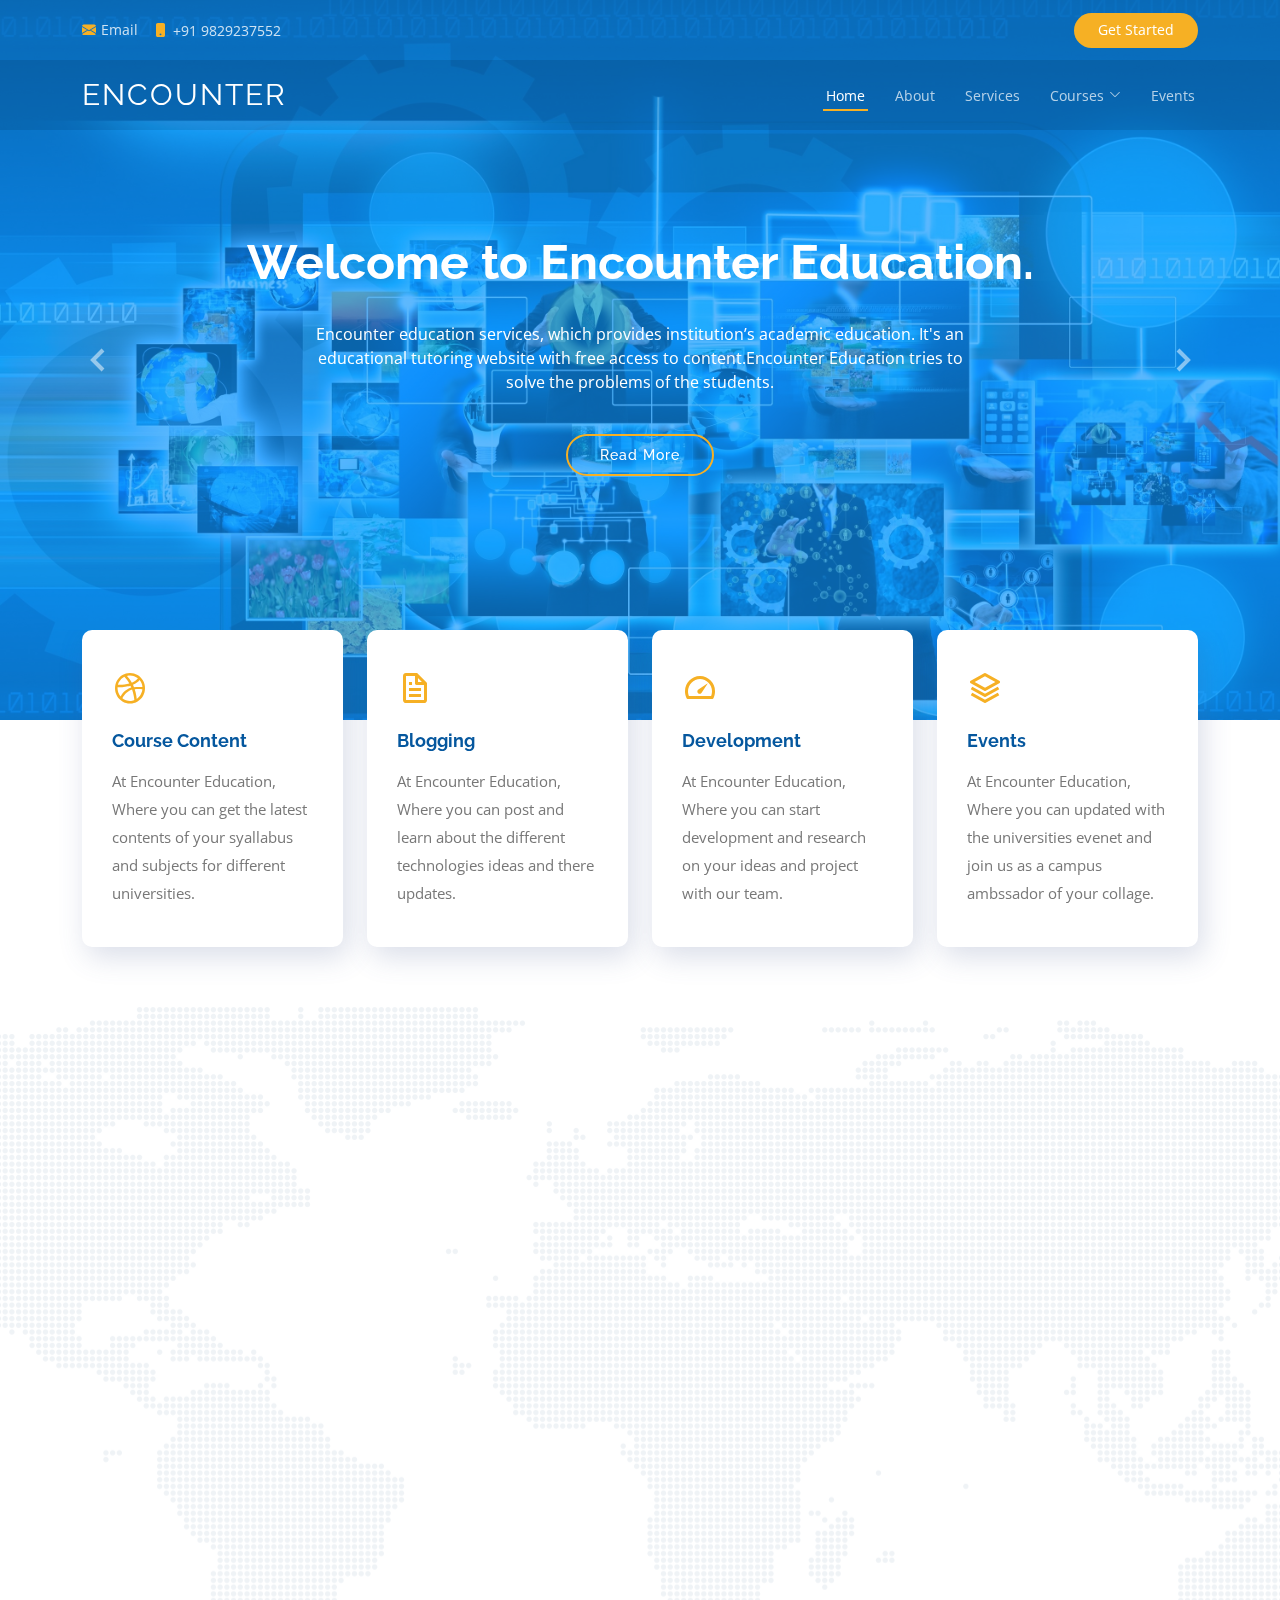
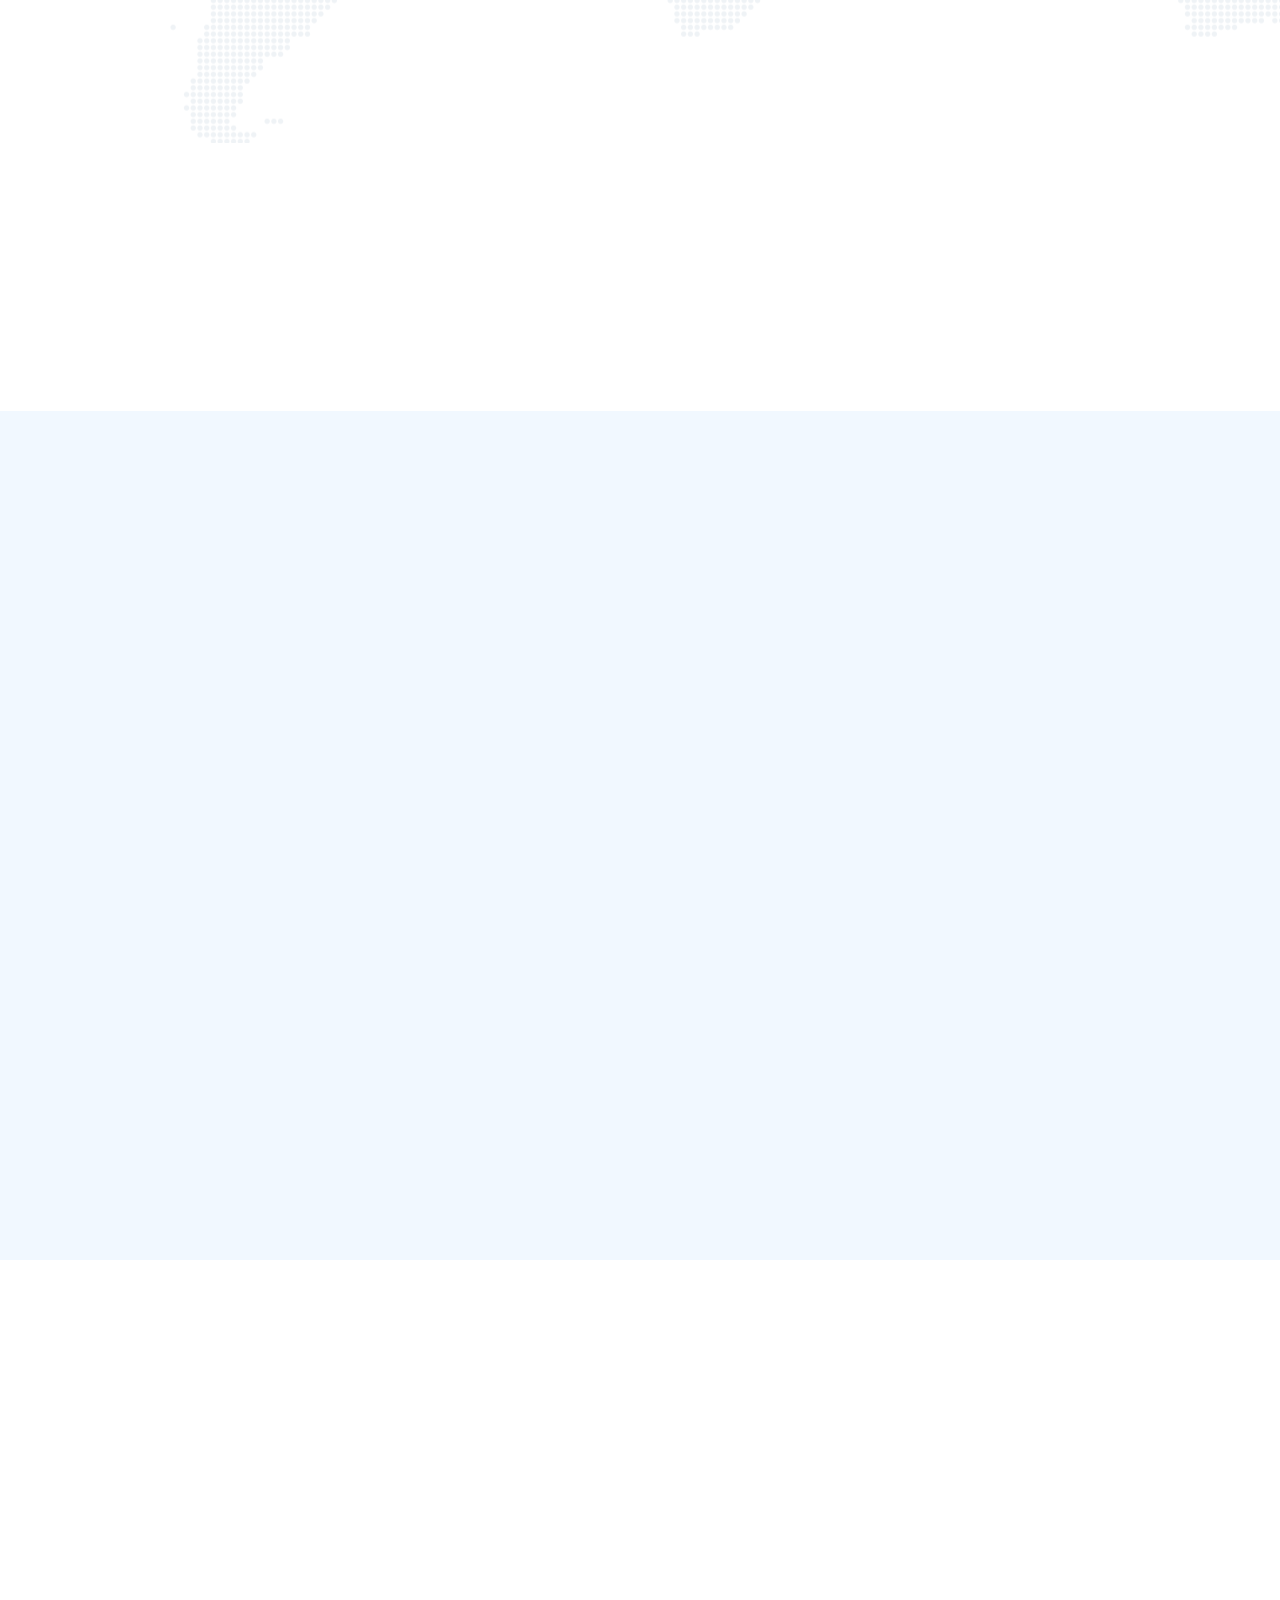
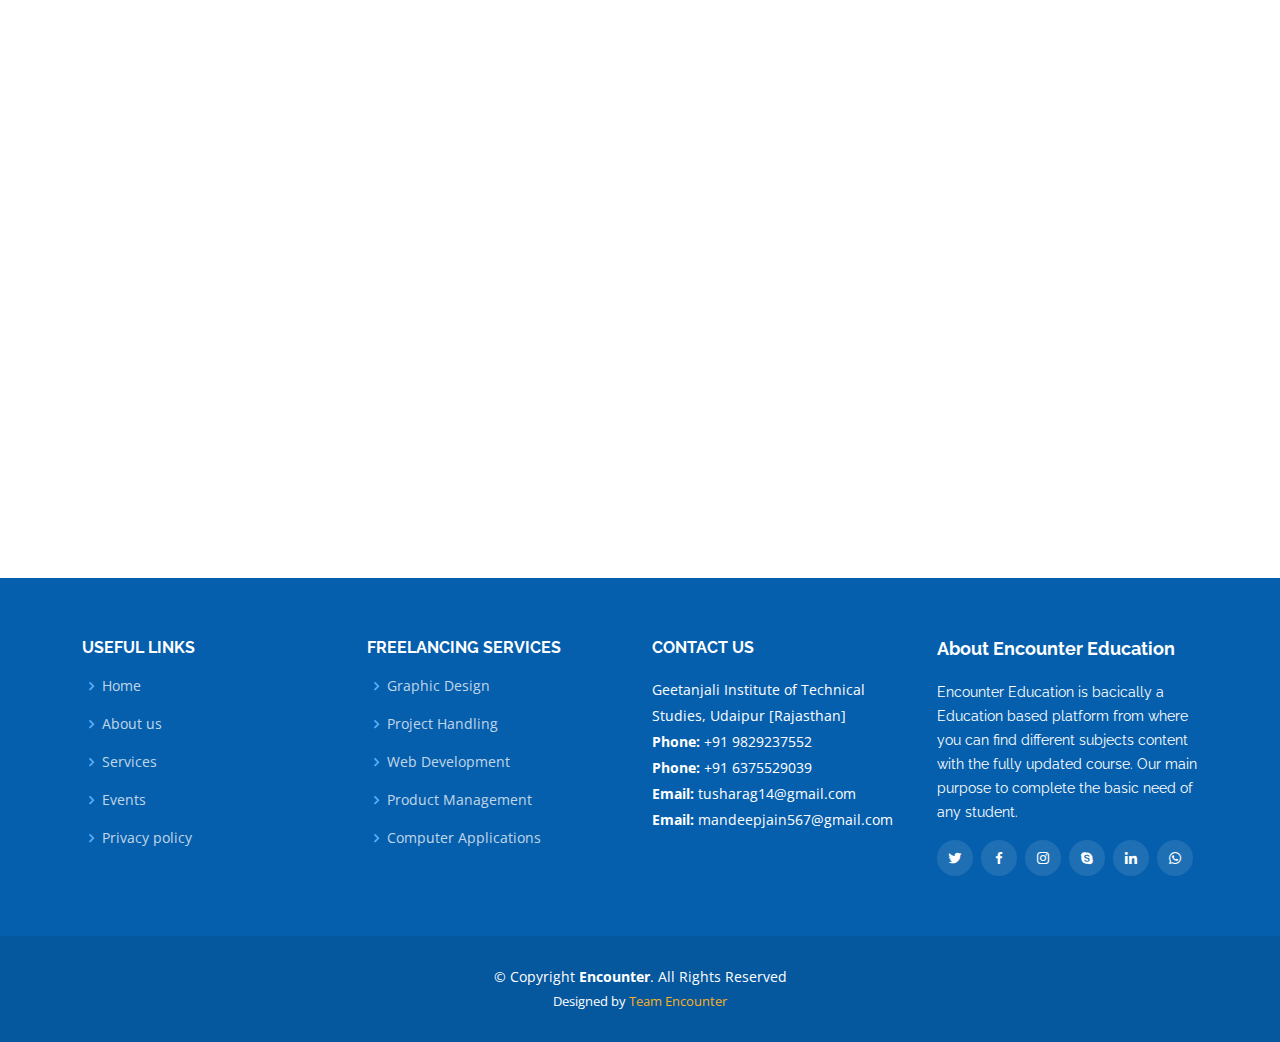
<file: index.html>
<!DOCTYPE html>
<html lang="en">

<head>
  <meta charset="utf-8">
  <meta content="width=device-width, initial-scale=1.0" name="viewport">

  <title>Encounter</title>
  <meta content="" name="description">
  <meta content="" name="keywords">

  <!-- Favicons -->
  <link href="assets/img/favicon.png" rel="icon">
  <link href="assets/img/apple-touch-icon.png" rel="apple-touch-icon">

  <!-- Google Fonts -->
  <link href="https://fonts.googleapis.com/css?family=Open+Sans:300,300i,400,400i,600,600i,700,700i|Raleway:300,300i,400,400i,500,500i,600,600i,700,700i|Poppins:300,300i,400,400i,500,500i,600,600i,700,700i" rel="stylesheet">

  <!-- encounter_bootsrap CSS Files -->
  <link href="assets/encounter_bootsrap/animate.css/animate.min.css" rel="stylesheet">
  <link href="assets/encounter_bootsrap/aos/aos.css" rel="stylesheet">
  <link href="assets/encounter_bootsrap/bootstrap/css/bootstrap.min.css" rel="stylesheet">
  <link href="assets/encounter_bootsrap/bootstrap-icons/bootstrap-icons.css" rel="stylesheet">
  <link href="assets/encounter_bootsrap/boxicons/css/boxicons.min.css" rel="stylesheet">
  <link href="assets/encounter_bootsrap/glightbox/css/glightbox.min.css" rel="stylesheet">
  <link href="assets/encounter_bootsrap/remixicon/remixicon.css" rel="stylesheet">
  <link href="assets/encounter_bootsrap/swiper/swiper-bundle.min.css" rel="stylesheet">

  <!-- Template Main CSS File -->
  <link href="assets/css/style.css" rel="stylesheet">

  
</head>

<body>

  <!-- ======= Top Bar ======= -->
  <div id="topbar" class="fixed-top d-flex align-items-center ">
    <div class="container d-flex align-items-center justify-content-center justify-content-md-between">
      <div class="contact-info d-flex align-items-center">
        <i class="bi bi-envelope-fill"></i><a href="mailto:sharma.lokesh.222001@gmail.com">Email</a>
        <i class="bi bi-phone-fill phone-icon"></i>+91 9829237552
        
          
      </div>
      <div class="cta d-none d-md-block">
        <a href="#about" class="scrollto">Get Started</a>
        
      </div>
      
    </div>
  </div>

  <!-- ======= Header ======= -->
  <header id="header" class="fixed-top d-flex align-items-center ">
    <div class="container d-flex align-items-center justify-content-between">
      <h1 class="logo"><a href="index.html">Encounter</a></h1>
      <!-- Uncomment below if you prefer to use an image logo -->
      <!--<a href="index.html" class="logo"><img src="assets/img/logo.jpg" alt="" class="img-fluid"></a>-->

      <nav id="navbar" class="navbar">
        <ul>
          <li><a class="nav-link scrollto active" href="index.html">Home</a></li>
          <li><a class="nav-link scrollto" href="#about">About</a></li>
          <li><a class="nav-link scrollto" href="#services">Services</a></li>
          <li class="dropdown"><a href="#"><span>Courses</span> <i class="bi bi-chevron-down"></i></a>
            <ul>
              <li><a href="mca.html">MCA</a></li>
              <li class="dropdown"><a href="#"><span>B.Tech</span> <i class="bi bi-chevron-right"></i></a>
                <ul>
                  <li><a href="cse.html">Computer Sciense</a></li>
                  <li><a href="ece.html">Electronics</a></li>
                  <li><a href="ee.html">Electrical</a></li>
                  <li><a href="me.html">Mechnical</a></li>
                  <li><a href="ce.html">Civil</a></li>
                </ul>
              </li>
              <li><a href="mba.html">MBA</a></li>
              <li><a href="bca.html">BCA</a></li>
              <li><a href="bsc.html">BSc</a></li>
            </ul>
          </li>
          <li><a class="nav-link scrollto" href="event.html">Events</a></li>
         
       
        </ul>
        <i class="bi bi-list mobile-nav-toggle"></i>
      </nav><!-- .navbar -->

    </div>
  </header><!-- End Header -->

  <!-- ======= Hero Section ======= -->
  <section id="hero" class="d-flex justify-cntent-center align-items-center">
    
    <div id="heroCarousel" data-bs-interval="5000" class="container carousel carousel-fade" data-bs-ride="carousel">

      <!-- Slide 1 -->
      <div class="carousel-item active">
        <div class="carousel-container">
          <h2 class="animate__animated animate__fadeInDown">Welcome to <span>Encounter Education.</span></h2>
          <p class="animate__animated animate__fadeInUp">Encounter education services, which provides institution’s academic education. It's an educational tutoring website with free access to content.Encounter Education tries to solve the problems of the students.</p>
          <a href="#about" class="btn-get-started animate__animated animate__fadeInUp scrollto">Read More</a>
        </div>
      </div>

      <!-- Slide 2 -->
      <div class="carousel-item">
        <div class="carousel-container">
          <h2 class="animate__animated animate__fadeInDown">Dr. APJ Kalam.</h2>
          <p class="animate__animated animate__fadeInUp">"" If u fail ,never give up because F.A.I.L. means "First Attempt In Learning". End is not end, if fact E.N.D means "Effort Never Dies." If you get No as answer ,remember N.O. means "Next Opportunity.", So let`s be positive.""</p>
          </div>
      </div>

      <!-- Slide 3 -->
      <div class="carousel-item">
        <div class="carousel-container">
          <h2 class="animate__animated animate__fadeInDown">Mary Kay Ash.</h2>
          <p class="animate__animated animate__fadeInUp">"" Don`t limit yourself. Many people limits themselves to what they think they can do. You can go as far as Your mind lets you. What you believe, remember, you can achive.""</p>
          </div>
      </div>

      <a class="carousel-control-prev" href="#heroCarousel" role="button" data-bs-slide="prev">
        <span class="carousel-control-prev-icon bx bx-chevron-left" aria-hidden="true"></span>
      </a>

      <a class="carousel-control-next" href="#heroCarousel" role="button" data-bs-slide="next">
        <span class="carousel-control-next-icon bx bx-chevron-right" aria-hidden="true"></span>
      </a>

    </div>
  </section><!-- End Hero -->

  <main id="main">

    <!-- ======= Icon Boxes Section ======= -->
    <section id="icon-boxes" class="icon-boxes">
      <div class="container">

        <div class="row">
          <div class="col-md-6 col-lg-3 d-flex align-items-stretch mb-5 mb-lg-0" data-aos="fade-up">
            <div class="icon-box">
              <div class="icon"><i class="bx bxl-dribbble"></i></div>
              <h4 class="title"><a href="">Course Content</a></h4>
              <p class="description">At Encounter Education, Where you can get the latest contents of your syallabus and subjects for different universities.</p>
            </div>
          </div>

          <div class="col-md-6 col-lg-3 d-flex align-items-stretch mb-5 mb-lg-0" data-aos="fade-up" data-aos-delay="100">
            <div class="icon-box">
              <div class="icon"><i class="bx bx-file"></i></div>
              <h4 class="title"><a href="blog.html">Blogging</a></h4>
              <p class="description">At Encounter Education, Where you can post and learn about the different technologies ideas and there updates.</p>
            </div>
          </div>

          <div class="col-md-6 col-lg-3 d-flex align-items-stretch mb-5 mb-lg-0" data-aos="fade-up" data-aos-delay="200">
            <div class="icon-box">
              <div class="icon"><i class="bx bx-tachometer"></i></div>
              <h4 class="title"><a href="event.html">Development</a></h4>
              <p class="description">At Encounter Education, Where you can start development and research on your ideas and project with our team.</p>
            </div>
          </div>

          <div class="col-md-6 col-lg-3 d-flex align-items-stretch mb-5 mb-lg-0" data-aos="fade-up" data-aos-delay="300">
            <div class="icon-box">
              <div class="icon"><i class="bx bx-layer"></i></div>
              <h4 class="title"><a href="event.html">Events</a></h4>
              <p class="description">At Encounter Education, Where you can updated with the universities evenet and join us as a campus ambssador of your collage.</p>
            </div>
          </div>

        </div>

      </div>
    </section><!-- End Icon Boxes Section -->

    <!-- ======= About Us Section ======= -->
    <section id="about" class="about">
      <div class="container" data-aos="fade-up">

        <div class="section-title">
          <h2>About Us</h2>
          <p>Encounter Education, is bacically a unity of students which main purpose to help and provides the updated contents related to their subjects. Its bacically a approch to merge the students need at a one platform. Our team is trying to helps the students as much we can do.</p>
        </div>

        <div class="row content">
          <div class="col-lg-6">
            <p>
              Mainly our team is focusing on these main purpose, where students are facing alot of problems :-
            </p>
            <ul>
              <li><i class="ri-check-double-line"></i> Updated contents related to their universities syallabus.</li>
              <li><i class="ri-check-double-line"></i> Technologies related blogs which can helps to understand consepts.</li>
              <li><i class="ri-check-double-line"></i> Subjects Previous exam papers for the paper pattern and good practise. </li>
              <li><i class="ri-check-double-line"></i> Try to include all types of data which can helps to students in exam time.</li>
              <li><i class="ri-check-double-line"></i> Events update from which they can partisipate and developed their skills.</li>
            </ul>
          </div>
          <div class="col-lg-6 pt-4 pt-lg-0">
            <p>
              We are collaboration with the different universities, from which we can merge the different universities content on a one platform from which its much more easiar to find the subjects related contents. Team Encounter Education is tring start events platform where we can provides the different technical events upadte for partisipating in events and inhence students skills. 
            </p>
            <p>
              Encounter Education is a base for the all new students, those don`t have any idea about their courses and whats they will learn in future, its just to give a basic idea and provides whole content for their courses. so they can identify and understand the all about their courses.
            </p>
            <a href="team.html" class="btn-learn-more">Join Us</a>
          </div>
        </div>

      </div>
    </section><!-- End About Us Section -->

    <!-- ======= Clients Section ======= -->
    <section id="clients" class="clients">
      <div class="container" data-aos="zoom-in">

        <div class="clients-slider swiper-container">
          <div class="swiper-wrapper align-items-center">
            <div class="swiper-slide"><img src="assets/img/clients/rtu.jpg" class="img-fluid" alt=""></div>
            <div class="swiper-slide"><img src="assets/img/clients/btu.jpg" class="img-fluid" alt=""></div>
            <div class="swiper-slide"><img src="assets/img/clients/utu.jpg" class="img-fluid" alt=""></div>
            <div class="swiper-slide"><img src="assets/img/clients/ptu.jpg" class="img-fluid" alt=""></div>
            <div class="swiper-slide"><img src="assets/img/clients/gtu.jpg" class="img-fluid" alt=""></div>
            <div class="swiper-slide"><img src="assets/img/clients/vit.jpg" class="img-fluid" alt=""></div>
            <div class="swiper-slide"><img src="assets/img/clients/singaniya.jpg" class="img-fluid" alt=""></div>
            <div class="swiper-slide"><img src="assets/img/clients/pacific.jpg" class="img-fluid" alt=""></div>
          </div>
          <div class="swiper-pagination"></div>
        </div>

      </div>
    </section><!-- End Clients Section -->

    <!-- ======= Why Us Section ======= -->
    <section id="why-us" class="why-us">
      <div class="container-fluid">

        <div class="row">

          <div class="col-lg-5 mt-5  align-items-stretch position-relative video-box" data-aos="fade-left">
            <iframe width="580" height="420" src="https://www.youtube.com/embed/SQHkd0OF730" frameborder="1" allow="accelerometer; autoplay; clipboard-write; encrypted-media; gyroscope; picture-in-picture" !allowfullscreen></iframe>    
          </div>

          <div class="col-lg-7 d-flex flex-column justify-content-center align-items-stretch" data-aos="fade-left">

            <div class="content">
              <h3>Why we need of encounter education, approch for the these ???</h3>
              <p>
                Mainly Encounter Education focus on the actual need of students,where they are facing the huge problem in exam time, requirements for clear or pass with highest marks.              </p>
            </div>

            <div class="accordion-list">
              <ul>
                <li data-aos="fade-up" data-aos-delay="100">
                  <a data-bs-toggle="collapse" class="collapse" data-bs-target="#accordion-list-1"><span>01</span>what`s Encounter Education contains in their platform ?<i class="bx bx-chevron-down icon-show"></i><i class="bx bx-chevron-up icon-close"></i></a>
                  <div id="accordion-list-1" class="collapse show" data-bs-parent=".accordion-list">
                    <p>
                      Encounter Education tries to contain all about which in requirements for any stsudents like :-
                      
                        <br><br>1.<con>Course Notes</con>
                        <br>2.<con>Model Papers</con>
                        <br>3.<con>Important Questions</con>
                        <br>4.<con>Previous Exam Papers</con>
                        <br>5.<con>Practical Exams Notes</con>
                        
                    </p>
                  </div>
                </li>

                <li data-aos="fade-up" data-aos-delay="200">
                  <a data-bs-toggle="collapse" data-bs-target="#accordion-list-2" class="collapsed"><span>02</span> For how much universities Encounter Education having course content ? <i class="bx bx-chevron-down icon-show"></i><i class="bx bx-chevron-up icon-close"></i></a>
                  <div id="accordion-list-2" class="collapse" data-bs-parent=".accordion-list">
                    <p>
                      Encounter Education collaborated with the many of universities, from we are directly connected with these universities :- 

                        <br><br>1.<con>Pacific University</con>
                        <br>2.<con>Singaniya University </con>
                        <br>3.<con>Punjab Technical University</con>
                        <br>4.<con>Gujrat Technical University</con>
                        <br>5.<con>Bikaner Technical University </con>
                        <br>6.<con>Rajasthan Technical University</con>
                        <br>7.<con>Utrakhand Technical University</con>
                        <br>8.<con>Vallore Institute of Technology</con>
                        
                    </p>
                  </div>
                </li>

                <li data-aos="fade-up" data-aos-delay="300">
                  <a data-bs-toggle="collapse" data-bs-target="#accordion-list-3" class="collapsed"><span>03</span> Encounter Education having something about to the development ?<i class="bx bx-chevron-down icon-show"></i><i class="bx bx-chevron-up icon-close"></i></a>
                  <div id="accordion-list-3" class="collapse" data-bs-parent=".accordion-list">
                    <p>
                      Encounter Education, Started a Development blog where students can post their own technology bolgs. its may be very helpful for those students who has Started learning in technologies. Where you can updated with the future events.
                      </p>
                  </div>
                </li>

              </ul>
            </div>

          </div>

        </div>

      </div>
    </section><!-- End Why Us Section -->

    <!-- ======= Services Section ======= -->
    <section id="services" class="services">
      <div class="container" data-aos="fade-up">

        <div class="section-title">
          <h2>Services</h2>
          <p>Encounter Education tries to include all the things are very helpful for every students, in the way of learning encounter education tries to full filled the actual need of students. Encounter Education having different technological contents which can developed students skills. </p>
        </div>

        <div class="row">
          <div class="col-md-6 d-flex align-items-stretch" data-aos="fade-up" data-aos-delay="100">
            <div class="icon-box">
              <i class="bi bi-card-checklist"></i>
              <h4><a href="#">Latest Course Content </a></h4>
              <p>Encounter Education tries to provides you the latest course contain for every university.</p>
            </div>
          </div>
          <div class="col-md-6 d-flex align-items-stretch mt-4 mt-md-0" data-aos="fade-up" data-aos-delay="200">
            <div class="icon-box">
              <i class="bi bi-bar-chart"></i>
              <h4><a href="#">Skill Development</a></h4>
              <p>Encounter Education having technical part which can helps to students for developing their skills. </p>
            </div>
          </div>
          <div class="col-md-6 d-flex align-items-stretch mt-4 mt-md-0" data-aos="fade-up" data-aos-delay="300">
            <div class="icon-box">
              <i class="bi bi-binoculars"></i>
              <h4><a href="#">Events Update</a></h4>
              <p>Encounter Education tries to create a platform for different universities events on at ones. which can update the students about the technical events. </p>
            </div>
          </div>
          <div class="col-md-6 d-flex align-items-stretch mt-4 mt-md-0" data-aos="fade-up" data-aos-delay="400">
            <div class="icon-box">
              <i class="bi bi-brightness-high"></i>
              <h4><a href="#">Campus Ambssador</a></h4>
              <p>Now students can join us by becoming the campus ambssador of their collage, they can be become a part of Encounter Education.</p>
            </div>
          </div>
          <div class="col-md-6 d-flex align-items-stretch mt-4 mt-md-0" data-aos="fade-up" data-aos-delay="500">
            <div class="icon-box">
              <i class="bi bi-calendar4-week"></i>
              <h4><a href="#">Students Blogging Platform</a></h4>
              <p>Now students can post their technical blogs at Encounter Education, which can helps to other students to learn about the technology.</p>
            </div>
          </div>
          <div class="col-md-6 d-flex align-items-stretch mt-4 mt-md-0" data-aos="fade-up" data-aos-delay="600">
            <div class="icon-box">
              <i class="bi bi-briefcase"></i>
              <h4><a href="#">Freelancing Services</a></h4>
              <p>Now students can join us and they can work as a freelanser with our team for different technologies and orgnising their technical events.</p>
            </div>
          </div>
        </div>

      </div>
    </section><!-- End Services Section -->

  </main><!-- End #main -->

  <!-- ======= Footer ======= -->
  <footer id="footer">

    <div class="footer-top">
      <div class="container">
        <div class="row">

          <div class="col-lg-3 col-md-6 footer-links">
            <h4>Useful Links</h4>
            <ul>
              <li><i class="bx bx-chevron-right"></i> <a href="#">Home</a></li>
              <li><i class="bx bx-chevron-right"></i> <a href="#">About us</a></li>
              <li><i class="bx bx-chevron-right"></i> <a href="#">Services</a></li>
              <li><i class="bx bx-chevron-right"></i> <a href="#">Events</a></li>
              <li><i class="bx bx-chevron-right"></i> <a href="#">Privacy policy</a></li>
            </ul>
          </div>

          <div class="col-lg-3 col-md-6 footer-links">
            <h4>Freelancing Services</h4>
            <ul>
              <li><i class="bx bx-chevron-right"></i> <a href="#">Graphic Design</a></li>
              <li><i class="bx bx-chevron-right"></i> <a href="#">Project Handling</a></li>
              <li><i class="bx bx-chevron-right"></i> <a href="#">Web Development</a></li>
              <li><i class="bx bx-chevron-right"></i> <a href="#">Product Management</a></li>
              <li><i class="bx bx-chevron-right"></i> <a href="#">Computer Applications</a></li>
              
            </ul>
          </div>

          <div class="col-lg-3 col-md-6 footer-contact">
            <h4>Contact Us</h4>
            <p>
              Geetanjali Institute of Technical Studies, Udaipur [Rajasthan]<br>
              <strong>Phone:</strong> +91 9829237552<br>
              <strong>Phone:</strong> +91 6375529039<br>
              <strong>Email: </strong>tusharag14@gmail.com<br>
              <strong>Email: </strong>mandeepjain567@gmail.com<br>
              </p>

          </div>

          <div class="col-lg-3 col-md-6 footer-info">
            <h3>About Encounter Education</h3>
            <p>Encounter Education is bacically a Education based platform from where you can find different subjects content with the fully updated course. Our main purpose to complete the basic need of any student.</p>
            <div class="social-links mt-3">
              <a href="" class="twitter"><i class="bx bxl-twitter"></i></a>
              <a href="" class="facebook"><i class="bx bxl-facebook"></i></a>
              <a href="" class="instagram"><i class="bx bxl-instagram"></i></a>
              <a href="" class="google-plus"><i class="bx bxl-skype"></i></a>
              <a href="" class="linkedin"><i class="bx bxl-linkedin"></i></a>
              <a href="" class="linkedin"><i class="bx bxl-whatsapp"></i></a>
            </div>
          </div>

        </div>
      </div>
    </div>

    <div class="container">
      <div class="copyright">
        &copy; Copyright <strong><span>Encounter</span></strong>. All Rights Reserved
      </div>
      <div class="credits">
         Designed by <a href="team.html">Team Encounter</a>
      </div>
    </div>
  </footer><!-- End Footer -->

  <div id="preloader"></div>
  <a href="#" class="back-to-top d-flex align-items-center justify-content-center"><i class="bi bi-arrow-up-short"></i></a>

  <!-- encounter_bootsrap JS Files -->
  <script src="assets/encounter_bootsrap/aos/aos.js"></script>
  <script src="assets/encounter_bootsrap/bootstrap/js/bootstrap.bundle.min.js"></script>
  <script src="assets/encounter_bootsrap/glightbox/js/glightbox.min.js"></script>
  <script src="assets/encounter_bootsrap/isotope-layout/isotope.pkgd.min.js"></script>
  <script src="assets/encounter_bootsrap/php-email-form/validate.js"></script>
  <script src="assets/encounter_bootsrap/swiper/swiper-bundle.min.js"></script>

  <!-- Template Main JS File -->
  <script src="assets/js/main.js"></script>


</body>

</html>
</file>
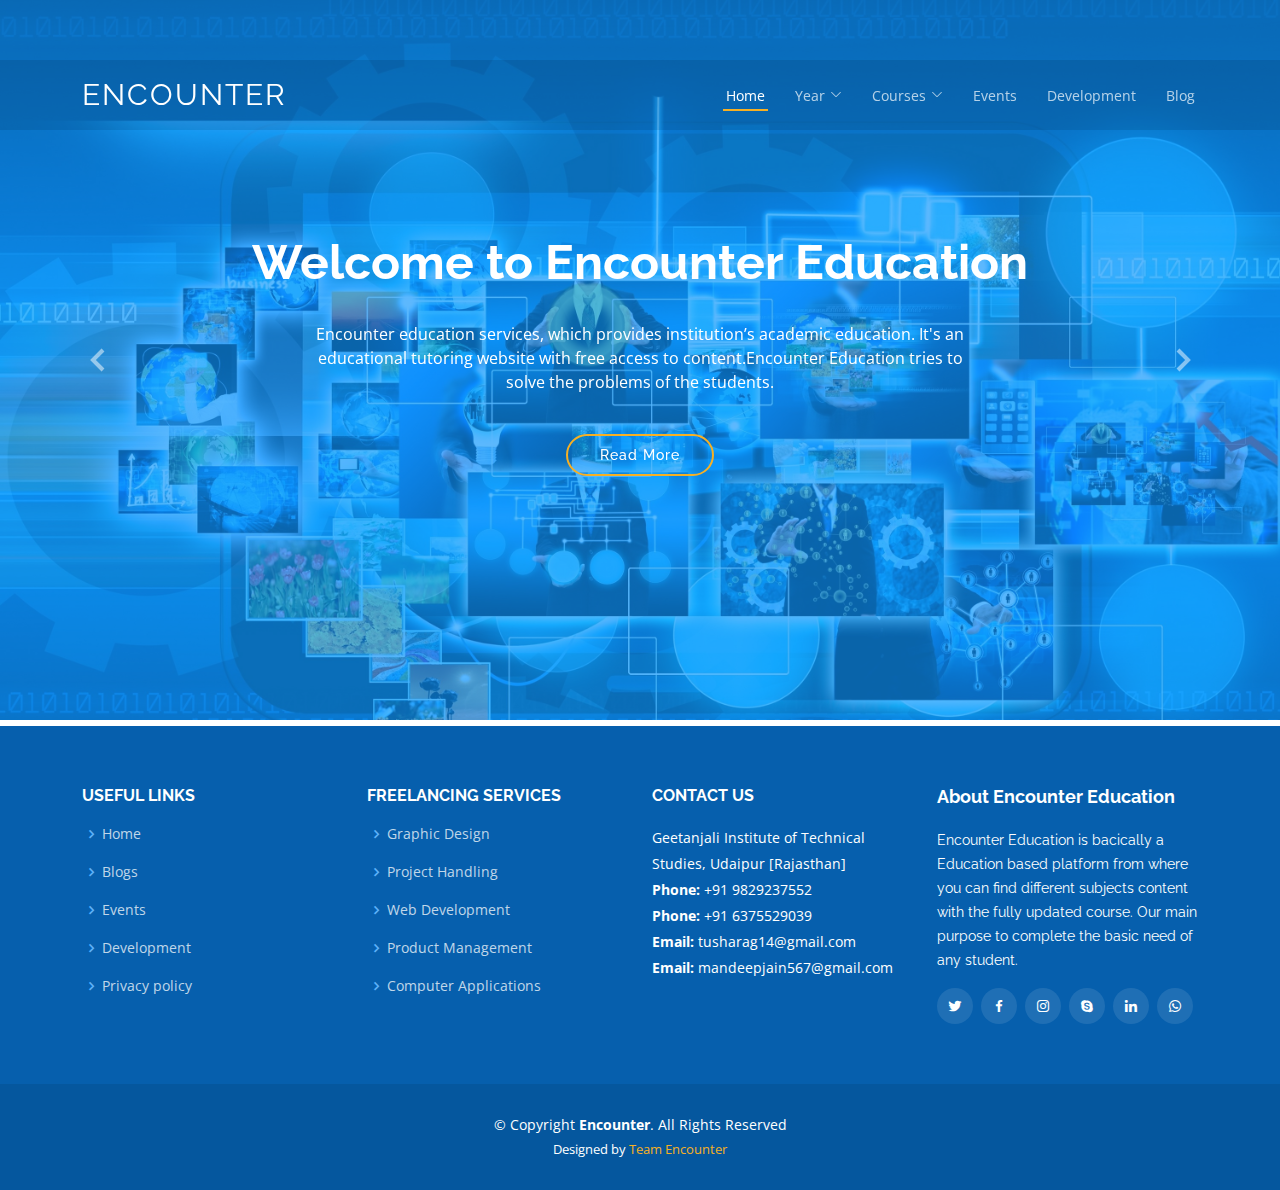
<file: bca.html>
<!DOCTYPE html>
<html lang="en">

<head>
  <meta charset="utf-8">
  <meta content="width=device-width, initial-scale=1.0" name="viewport">

  <title>BCA Department</title>
  <meta content="" name="description">
  <meta content="" name="keywords">

  <!-- Favicons -->
  <link href="assets/img/favicon.png" rel="icon">
  <link href="assets/img/apple-touch-icon.png" rel="apple-touch-icon">

  <!-- Google Fonts -->
  <link href="https://fonts.googleapis.com/css?family=Open+Sans:300,300i,400,400i,600,600i,700,700i|Raleway:300,300i,400,400i,500,500i,600,600i,700,700i|Poppins:300,300i,400,400i,500,500i,600,600i,700,700i" rel="stylesheet">

  <!-- encounter_bootsrap CSS Files -->
  <link href="assets/encounter_bootsrap/animate.css/animate.min.css" rel="stylesheet">
  <link href="assets/encounter_bootsrap/aos/aos.css" rel="stylesheet">
  <link href="assets/encounter_bootsrap/bootstrap/css/bootstrap.min.css" rel="stylesheet">
  <link href="assets/encounter_bootsrap/bootstrap-icons/bootstrap-icons.css" rel="stylesheet">
  <link href="assets/encounter_bootsrap/boxicons/css/boxicons.min.css" rel="stylesheet">
  <link href="assets/encounter_bootsrap/glightbox/css/glightbox.min.css" rel="stylesheet">
  <link href="assets/encounter_bootsrap/remixicon/remixicon.css" rel="stylesheet">
  <link href="assets/encounter_bootsrap/swiper/swiper-bundle.min.css" rel="stylesheet">

  <!-- Template Main CSS File -->
  <link href="assets/css/style.css" rel="stylesheet">

  
</head>

<body>

  <!-- ======= Header ======= -->
  <header id="header" class="fixed-top d-flex align-items-center ">
    <div class="container d-flex align-items-center justify-content-between">

      <h1 class="logo"><a href="index.html">Encounter</a></h1>
      <!-- Uncomment below if you prefer to use an image logo -->
      <!--<a href="index.html" class="logo"><img src="assets/img/logo.jpg" alt="" class="img-fluid"></a>-->

      
      <nav id="navbar" class="navbar">
        <ul>
          <li><a class="nav-link scrollto active" href="index.html">Home</a></li>
          <li class="dropdown"><a href="#"><span>Year</span> <i class="bi bi-chevron-down"></i></a>
            <ul>
              <li><a href="bca_year1.html">1 Year</a></li>
              <li><a href="bca_year2.html">2 Year</a></li>
              <li><a href="bca_year3.html">3 Year</a></li>
              
            </ul>
          </li>
          <li class="dropdown"><a href="#"><span>Courses</span> <i class="bi bi-chevron-down"></i></a>
            <ul>
              <li><a href="mca.html">MCA</a></li>
              <li class="dropdown"><a href="#"><span>B.Tech</span> <i class="bi bi-chevron-right"></i></a>
                <ul>
                  <li><a href="cse.html">Computer Sciense</a></li>
                  <li><a href="ece.html">Electronics</a></li>
                  <li><a href="ee.html">Electrical</a></li>
                  <li><a href="me.html">Mechnical</a></li>
                  <li><a href="ce.html">Civil</a></li>
                </ul>
              </li>
              <li><a href="mba.html">MBA</a></li>
              <li><a href="bca.html">BCA</a></li>
              <li><a href="bsc.html">BSc</a></li>
            </ul>
          </li>
          <li><a class="nav-link scrollto " href="event.html">Events</a></li>
          <li><a class="nav-link scrollto " href="event.html">Development</a></li>
          <li><a href="blog.html">Blog</a></li>
       
        </ul>
        <i class="bi bi-list mobile-nav-toggle"></i>
      </nav><!-- .navbar -->
    </div>
  </header><!-- End Header -->

  <!-- ======= Hero Section ======= -->
  <section id="hero" class="d-flex justify-cntent-center align-items-center">
    <div id="heroCarousel" data-bs-interval="5000" class="container carousel carousel-fade" data-bs-ride="carousel">

      <!-- Slide 1 -->
      <div class="carousel-item active">
        <div class="carousel-container">
          <h2 class="animate__animated animate__fadeInDown">Welcome to <span>Encounter Education</span></h2>
          <p class="animate__animated animate__fadeInUp">Encounter education services, which provides institution’s academic education. It's an educational tutoring website with free access to content.Encounter Education tries to solve the problems of the students.</p>
          <a href="#about" class="btn-get-started animate__animated animate__fadeInUp scrollto">Read More</a>
        </div>
      </div>

      <!-- Slide 2 -->
      <div class="carousel-item">
        <div class="carousel-container">
          <h2 class="animate__animated animate__fadeInDown">Dr. APJ Kalam</h2>
          <p class="animate__animated animate__fadeInUp">Encounter education services, which provides institution’s academic education. It's an educational tutoring website with free access to content.Encounter Education tries to solve the problems of the students.</p>
          <a href="#about" class="btn-get-started animate__animated animate__fadeInUp scrollto">Read More</a>
        </div>
      </div>

      <!-- Slide 3 -->
      <div class="carousel-item">
        <div class="carousel-container">
          <h2 class="animate__animated animate__fadeInDown">Sequi ea ut et est quaerat</h2>
          <p class="animate__animated animate__fadeInUp">Encounter education services, which provides institution’s academic education. It's an educational tutoring website with free access to content.Encounter Education tries to solve the problems of the students.</p>
          <a href="#about" class="btn-get-started animate__animated animate__fadeInUp scrollto">Read More</a>
        </div>
      </div>

      <a class="carousel-control-prev" href="#heroCarousel" role="button" data-bs-slide="prev">
        <span class="carousel-control-prev-icon bx bx-chevron-left" aria-hidden="true"></span>
      </a>

      <a class="carousel-control-next" href="#heroCarousel" role="button" data-bs-slide="next">
        <span class="carousel-control-next-icon bx bx-chevron-right" aria-hidden="true"></span>
      </a>

    </div>
  </section><!-- End Hero -->


<br><br><br><br>

   
    
  </main><!-- End #main -->

  <!-- ======= Footer ======= -->
  <footer id="footer">

    <div class="footer-top">
      <div class="container">
        <div class="row">

          <div class="col-lg-3 col-md-6 footer-links">
            <h4>Useful Links</h4>
            <ul>
              <li><i class="bx bx-chevron-right"></i> <a href="index.html">Home</a></li>
              <li><i class="bx bx-chevron-right"></i> <a href="blog.html">Blogs</a></li>
              <li><i class="bx bx-chevron-right"></i> <a href="event.html">Events</a></li>
              <li><i class="bx bx-chevron-right"></i> <a href="event.html">Development</a></li>
              <li><i class="bx bx-chevron-right"></i> <a href="#">Privacy policy</a></li>
            </ul>
          </div>

          <div class="col-lg-3 col-md-6 footer-links">
            <h4>Freelancing Services</h4>
            <ul>
              <li><i class="bx bx-chevron-right"></i> <a href="#">Graphic Design</a></li>
              <li><i class="bx bx-chevron-right"></i> <a href="#">Project Handling</a></li>
              <li><i class="bx bx-chevron-right"></i> <a href="#">Web Development</a></li>
              <li><i class="bx bx-chevron-right"></i> <a href="#">Product Management</a></li>
              <li><i class="bx bx-chevron-right"></i> <a href="#">Computer Applications</a></li>
              
            </ul>
          </div>

          <div class="col-lg-3 col-md-6 footer-contact">
            <h4>Contact Us</h4>
            <p>
              Geetanjali Institute of Technical Studies, Udaipur [Rajasthan]<br>
              <strong>Phone:</strong> +91 9829237552<br>
              <strong>Phone:</strong> +91 6375529039<br>
              <strong>Email: </strong>tusharag14@gmail.com<br>
              <strong>Email: </strong>mandeepjain567@gmail.com<br>
              </p>

          </div>

          <div class="col-lg-3 col-md-6 footer-info">
            <h3>About Encounter Education</h3>
            <p>Encounter Education is bacically a Education based platform from where you can find different subjects content with the fully updated course. Our main purpose to complete the basic need of any student.</p>
            <div class="social-links mt-3">
              <a href="" class="twitter"><i class="bx bxl-twitter"></i></a>
              <a href="" class="facebook"><i class="bx bxl-facebook"></i></a>
              <a href="" class="instagram"><i class="bx bxl-instagram"></i></a>
              <a href="" class="google-plus"><i class="bx bxl-skype"></i></a>
              <a href="" class="linkedin"><i class="bx bxl-linkedin"></i></a>
              <a href="" class="linkedin"><i class="bx bxl-whatsapp"></i></a>
            </div>
          </div>

        </div>
      </div>
    </div>

    <div class="container">
      <div class="copyright">
        &copy; Copyright <strong><span>Encounter</span></strong>. All Rights Reserved
      </div>
      <div class="credits">
         Designed by <a href="team.html">Team Encounter</a>
      </div>
    </div>
  </footer><!-- End Footer -->

  <div id="preloader"></div>
  <a href="#" class="back-to-top d-flex align-items-center justify-content-center"><i class="bi bi-arrow-up-short"></i></a>

  <!-- encounter_bootsrap JS Files -->
  <script src="assets/encounter_bootsrap/aos/aos.js"></script>
  <script src="assets/encounter_bootsrap/bootstrap/js/bootstrap.bundle.min.js"></script>
  <script src="assets/encounter_bootsrap/glightbox/js/glightbox.min.js"></script>
  <script src="assets/encounter_bootsrap/isotope-layout/isotope.pkgd.min.js"></script>
  <script src="assets/encounter_bootsrap/php-email-form/validate.js"></script>
  <script src="assets/encounter_bootsrap/swiper/swiper-bundle.min.js"></script>

  <!-- Template Main JS File -->
  <script src="assets/js/main.js"></script>

</body>

</html>
</file>
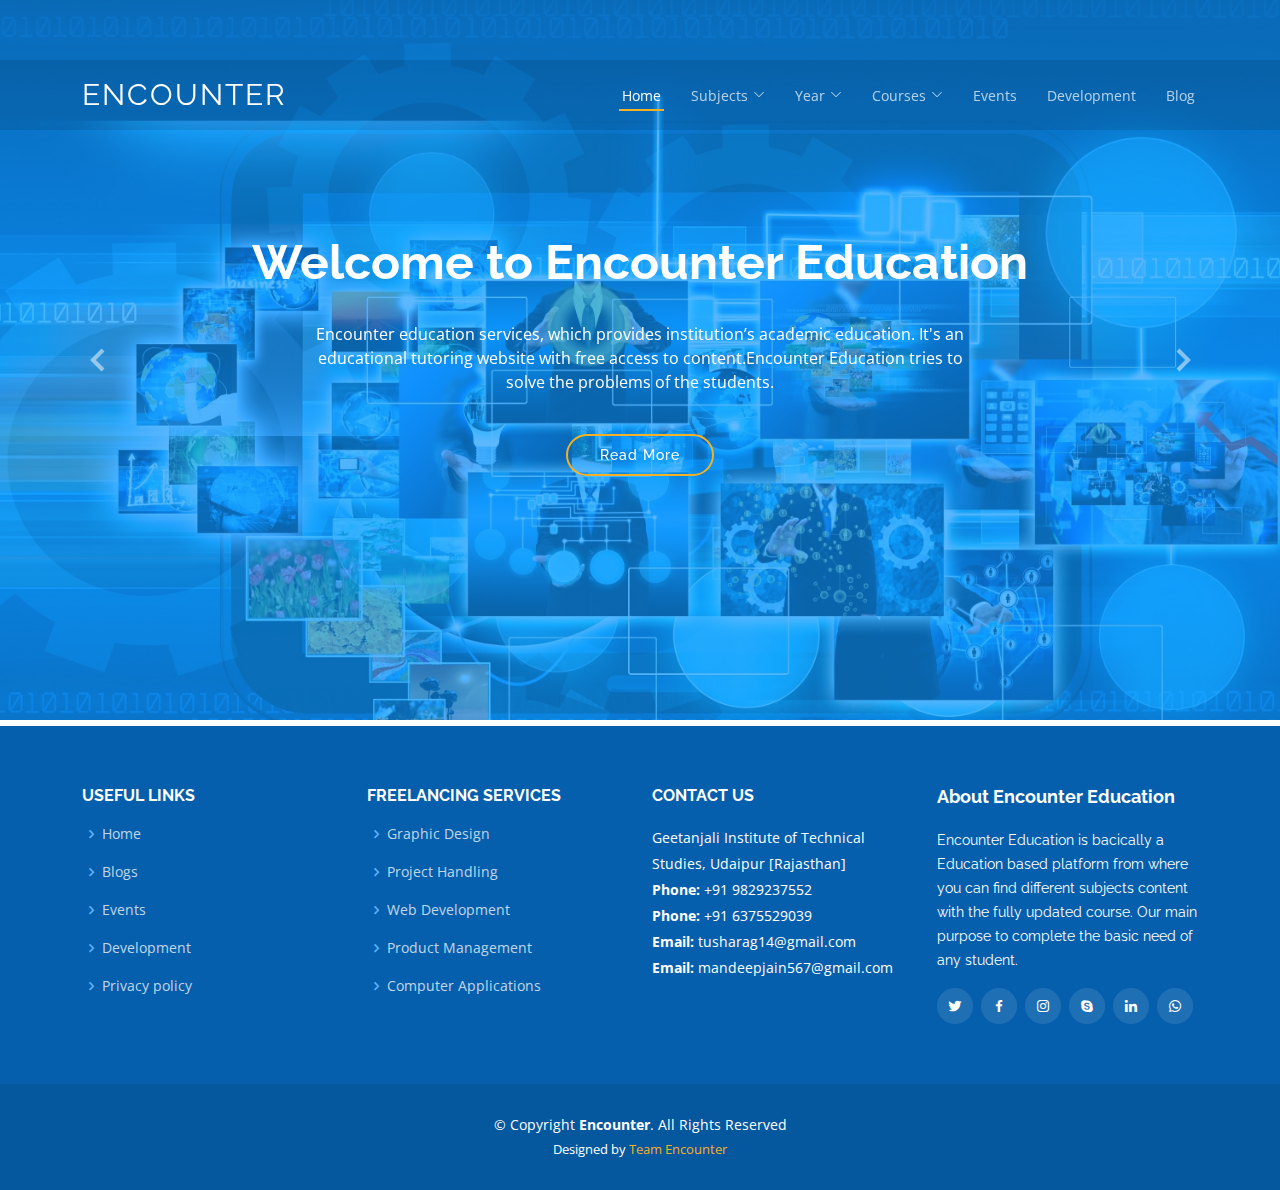
<file: bca_year1.html>
<!DOCTYPE html>
<html lang="en">

<head>
  <meta charset="utf-8">
  <meta content="width=device-width, initial-scale=1.0" name="viewport">

  <title>BCA Department</title>
  <meta content="" name="description">
  <meta content="" name="keywords">

  <!-- Favicons -->
  <link href="assets/img/favicon.png" rel="icon">
  <link href="assets/img/apple-touch-icon.png" rel="apple-touch-icon">

  <!-- Google Fonts -->
  <link href="https://fonts.googleapis.com/css?family=Open+Sans:300,300i,400,400i,600,600i,700,700i|Raleway:300,300i,400,400i,500,500i,600,600i,700,700i|Poppins:300,300i,400,400i,500,500i,600,600i,700,700i" rel="stylesheet">

  <!-- encounter_bootsrap CSS Files -->
  <link href="assets/encounter_bootsrap/animate.css/animate.min.css" rel="stylesheet">
  <link href="assets/encounter_bootsrap/aos/aos.css" rel="stylesheet">
  <link href="assets/encounter_bootsrap/bootstrap/css/bootstrap.min.css" rel="stylesheet">
  <link href="assets/encounter_bootsrap/bootstrap-icons/bootstrap-icons.css" rel="stylesheet">
  <link href="assets/encounter_bootsrap/boxicons/css/boxicons.min.css" rel="stylesheet">
  <link href="assets/encounter_bootsrap/glightbox/css/glightbox.min.css" rel="stylesheet">
  <link href="assets/encounter_bootsrap/remixicon/remixicon.css" rel="stylesheet">
  <link href="assets/encounter_bootsrap/swiper/swiper-bundle.min.css" rel="stylesheet">

  <!-- Template Main CSS File -->
  <link href="assets/css/style.css" rel="stylesheet">

  
</head>

<body>

  <!-- ======= Header ======= -->
  <header id="header" class="fixed-top d-flex align-items-center ">
    <div class="container d-flex align-items-center justify-content-between">

      <h1 class="logo"><a href="index.html">Encounter</a></h1>
      <!-- Uncomment below if you prefer to use an image logo -->
      <!--<a href="index.html" class="logo"><img src="assets/img/logo.jpg" alt="" class="img-fluid"></a>-->

      
      <nav id="navbar" class="navbar">
        <ul>
          <li><a class="nav-link scrollto active" href="index.html">Home</a></li>
          <li class="dropdown"><a href="#"><span>Subjects</span> <i class="bi bi-chevron-down"></i></a>
            <ul>
              <li><a href="#bcamaths">Maths</a></li>
              <li><a href="#bcac">C Programming</a></li>
              <li><a href="#bcadata">Data Managment</a></li>
              
              
            </ul>
          </li>
          <li class="dropdown"><a href="#"><span>Year</span> <i class="bi bi-chevron-down"></i></a>
            <ul>
              <li><a href="bca_year1.html">1 Year</a></li>
              <li><a href="bca_year2.html">2 Year</a></li>
              <li><a href="bca_year3.html">3 Year</a></li>
              
            </ul>
          </li>
          <li class="dropdown"><a href="#"><span>Courses</span> <i class="bi bi-chevron-down"></i></a>
            <ul>
              <li><a href="mca.html">MCA</a></li>
              <li class="dropdown"><a href="#"><span>B.Tech</span> <i class="bi bi-chevron-right"></i></a>
                <ul>
                  <li><a href="cse.html">Computer Sciense</a></li>
                  <li><a href="ece.html">Electronics</a></li>
                  <li><a href="ee.html">Electrical</a></li>
                  <li><a href="me.html">Mechnical</a></li>
                  <li><a href="ce.html">Civil</a></li>
                </ul>
              </li>
              <li><a href="mba.html">MBA</a></li>
              <li><a href="bca.html">BCA</a></li>
              <li><a href="bsc.html">BSc</a></li>
            </ul>
          </li>
          <li><a class="nav-link scrollto " href="event.html">Events</a></li>
          <li><a class="nav-link scrollto " href="event.html">Development</a></li>
          <li><a href="blog.html">Blog</a></li>
       
        </ul>
        <i class="bi bi-list mobile-nav-toggle"></i>
      </nav><!-- .navbar -->
    </div>
  </header><!-- End Header -->

  <!-- ======= Hero Section ======= -->
  <section id="hero" class="d-flex justify-cntent-center align-items-center">
    <div id="heroCarousel" data-bs-interval="5000" class="container carousel carousel-fade" data-bs-ride="carousel">

      <!-- Slide 1 -->
      <div class="carousel-item active">
        <div class="carousel-container">
          <h2 class="animate__animated animate__fadeInDown">Welcome to <span>Encounter Education</span></h2>
          <p class="animate__animated animate__fadeInUp">Encounter education services, which provides institution’s academic education. It's an educational tutoring website with free access to content.Encounter Education tries to solve the problems of the students.</p>
          <a href="#about" class="btn-get-started animate__animated animate__fadeInUp scrollto">Read More</a>
        </div>
      </div>

      <!-- Slide 2 -->
      <div class="carousel-item">
        <div class="carousel-container">
          <h2 class="animate__animated animate__fadeInDown">Dr. APJ Kalam</h2>
          <p class="animate__animated animate__fadeInUp">Encounter education services, which provides institution’s academic education. It's an educational tutoring website with free access to content.Encounter Education tries to solve the problems of the students.</p>
          <a href="#about" class="btn-get-started animate__animated animate__fadeInUp scrollto">Read More</a>
        </div>
      </div>

      <!-- Slide 3 -->
      <div class="carousel-item">
        <div class="carousel-container">
          <h2 class="animate__animated animate__fadeInDown">Sequi ea ut et est quaerat</h2>
          <p class="animate__animated animate__fadeInUp">Encounter education services, which provides institution’s academic education. It's an educational tutoring website with free access to content.Encounter Education tries to solve the problems of the students.</p>
          <a href="#about" class="btn-get-started animate__animated animate__fadeInUp scrollto">Read More</a>
        </div>
      </div>

      <a class="carousel-control-prev" href="#heroCarousel" role="button" data-bs-slide="prev">
        <span class="carousel-control-prev-icon bx bx-chevron-left" aria-hidden="true"></span>
      </a>

      <a class="carousel-control-next" href="#heroCarousel" role="button" data-bs-slide="next">
        <span class="carousel-control-next-icon bx bx-chevron-right" aria-hidden="true"></span>
      </a>

    </div>
  </section><!-- End Hero -->


<br><br><br><br>

   
    
  </main><!-- End #main -->

  <!-- ======= Footer ======= -->
  <footer id="footer">

    <div class="footer-top">
      <div class="container">
        <div class="row">

          <div class="col-lg-3 col-md-6 footer-links">
            <h4>Useful Links</h4>
            <ul>
              <li><i class="bx bx-chevron-right"></i> <a href="index.html">Home</a></li>
              <li><i class="bx bx-chevron-right"></i> <a href="blog.html">Blogs</a></li>
              <li><i class="bx bx-chevron-right"></i> <a href="event.html">Events</a></li>
              <li><i class="bx bx-chevron-right"></i> <a href="event.html">Development</a></li>
              <li><i class="bx bx-chevron-right"></i> <a href="#">Privacy policy</a></li>
            </ul>
          </div>

          <div class="col-lg-3 col-md-6 footer-links">
            <h4>Freelancing Services</h4>
            <ul>
              <li><i class="bx bx-chevron-right"></i> <a href="#">Graphic Design</a></li>
              <li><i class="bx bx-chevron-right"></i> <a href="#">Project Handling</a></li>
              <li><i class="bx bx-chevron-right"></i> <a href="#">Web Development</a></li>
              <li><i class="bx bx-chevron-right"></i> <a href="#">Product Management</a></li>
              <li><i class="bx bx-chevron-right"></i> <a href="#">Computer Applications</a></li>
              
            </ul>
          </div>

          <div class="col-lg-3 col-md-6 footer-contact">
            <h4>Contact Us</h4>
            <p>
              Geetanjali Institute of Technical Studies, Udaipur [Rajasthan]<br>
              <strong>Phone:</strong> +91 9829237552<br>
              <strong>Phone:</strong> +91 6375529039<br>
              <strong>Email: </strong>tusharag14@gmail.com<br>
              <strong>Email: </strong>mandeepjain567@gmail.com<br>
              </p>

          </div>

          <div class="col-lg-3 col-md-6 footer-info">
            <h3>About Encounter Education</h3>
            <p>Encounter Education is bacically a Education based platform from where you can find different subjects content with the fully updated course. Our main purpose to complete the basic need of any student.</p>
            <div class="social-links mt-3">
              <a href="" class="twitter"><i class="bx bxl-twitter"></i></a>
              <a href="" class="facebook"><i class="bx bxl-facebook"></i></a>
              <a href="" class="instagram"><i class="bx bxl-instagram"></i></a>
              <a href="" class="google-plus"><i class="bx bxl-skype"></i></a>
              <a href="" class="linkedin"><i class="bx bxl-linkedin"></i></a>
              <a href="" class="linkedin"><i class="bx bxl-whatsapp"></i></a>
            </div>
          </div>

        </div>
      </div>
    </div>

    <div class="container">
      <div class="copyright">
        &copy; Copyright <strong><span>Encounter</span></strong>. All Rights Reserved
      </div>
      <div class="credits">
         Designed by <a href="team.html">Team Encounter</a>
      </div>
    </div>
  </footer><!-- End Footer -->

  <div id="preloader"></div>
  <a href="#" class="back-to-top d-flex align-items-center justify-content-center"><i class="bi bi-arrow-up-short"></i></a>

  <!-- encounter_bootsrap JS Files -->
  <script src="assets/encounter_bootsrap/aos/aos.js"></script>
  <script src="assets/encounter_bootsrap/bootstrap/js/bootstrap.bundle.min.js"></script>
  <script src="assets/encounter_bootsrap/glightbox/js/glightbox.min.js"></script>
  <script src="assets/encounter_bootsrap/isotope-layout/isotope.pkgd.min.js"></script>
  <script src="assets/encounter_bootsrap/php-email-form/validate.js"></script>
  <script src="assets/encounter_bootsrap/swiper/swiper-bundle.min.js"></script>

  <!-- Template Main JS File -->
  <script src="assets/js/main.js"></script>

</body>

</html>
</file>
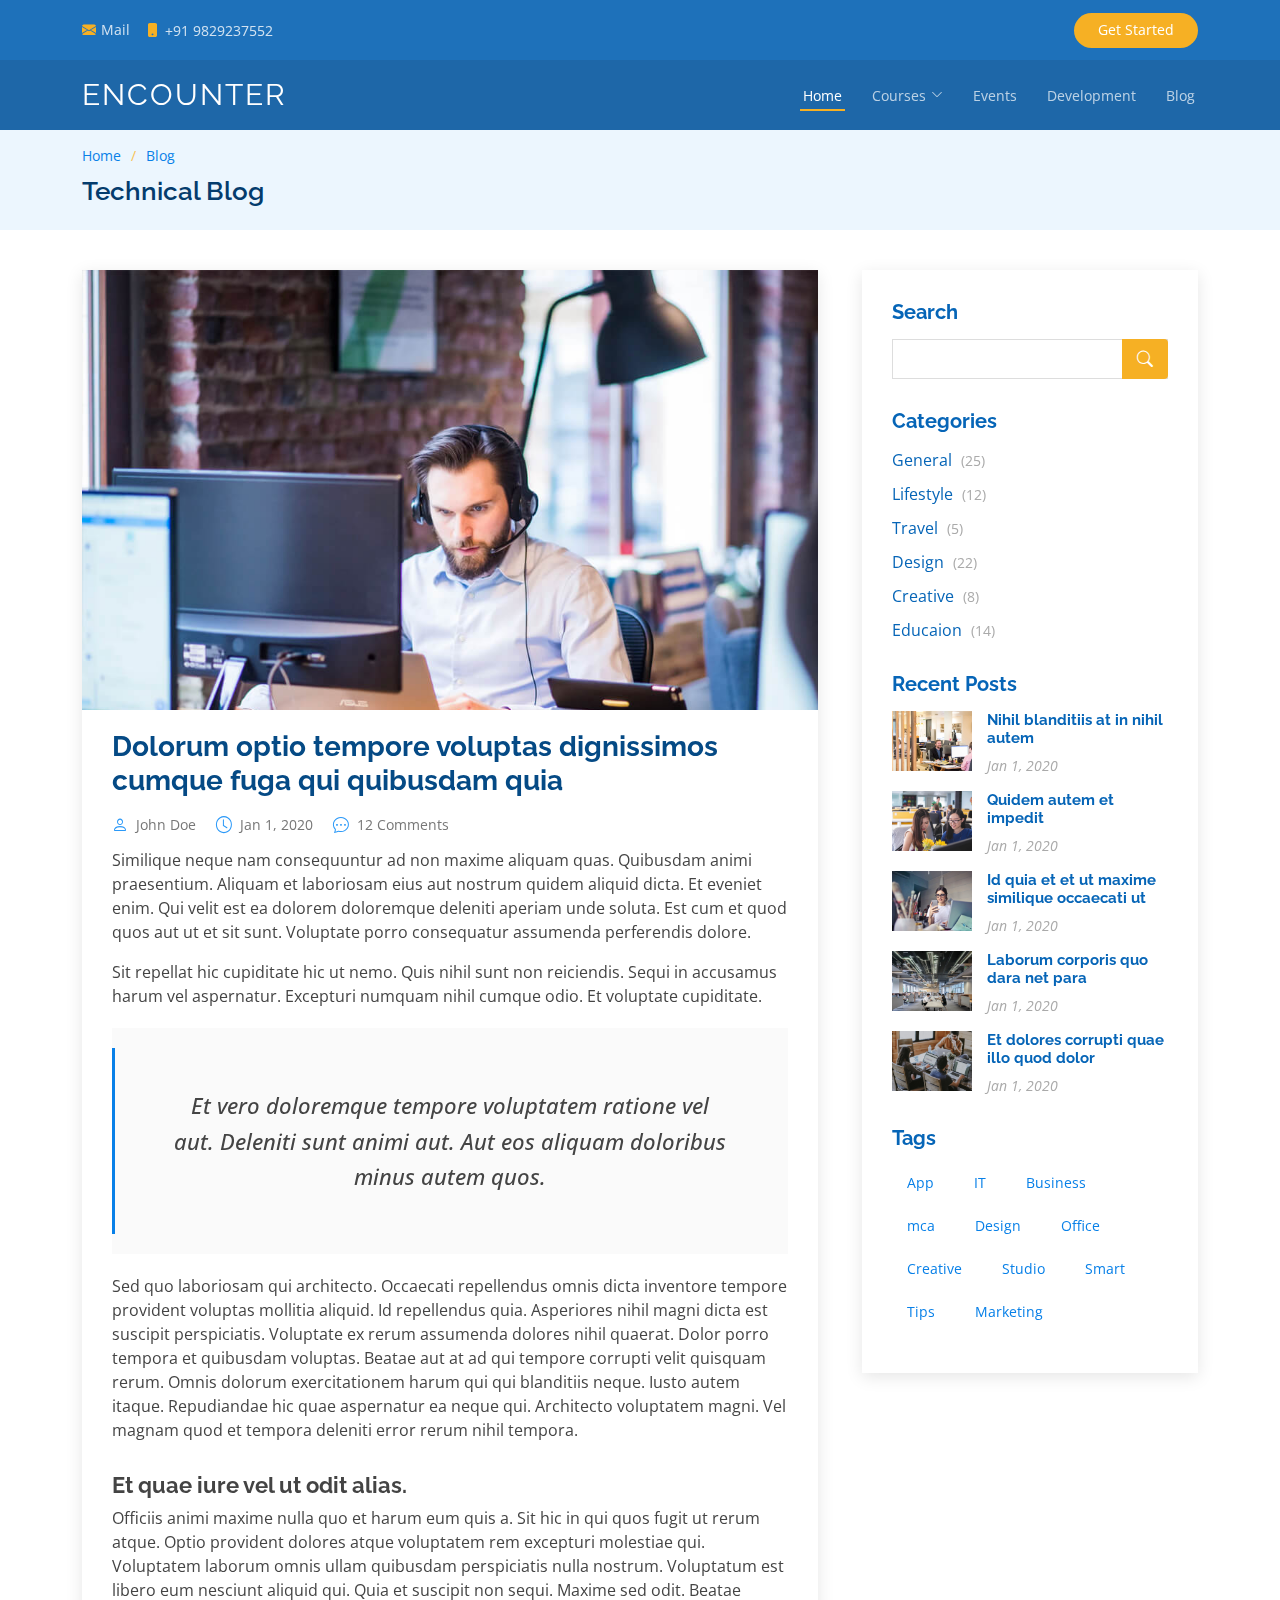
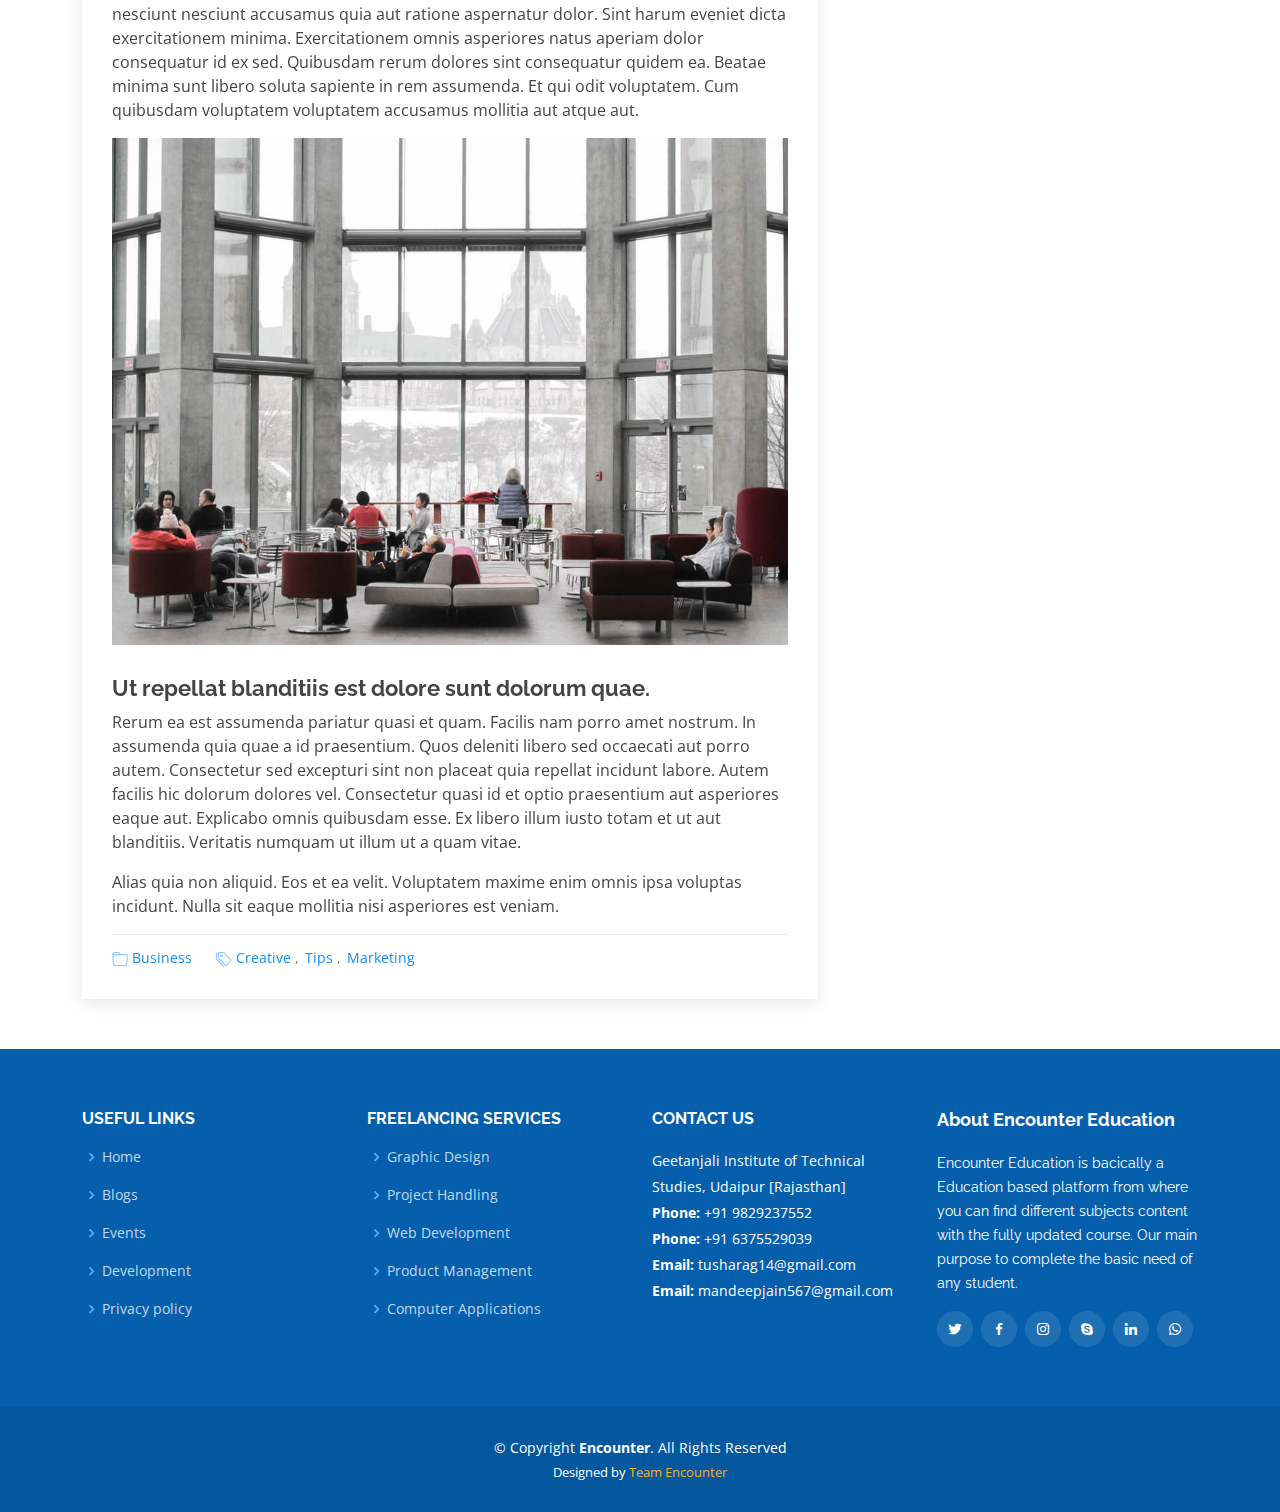
<file: blog-single.html>
<!DOCTYPE html>
<html lang="en">

<head>
  <meta charset="utf-8">
  <meta content="width=device-width, initial-scale=1.0" name="viewport">

  <title>Encounter Blog</title>
  <meta content="" name="description">
  <meta content="" name="keywords">

  <!-- Favicons -->
  <link href="assets/img/favicon.png" rel="icon">
  <link href="assets/img/apple-touch-icon.png" rel="apple-touch-icon">

  <!-- Google Fonts -->
  <link href="https://fonts.googleapis.com/css?family=Open+Sans:300,300i,400,400i,600,600i,700,700i|Raleway:300,300i,400,400i,500,500i,600,600i,700,700i|Poppins:300,300i,400,400i,500,500i,600,600i,700,700i" rel="stylesheet">

  <!-- encounter_bootsrap CSS Files -->
  <link href="assets/encounter_bootsrap/animate.css/animate.min.css" rel="stylesheet">
  <link href="assets/encounter_bootsrap/aos/aos.css" rel="stylesheet">
  <link href="assets/encounter_bootsrap/bootstrap/css/bootstrap.min.css" rel="stylesheet">
  <link href="assets/encounter_bootsrap/bootstrap-icons/bootstrap-icons.css" rel="stylesheet">
  <link href="assets/encounter_bootsrap/boxicons/css/boxicons.min.css" rel="stylesheet">
  <link href="assets/encounter_bootsrap/glightbox/css/glightbox.min.css" rel="stylesheet">
  <link href="assets/encounter_bootsrap/remixicon/remixicon.css" rel="stylesheet">
  <link href="assets/encounter_bootsrap/swiper/swiper-bundle.min.css" rel="stylesheet">

  <!-- Template Main CSS File -->
  <link href="assets/css/style.css" rel="stylesheet">
</head>

<body>

  <!-- ======= Top Bar ======= -->
  <div id="topbar" class="fixed-top d-flex align-items-center topbar-inner-pages">
    <div class="container d-flex align-items-center justify-content-center justify-content-md-between">
      <div class="contact-info d-flex align-items-center">
        <i class="bi bi-envelope-fill"></i><a href="mailto:sharma.lokesh.222001@gmail.com">Mail</a>
        <i class="bi bi-phone-fill phone-icon"></i> +91 9829237552
      </div>
      <div class="cta d-none d-md-block">
        <a href="#about" class="scrollto">Get Started</a>
      </div>
    </div>
  </div>

  <!-- ======= Header ======= -->
  <header id="header" class="fixed-top d-flex align-items-center header-inner-pages">
    <div class="container d-flex align-items-center justify-content-between">

      <h1 class="logo"><a href="index.html">Encounter</a></h1>
      <!-- Uncomment below if you prefer to use an image logo -->
      <!-- <a href=index.html" class="logo"><img src="assets/img/logo.png" alt="" class="img-fluid"></a>-->

      <nav id="navbar" class="navbar">
        <ul>
          <li><a class="nav-link scrollto active" href="index.html">Home</a></li>
          <li class="dropdown"><a href="#"><span>Courses</span> <i class="bi bi-chevron-down"></i></a>
            <ul>
              <li><a href="mca.html">MCA</a></li>
              <li class="dropdown"><a href="#"><span>B.Tech</span> <i class="bi bi-chevron-right"></i></a>
                <ul>
                  <li><a href="cse.html">Computer Sciense</a></li>
                  <li><a href="ece.html">Electronics</a></li>
                  <li><a href="ee.html">Electrical</a></li>
                  <li><a href="me.html">Mechnical</a></li>
                  <li><a href="ce.html">Civil</a></li>
                </ul>
              </li>
              <li><a href="mba.html">MBA</a></li>
              <li><a href="bca.html">BCA</a></li>
              <li><a href="bsc.html">BSc</a></li>
            </ul>
          </li>
          <li><a class="nav-link scrollto " href="event.html">Events</a></li>
          <li><a class="nav-link scrollto " href="event.html">Development</a></li>
          <li><a href="blog.html">Blog</a></li>
       
        </ul>
        <i class="bi bi-list mobile-nav-toggle"></i>
      </nav><!-- .navbar -->

    </div>
  </header><!-- End Header -->

  <main id="main">

    <!-- ======= Breadcrumbs ======= -->
    <section id="breadcrumbs" class="breadcrumbs">
      <div class="container">

        <ol>
          <li><a href="index.html">Home</a></li>
          <li><a href="blog.html">Blog</a></li>
        </ol>
        <h2>Technical Blog</h2>

      </div>
    </section><!-- End Breadcrumbs -->

    <!-- ======= Blog Single Section ======= -->
    <section id="blog" class="blog">
      <div class="container" data-aos="fade-up">

        <div class="row">

          <div class="col-lg-8 entries">

            <article class="entry entry-single">

              <div class="entry-img">
                <img src="assets/img/blog/blog-1.jpg" alt="" class="img-fluid">
              </div>

              <h2 class="entry-title">
                <a href="blog-single.html">Dolorum optio tempore voluptas dignissimos cumque fuga qui quibusdam quia</a>
              </h2>

              <div class="entry-meta">
                <ul>
                  <li class="d-flex align-items-center"><i class="bi bi-person"></i> <a href="blog-single.html">John Doe</a></li>
                  <li class="d-flex align-items-center"><i class="bi bi-clock"></i> <a href="blog-single.html"><time datetime="2020-01-01">Jan 1, 2020</time></a></li>
                  <li class="d-flex align-items-center"><i class="bi bi-chat-dots"></i> <a href="blog-single.html">12 Comments</a></li>
                </ul>
              </div>

              <div class="entry-content">
                <p>
                  Similique neque nam consequuntur ad non maxime aliquam quas. Quibusdam animi praesentium. Aliquam et laboriosam eius aut nostrum quidem aliquid dicta.
                  Et eveniet enim. Qui velit est ea dolorem doloremque deleniti aperiam unde soluta. Est cum et quod quos aut ut et sit sunt. Voluptate porro consequatur assumenda perferendis dolore.
                </p>

                <p>
                  Sit repellat hic cupiditate hic ut nemo. Quis nihil sunt non reiciendis. Sequi in accusamus harum vel aspernatur. Excepturi numquam nihil cumque odio. Et voluptate cupiditate.
                </p>

                <blockquote>
                  <p>
                    Et vero doloremque tempore voluptatem ratione vel aut. Deleniti sunt animi aut. Aut eos aliquam doloribus minus autem quos.
                  </p>
                </blockquote>

                <p>
                  Sed quo laboriosam qui architecto. Occaecati repellendus omnis dicta inventore tempore provident voluptas mollitia aliquid. Id repellendus quia. Asperiores nihil magni dicta est suscipit perspiciatis. Voluptate ex rerum assumenda dolores nihil quaerat.
                  Dolor porro tempora et quibusdam voluptas. Beatae aut at ad qui tempore corrupti velit quisquam rerum. Omnis dolorum exercitationem harum qui qui blanditiis neque.
                  Iusto autem itaque. Repudiandae hic quae aspernatur ea neque qui. Architecto voluptatem magni. Vel magnam quod et tempora deleniti error rerum nihil tempora.
                </p>

                <h3>Et quae iure vel ut odit alias.</h3>
                <p>
                  Officiis animi maxime nulla quo et harum eum quis a. Sit hic in qui quos fugit ut rerum atque. Optio provident dolores atque voluptatem rem excepturi molestiae qui. Voluptatem laborum omnis ullam quibusdam perspiciatis nulla nostrum. Voluptatum est libero eum nesciunt aliquid qui.
                  Quia et suscipit non sequi. Maxime sed odit. Beatae nesciunt nesciunt accusamus quia aut ratione aspernatur dolor. Sint harum eveniet dicta exercitationem minima. Exercitationem omnis asperiores natus aperiam dolor consequatur id ex sed. Quibusdam rerum dolores sint consequatur quidem ea.
                  Beatae minima sunt libero soluta sapiente in rem assumenda. Et qui odit voluptatem. Cum quibusdam voluptatem voluptatem accusamus mollitia aut atque aut.
                </p>
                <img src="assets/img/blog/blog-inside-post.jpg" class="img-fluid" alt="">

                <h3>Ut repellat blanditiis est dolore sunt dolorum quae.</h3>
                <p>
                  Rerum ea est assumenda pariatur quasi et quam. Facilis nam porro amet nostrum. In assumenda quia quae a id praesentium. Quos deleniti libero sed occaecati aut porro autem. Consectetur sed excepturi sint non placeat quia repellat incidunt labore. Autem facilis hic dolorum dolores vel.
                  Consectetur quasi id et optio praesentium aut asperiores eaque aut. Explicabo omnis quibusdam esse. Ex libero illum iusto totam et ut aut blanditiis. Veritatis numquam ut illum ut a quam vitae.
                </p>
                <p>
                  Alias quia non aliquid. Eos et ea velit. Voluptatem maxime enim omnis ipsa voluptas incidunt. Nulla sit eaque mollitia nisi asperiores est veniam.
                </p>

              </div>

              <div class="entry-footer">
                <i class="bi bi-folder"></i>
                <ul class="cats">
                  <li><a href="#">Business</a></li>
                </ul>

                <i class="bi bi-tags"></i>
                <ul class="tags">
                  <li><a href="#">Creative</a></li>
                  <li><a href="#">Tips</a></li>
                  <li><a href="#">Marketing</a></li>
                </ul>
              </div>

            </article><!-- End blog entry -->

          

           
          </div><!-- End blog entries list -->

          <div class="col-lg-4">

            <div class="sidebar">

              <h3 class="sidebar-title">Search</h3>
              <div class="sidebar-item search-form">
                <form action="">
                  <input type="text">
                  <button type="submit"><i class="bi bi-search"></i></button>
                </form>
              </div><!-- End sidebar search formn-->

              <h3 class="sidebar-title">Categories</h3>
              <div class="sidebar-item categories">
                <ul>
                  <li><a href="#">General <span>(25)</span></a></li>
                  <li><a href="#">Lifestyle <span>(12)</span></a></li>
                  <li><a href="#">Travel <span>(5)</span></a></li>
                  <li><a href="#">Design <span>(22)</span></a></li>
                  <li><a href="#">Creative <span>(8)</span></a></li>
                  <li><a href="#">Educaion <span>(14)</span></a></li>
                </ul>
              </div><!-- End sidebar categories-->

              <h3 class="sidebar-title">Recent Posts</h3>
              <div class="sidebar-item recent-posts">
                <div class="post-item clearfix">
                  <img src="assets/img/blog/blog-recent-1.jpg" alt="">
                  <h4><a href="blog-single.html">Nihil blanditiis at in nihil autem</a></h4>
                  <time datetime="2020-01-01">Jan 1, 2020</time>
                </div>

                <div class="post-item clearfix">
                  <img src="assets/img/blog/blog-recent-2.jpg" alt="">
                  <h4><a href="blog-single.html">Quidem autem et impedit</a></h4>
                  <time datetime="2020-01-01">Jan 1, 2020</time>
                </div>

                <div class="post-item clearfix">
                  <img src="assets/img/blog/blog-recent-3.jpg" alt="">
                  <h4><a href="blog-single.html">Id quia et et ut maxime similique occaecati ut</a></h4>
                  <time datetime="2020-01-01">Jan 1, 2020</time>
                </div>

                <div class="post-item clearfix">
                  <img src="assets/img/blog/blog-recent-4.jpg" alt="">
                  <h4><a href="blog-single.html">Laborum corporis quo dara net para</a></h4>
                  <time datetime="2020-01-01">Jan 1, 2020</time>
                </div>

                <div class="post-item clearfix">
                  <img src="assets/img/blog/blog-recent-5.jpg" alt="">
                  <h4><a href="blog-single.html">Et dolores corrupti quae illo quod dolor</a></h4>
                  <time datetime="2020-01-01">Jan 1, 2020</time>
                </div>

              </div><!-- End sidebar recent posts-->

              <h3 class="sidebar-title">Tags</h3>
              <div class="sidebar-item tags">
                <ul>
                  <li><a href="#">App</a></li>
                  <li><a href="#">IT</a></li>
                  <li><a href="#">Business</a></li>
                  <li><a href="#">mca</a></li>
                  <li><a href="#">Design</a></li>
                  <li><a href="#">Office</a></li>
                  <li><a href="#">Creative</a></li>
                  <li><a href="#">Studio</a></li>
                  <li><a href="#">Smart</a></li>
                  <li><a href="#">Tips</a></li>
                  <li><a href="#">Marketing</a></li>
                </ul>
              </div><!-- End sidebar tags-->

            </div><!-- End sidebar -->

          </div><!-- End blog sidebar -->

        </div>

      </div>
    </section><!-- End Blog Single Section -->

  </main><!-- End #main -->

  <!-- ======= Footer ======= -->
  <footer id="footer">

    <div class="footer-top">
      <div class="container">
        <div class="row">

          <div class="col-lg-3 col-md-6 footer-links">
            <h4>Useful Links</h4>
            <ul>
              <li><i class="bx bx-chevron-right"></i> <a href="index.html">Home</a></li>
              <li><i class="bx bx-chevron-right"></i> <a href="blog.html">Blogs</a></li>
              <li><i class="bx bx-chevron-right"></i> <a href="event.html">Events</a></li>
              <li><i class="bx bx-chevron-right"></i> <a href="event.html">Development</a></li>
              <li><i class="bx bx-chevron-right"></i> <a href="#">Privacy policy</a></li>
            </ul>
          </div>

          <div class="col-lg-3 col-md-6 footer-links">
            <h4>Freelancing Services</h4>
            <ul>
              <li><i class="bx bx-chevron-right"></i> <a href="#">Graphic Design</a></li>
              <li><i class="bx bx-chevron-right"></i> <a href="#">Project Handling</a></li>
              <li><i class="bx bx-chevron-right"></i> <a href="#">Web Development</a></li>
              <li><i class="bx bx-chevron-right"></i> <a href="#">Product Management</a></li>
              <li><i class="bx bx-chevron-right"></i> <a href="#">Computer Applications</a></li>
              
            </ul>
          </div>

          <div class="col-lg-3 col-md-6 footer-contact">
            <h4>Contact Us</h4>
            <p>
              Geetanjali Institute of Technical Studies, Udaipur [Rajasthan]<br>
              <strong>Phone:</strong> +91 9829237552<br>
              <strong>Phone:</strong> +91 6375529039<br>
              <strong>Email: </strong>tusharag14@gmail.com<br>
              <strong>Email: </strong>mandeepjain567@gmail.com<br>
              </p>

          </div>

          <div class="col-lg-3 col-md-6 footer-info">
            <h3>About Encounter Education</h3>
            <p>Encounter Education is bacically a Education based platform from where you can find different subjects content with the fully updated course. Our main purpose to complete the basic need of any student.</p>
            <div class="social-links mt-3">
              <a href="" class="twitter"><i class="bx bxl-twitter"></i></a>
              <a href="" class="facebook"><i class="bx bxl-facebook"></i></a>
              <a href="" class="instagram"><i class="bx bxl-instagram"></i></a>
              <a href="" class="google-plus"><i class="bx bxl-skype"></i></a>
              <a href="" class="linkedin"><i class="bx bxl-linkedin"></i></a>
              <a href="" class="linkedin"><i class="bx bxl-whatsapp"></i></a>
            </div>
          </div>

        </div>
      </div>
    </div>

    <div class="container">
      <div class="copyright">
        &copy; Copyright <strong><span>Encounter</span></strong>. All Rights Reserved
      </div>
      <div class="credits">
         Designed by <a href="team.html">Team Encounter</a>
      </div>
    </div>
  </footer><!-- End Footer -->

  <div id="preloader"></div>
  <a href="#" class="back-to-top d-flex align-items-center justify-content-center"><i class="bi bi-arrow-up-short"></i></a>

  <!-- encounter_bootsrap JS Files -->
  <script src="assets/encounter_bootsrap/aos/aos.js"></script>
  <script src="assets/encounter_bootsrap/bootstrap/js/bootstrap.bundle.min.js"></script>
  <script src="assets/encounter_bootsrap/glightbox/js/glightbox.min.js"></script>
  <script src="assets/encounter_bootsrap/isotope-layout/isotope.pkgd.min.js"></script>
  <script src="assets/encounter_bootsrap/php-email-form/validate.js"></script>
  <script src="assets/encounter_bootsrap/swiper/swiper-bundle.min.js"></script>

  <!-- Template Main JS File -->
  <script src="assets/js/main.js"></script>

</body>

</html>
</file>
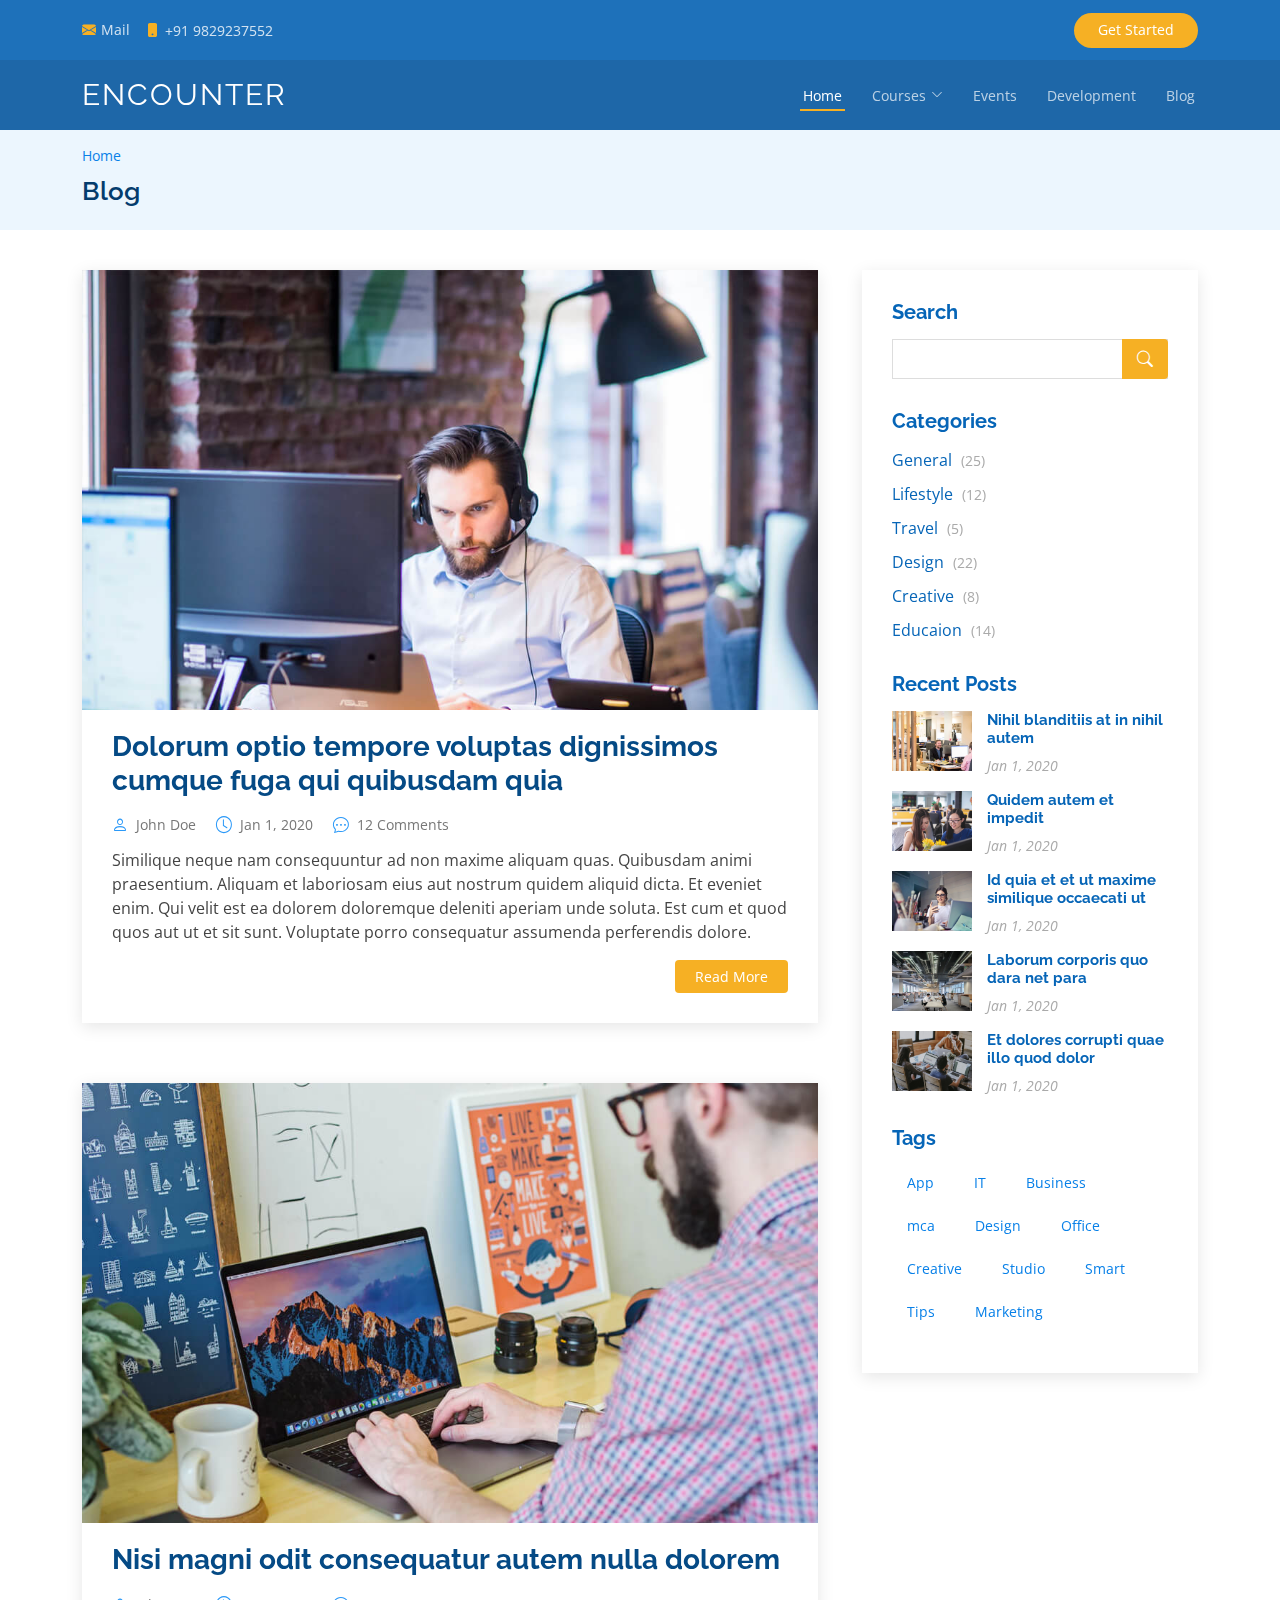
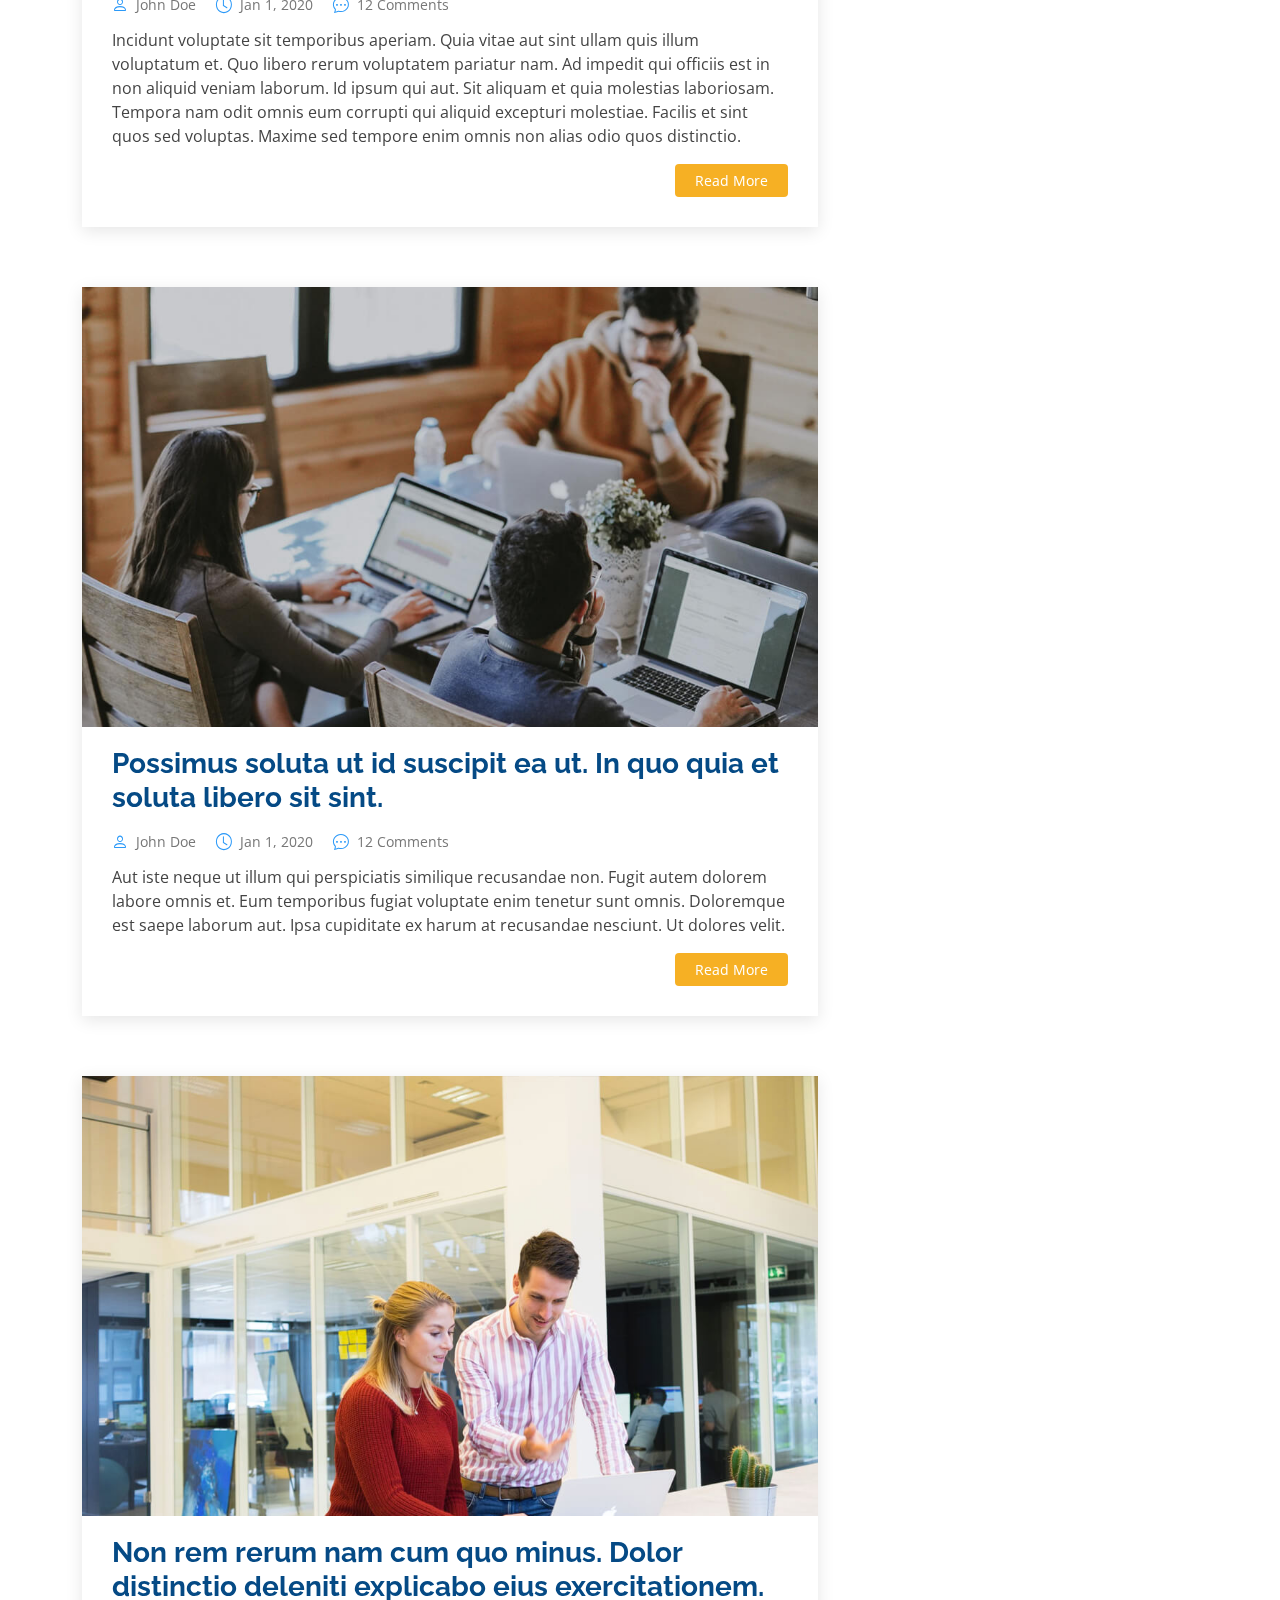
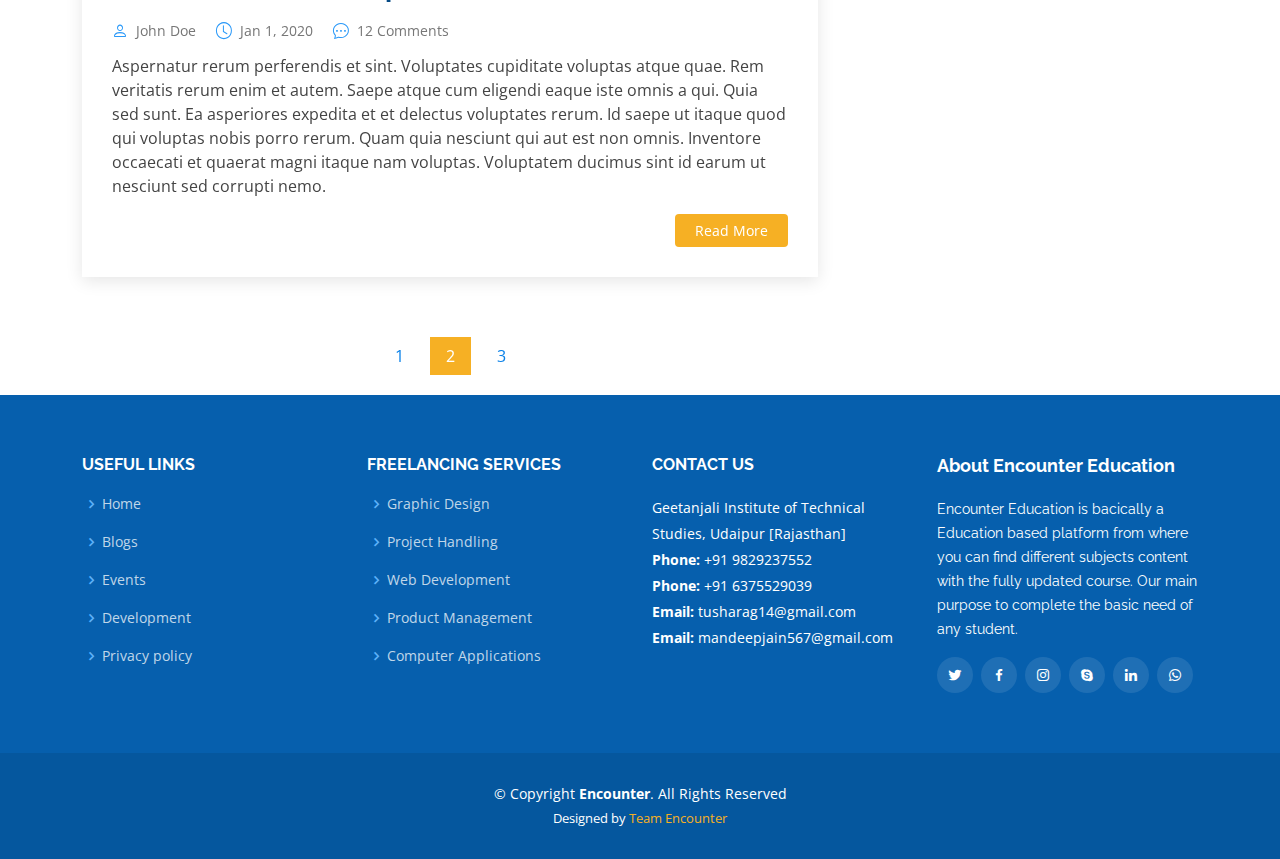
<file: blog.html>
<!DOCTYPE html>
<html lang="en">

<head>
  <meta charset="utf-8">
  <meta content="width=device-width, initial-scale=1.0" name="viewport">

  <title>Encounter Blog</title>
  <meta content="" name="description">
  <meta content="" name="keywords">

  <!-- Favicons -->
  <link href="assets/img/favicon.png" rel="icon">
  <link href="assets/img/apple-touch-icon.png" rel="apple-touch-icon">

  <!-- Google Fonts -->
  <link href="https://fonts.googleapis.com/css?family=Open+Sans:300,300i,400,400i,600,600i,700,700i|Raleway:300,300i,400,400i,500,500i,600,600i,700,700i|Poppins:300,300i,400,400i,500,500i,600,600i,700,700i" rel="stylesheet">

  <!-- encounter_bootsrap CSS Files -->
  <link href="assets/encounter_bootsrap/animate.css/animate.min.css" rel="stylesheet">
  <link href="assets/encounter_bootsrap/aos/aos.css" rel="stylesheet">
  <link href="assets/encounter_bootsrap/bootstrap/css/bootstrap.min.css" rel="stylesheet">
  <link href="assets/encounter_bootsrap/bootstrap-icons/bootstrap-icons.css" rel="stylesheet">
  <link href="assets/encounter_bootsrap/boxicons/css/boxicons.min.css" rel="stylesheet">
  <link href="assets/encounter_bootsrap/glightbox/css/glightbox.min.css" rel="stylesheet">
  <link href="assets/encounter_bootsrap/remixicon/remixicon.css" rel="stylesheet">
  <link href="assets/encounter_bootsrap/swiper/swiper-bundle.min.css" rel="stylesheet">

  <!-- Template Main CSS File -->
  <link href="assets/css/style.css" rel="stylesheet">

  <!-- =======================================================
  * Template Name: Encounter Education - v4.0.1
  * Template URL: https://bootstrapmade.com/Encounter Education-free-multipurpose-one-page-bootstrap-theme/
  * Author: BootstrapMade.com
  * License: https://bootstrapmade.com/license/
  ======================================================== -->
</head>

<body>

  <!-- ======= Top Bar ======= -->
  <div id="topbar" class="fixed-top d-flex align-items-center topbar-inner-pages">
    <div class="container d-flex align-items-center justify-content-center justify-content-md-between">
      <div class="contact-info d-flex align-items-center">
        <i class="bi bi-envelope-fill"></i><a href="mailto:sharma.lokesh.222001@gmail.com">Mail</a>
        <i class="bi bi-phone-fill phone-icon"></i> +91 9829237552
      </div>
      <div class="cta d-none d-md-block">
        <a href="#about" class="scrollto">Get Started</a>
      </div>
    </div>
  </div>

  <!-- ======= Header ======= -->
  <header id="header" class="fixed-top d-flex align-items-center header-inner-pages">
    <div class="container d-flex align-items-center justify-content-between">

      <h1 class="logo"><a href="index.html">Encounter</a></h1>
      <!-- Uncomment below if you prefer to use an image logo -->
      <!-- <a href=index.html" class="logo"><img src="assets/img/logo.png" alt="" class="img-fluid"></a>-->

      
      <nav id="navbar" class="navbar">
        <ul>
          <li><a class="nav-link scrollto active" href="index.html">Home</a></li>
          <li class="dropdown"><a href="#"><span>Courses</span> <i class="bi bi-chevron-down"></i></a>
            <ul>
              <li><a href="mca.html">MCA</a></li>
              <li class="dropdown"><a href="#"><span>B.Tech</span> <i class="bi bi-chevron-right"></i></a>
                <ul>
                  <li><a href="cse.html">Computer Sciense</a></li>
                  <li><a href="ece.html">Electronics</a></li>
                  <li><a href="ee.html">Electrical</a></li>
                  <li><a href="me.html">Mechnical</a></li>
                  <li><a href="ce.html">Civil</a></li>
                </ul>
              </li>
              <li><a href="mba.html">MBA</a></li>
              <li><a href="bca.html">BCA</a></li>
              <li><a href="bsc.html">BSc</a></li>
            </ul>
          </li>
          <li><a class="nav-link scrollto " href="event.html">Events</a></li>
          <li><a class="nav-link scrollto " href="event.html">Development</a></li>
          <li><a href="blog.html">Blog</a></li>
       
        </ul>
        <i class="bi bi-list mobile-nav-toggle"></i>
      </nav><!-- .navbar -->
    </div>
  </header><!-- End Header -->

  <main id="main">

    <!-- ======= Breadcrumbs ======= -->
    <section id="breadcrumbs" class="breadcrumbs">
      <div class="container">

        <ol>
          <li><a href="index.html">Home</a></li>
        </ol>
        <h2>Blog</h2>

      </div>
    </section><!-- End Breadcrumbs -->

    <!-- ======= Blog Section ======= -->
    <section id="blog" class="blog">
      <div class="container" data-aos="fade-up">

        <div class="row">

          <div class="col-lg-8 entries">

            <article class="entry">

              <div class="entry-img">
                <img src="assets/img/blog/blog-1.jpg" alt="" class="img-fluid">
              </div>

              <h2 class="entry-title">
                <a href="blog-single.html">Dolorum optio tempore voluptas dignissimos cumque fuga qui quibusdam quia</a>
              </h2>

              <div class="entry-meta">
                <ul>
                  <li class="d-flex align-items-center"><i class="bi bi-person"></i> <a href="blog-single.html">John Doe</a></li>
                  <li class="d-flex align-items-center"><i class="bi bi-clock"></i> <a href="blog-single.html"><time datetime="2020-01-01">Jan 1, 2020</time></a></li>
                  <li class="d-flex align-items-center"><i class="bi bi-chat-dots"></i> <a href="blog-single.html">12 Comments</a></li>
                </ul>
              </div>

              <div class="entry-content">
                <p>
                  Similique neque nam consequuntur ad non maxime aliquam quas. Quibusdam animi praesentium. Aliquam et laboriosam eius aut nostrum quidem aliquid dicta.
                  Et eveniet enim. Qui velit est ea dolorem doloremque deleniti aperiam unde soluta. Est cum et quod quos aut ut et sit sunt. Voluptate porro consequatur assumenda perferendis dolore.
                </p>
                <div class="read-more">
                  <a href="blog-single.html">Read More</a>
                </div>
              </div>

            </article><!-- End blog entry -->

            <article class="entry">

              <div class="entry-img">
                <img src="assets/img/blog/blog-2.jpg" alt="" class="img-fluid">
              </div>

              <h2 class="entry-title">
                <a href="blog-single.html">Nisi magni odit consequatur autem nulla dolorem</a>
              </h2>

              <div class="entry-meta">
                <ul>
                  <li class="d-flex align-items-center"><i class="bi bi-person"></i> <a href="blog-single.html">John Doe</a></li>
                  <li class="d-flex align-items-center"><i class="bi bi-clock"></i> <a href="blog-single.html"><time datetime="2020-01-01">Jan 1, 2020</time></a></li>
                  <li class="d-flex align-items-center"><i class="bi bi-chat-dots"></i> <a href="blog-single.html">12 Comments</a></li>
                </ul>
              </div>

              <div class="entry-content">
                <p>
                  Incidunt voluptate sit temporibus aperiam. Quia vitae aut sint ullam quis illum voluptatum et. Quo libero rerum voluptatem pariatur nam.
                  Ad impedit qui officiis est in non aliquid veniam laborum. Id ipsum qui aut. Sit aliquam et quia molestias laboriosam. Tempora nam odit omnis eum corrupti qui aliquid excepturi molestiae. Facilis et sint quos sed voluptas. Maxime sed tempore enim omnis non alias odio quos distinctio.
                </p>
                <div class="read-more">
                  <a href="blog-single.html">Read More</a>
                </div>
              </div>

            </article><!-- End blog entry -->

            <article class="entry">

              <div class="entry-img">
                <img src="assets/img/blog/blog-3.jpg" alt="" class="img-fluid">
              </div>

              <h2 class="entry-title">
                <a href="blog-single.html">Possimus soluta ut id suscipit ea ut. In quo quia et soluta libero sit sint.</a>
              </h2>

              <div class="entry-meta">
                <ul>
                  <li class="d-flex align-items-center"><i class="bi bi-person"></i> <a href="blog-single.html">John Doe</a></li>
                  <li class="d-flex align-items-center"><i class="bi bi-clock"></i> <a href="blog-single.html"><time datetime="2020-01-01">Jan 1, 2020</time></a></li>
                  <li class="d-flex align-items-center"><i class="bi bi-chat-dots"></i> <a href="blog-single.html">12 Comments</a></li>
                </ul>
              </div>

              <div class="entry-content">
                <p>
                  Aut iste neque ut illum qui perspiciatis similique recusandae non. Fugit autem dolorem labore omnis et. Eum temporibus fugiat voluptate enim tenetur sunt omnis.
                  Doloremque est saepe laborum aut. Ipsa cupiditate ex harum at recusandae nesciunt. Ut dolores velit.
                </p>
                <div class="read-more">
                  <a href="blog-single.html">Read More</a>
                </div>
              </div>

            </article><!-- End blog entry -->

            <article class="entry">

              <div class="entry-img">
                <img src="assets/img/blog/blog-4.jpg" alt="" class="img-fluid">
              </div>

              <h2 class="entry-title">
                <a href="blog-single.html">Non rem rerum nam cum quo minus. Dolor distinctio deleniti explicabo eius exercitationem.</a>
              </h2>

              <div class="entry-meta">
                <ul>
                  <li class="d-flex align-items-center"><i class="bi bi-person"></i> <a href="blog-single.html">John Doe</a></li>
                  <li class="d-flex align-items-center"><i class="bi bi-clock"></i> <a href="blog-single.html"><time datetime="2020-01-01">Jan 1, 2020</time></a></li>
                  <li class="d-flex align-items-center"><i class="bi bi-chat-dots"></i> <a href="blog-single.html">12 Comments</a></li>
                </ul>
              </div>

              <div class="entry-content">
                <p>
                  Aspernatur rerum perferendis et sint. Voluptates cupiditate voluptas atque quae. Rem veritatis rerum enim et autem. Saepe atque cum eligendi eaque iste omnis a qui.
                  Quia sed sunt. Ea asperiores expedita et et delectus voluptates rerum. Id saepe ut itaque quod qui voluptas nobis porro rerum. Quam quia nesciunt qui aut est non omnis. Inventore occaecati et quaerat magni itaque nam voluptas. Voluptatem ducimus sint id earum ut nesciunt sed corrupti nemo.
                </p>
                <div class="read-more">
                  <a href="blog-single.html">Read More</a>
                </div>
              </div>

            </article><!-- End blog entry -->

            <div class="blog-pagination">
              <ul class="justify-content-center">
                <li><a href="#">1</a></li>
                <li class="active"><a href="#">2</a></li>
                <li><a href="#">3</a></li>
              </ul>
            </div>

          </div><!-- End blog entries list -->

          <div class="col-lg-4">

            <div class="sidebar">

              <h3 class="sidebar-title">Search</h3>
              <div class="sidebar-item search-form">
                <form action="">
                  <input type="text">
                  <button type="submit"><i class="bi bi-search"></i></button>
                </form>
              </div><!-- End sidebar search formn-->

              <h3 class="sidebar-title">Categories</h3>
              <div class="sidebar-item categories">
                <ul>
                  <li><a href="#">General <span>(25)</span></a></li>
                  <li><a href="#">Lifestyle <span>(12)</span></a></li>
                  <li><a href="#">Travel <span>(5)</span></a></li>
                  <li><a href="#">Design <span>(22)</span></a></li>
                  <li><a href="#">Creative <span>(8)</span></a></li>
                  <li><a href="#">Educaion <span>(14)</span></a></li>
                </ul>
              </div><!-- End sidebar categories-->

              <h3 class="sidebar-title">Recent Posts</h3>
              <div class="sidebar-item recent-posts">
                <div class="post-item clearfix">
                  <img src="assets/img/blog/blog-recent-1.jpg" alt="">
                  <h4><a href="blog-single.html">Nihil blanditiis at in nihil autem</a></h4>
                  <time datetime="2020-01-01">Jan 1, 2020</time>
                </div>

                <div class="post-item clearfix">
                  <img src="assets/img/blog/blog-recent-2.jpg" alt="">
                  <h4><a href="blog-single.html">Quidem autem et impedit</a></h4>
                  <time datetime="2020-01-01">Jan 1, 2020</time>
                </div>

                <div class="post-item clearfix">
                  <img src="assets/img/blog/blog-recent-3.jpg" alt="">
                  <h4><a href="blog-single.html">Id quia et et ut maxime similique occaecati ut</a></h4>
                  <time datetime="2020-01-01">Jan 1, 2020</time>
                </div>

                <div class="post-item clearfix">
                  <img src="assets/img/blog/blog-recent-4.jpg" alt="">
                  <h4><a href="blog-single.html">Laborum corporis quo dara net para</a></h4>
                  <time datetime="2020-01-01">Jan 1, 2020</time>
                </div>

                <div class="post-item clearfix">
                  <img src="assets/img/blog/blog-recent-5.jpg" alt="">
                  <h4><a href="blog-single.html">Et dolores corrupti quae illo quod dolor</a></h4>
                  <time datetime="2020-01-01">Jan 1, 2020</time>
                </div>

              </div><!-- End sidebar recent posts-->

              <h3 class="sidebar-title">Tags</h3>
              <div class="sidebar-item tags">
                <ul>
                  <li><a href="#">App</a></li>
                  <li><a href="#">IT</a></li>
                  <li><a href="#">Business</a></li>
                  <li><a href="#">mca</a></li>
                  <li><a href="#">Design</a></li>
                  <li><a href="#">Office</a></li>
                  <li><a href="#">Creative</a></li>
                  <li><a href="#">Studio</a></li>
                  <li><a href="#">Smart</a></li>
                  <li><a href="#">Tips</a></li>
                  <li><a href="#">Marketing</a></li>
                </ul>
              </div><!-- End sidebar tags-->

            </div><!-- End sidebar -->

          </div><!-- End blog sidebar -->

        </div>

      </div>
    </section><!-- End Blog Section -->

  </main><!-- End #main -->

  <!-- ======= Footer ======= -->
  <footer id="footer">

    <div class="footer-top">
      <div class="container">
        <div class="row">

          <div class="col-lg-3 col-md-6 footer-links">
            <h4>Useful Links</h4>
            <ul>
              <li><i class="bx bx-chevron-right"></i> <a href="index.html">Home</a></li>
              <li><i class="bx bx-chevron-right"></i> <a href="blog.html">Blogs</a></li>
              <li><i class="bx bx-chevron-right"></i> <a href="event.html">Events</a></li>
              <li><i class="bx bx-chevron-right"></i> <a href="event.html">Development</a></li>
              <li><i class="bx bx-chevron-right"></i> <a href="#">Privacy policy</a></li>
            </ul>
          </div>

          <div class="col-lg-3 col-md-6 footer-links">
            <h4>Freelancing Services</h4>
            <ul>
              <li><i class="bx bx-chevron-right"></i> <a href="#">Graphic Design</a></li>
              <li><i class="bx bx-chevron-right"></i> <a href="#">Project Handling</a></li>
              <li><i class="bx bx-chevron-right"></i> <a href="#">Web Development</a></li>
              <li><i class="bx bx-chevron-right"></i> <a href="#">Product Management</a></li>
              <li><i class="bx bx-chevron-right"></i> <a href="#">Computer Applications</a></li>
              
            </ul>
          </div>

          <div class="col-lg-3 col-md-6 footer-contact">
            <h4>Contact Us</h4>
            <p>
              Geetanjali Institute of Technical Studies, Udaipur [Rajasthan]<br>
              <strong>Phone:</strong> +91 9829237552<br>
              <strong>Phone:</strong> +91 6375529039<br>
              <strong>Email: </strong>tusharag14@gmail.com<br>
              <strong>Email: </strong>mandeepjain567@gmail.com<br>
              </p>

          </div>

          <div class="col-lg-3 col-md-6 footer-info">
            <h3>About Encounter Education</h3>
            <p>Encounter Education is bacically a Education based platform from where you can find different subjects content with the fully updated course. Our main purpose to complete the basic need of any student.</p>
            <div class="social-links mt-3">
              <a href="" class="twitter"><i class="bx bxl-twitter"></i></a>
              <a href="" class="facebook"><i class="bx bxl-facebook"></i></a>
              <a href="" class="instagram"><i class="bx bxl-instagram"></i></a>
              <a href="" class="google-plus"><i class="bx bxl-skype"></i></a>
              <a href="" class="linkedin"><i class="bx bxl-linkedin"></i></a>
              <a href="" class="linkedin"><i class="bx bxl-whatsapp"></i></a>
            </div>
          </div>

        </div>
      </div>
    </div>

    <div class="container">
      <div class="copyright">
        &copy; Copyright <strong><span>Encounter</span></strong>. All Rights Reserved
      </div>
      <div class="credits">
         Designed by <a href="team.html">Team Encounter</a>
      </div>
    </div>
  </footer><!-- End Footer -->

  <div id="preloader"></div>
  <a href="#" class="back-to-top d-flex align-items-center justify-content-center"><i class="bi bi-arrow-up-short"></i></a>

  <!-- encounter_bootsrap JS Files -->
  <script src="assets/encounter_bootsrap/aos/aos.js"></script>
  <script src="assets/encounter_bootsrap/bootstrap/js/bootstrap.bundle.min.js"></script>
  <script src="assets/encounter_bootsrap/glightbox/js/glightbox.min.js"></script>
  <script src="assets/encounter_bootsrap/isotope-layout/isotope.pkgd.min.js"></script>
  <script src="assets/encounter_bootsrap/php-email-form/validate.js"></script>
  <script src="assets/encounter_bootsrap/swiper/swiper-bundle.min.js"></script>

  <!-- Template Main JS File -->
  <script src="assets/js/main.js"></script>

</body>

</html>
</file>
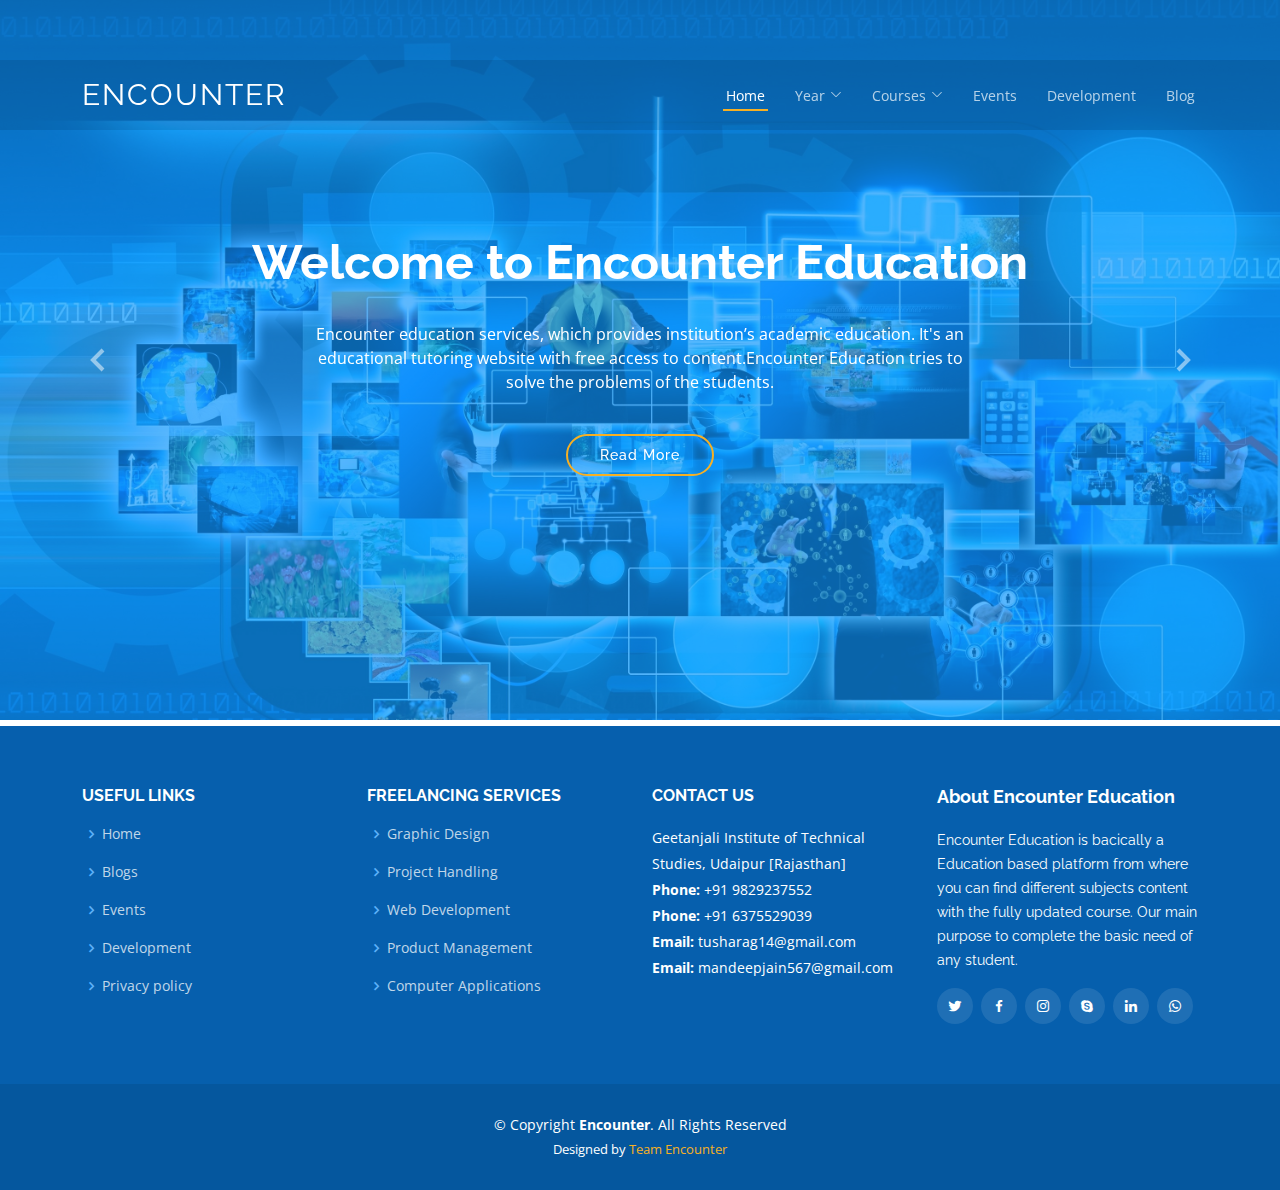
<file: bsc.html>
<!DOCTYPE html>
<html lang="en">

<head>
  <meta charset="utf-8">
  <meta content="width=device-width, initial-scale=1.0" name="viewport">

  <title>BSc Department</title>
  <meta content="" name="description">
  <meta content="" name="keywords">

  <!-- Favicons -->
  <link href="assets/img/favicon.png" rel="icon">
  <link href="assets/img/apple-touch-icon.png" rel="apple-touch-icon">

  <!-- Google Fonts -->
  <link href="https://fonts.googleapis.com/css?family=Open+Sans:300,300i,400,400i,600,600i,700,700i|Raleway:300,300i,400,400i,500,500i,600,600i,700,700i|Poppins:300,300i,400,400i,500,500i,600,600i,700,700i" rel="stylesheet">

  <!-- encounter_bootsrap CSS Files -->
  <link href="assets/encounter_bootsrap/animate.css/animate.min.css" rel="stylesheet">
  <link href="assets/encounter_bootsrap/aos/aos.css" rel="stylesheet">
  <link href="assets/encounter_bootsrap/bootstrap/css/bootstrap.min.css" rel="stylesheet">
  <link href="assets/encounter_bootsrap/bootstrap-icons/bootstrap-icons.css" rel="stylesheet">
  <link href="assets/encounter_bootsrap/boxicons/css/boxicons.min.css" rel="stylesheet">
  <link href="assets/encounter_bootsrap/glightbox/css/glightbox.min.css" rel="stylesheet">
  <link href="assets/encounter_bootsrap/remixicon/remixicon.css" rel="stylesheet">
  <link href="assets/encounter_bootsrap/swiper/swiper-bundle.min.css" rel="stylesheet">

  <!-- Template Main CSS File -->
  <link href="assets/css/style.css" rel="stylesheet">

  
</head>

<body>

  <!-- ======= Header ======= -->
  <header id="header" class="fixed-top d-flex align-items-center ">
    <div class="container d-flex align-items-center justify-content-between">

      <h1 class="logo"><a href="index.html">Encounter</a></h1>
      <!-- Uncomment below if you prefer to use an image logo -->
      <!--<a href="index.html" class="logo"><img src="assets/img/logo.jpg" alt="" class="img-fluid"></a>-->

      
      <nav id="navbar" class="navbar">
        <ul>
          <li><a class="nav-link scrollto active" href="index.html">Home</a></li>
          <li class="dropdown"><a href="#"><span>Year</span> <i class="bi bi-chevron-down"></i></a>
            <ul>
              <li><a href="bsc_year1.html">1 Year</a></li>
              <li><a href="bsc_year2.html">2 Year</a></li>
              <li><a href="bsc_year3.html">3 Year</a></li>
              
            </ul>
          </li>
          <li class="dropdown"><a href="#"><span>Courses</span> <i class="bi bi-chevron-down"></i></a>
            <ul>
              <li><a href="mca.html">MCA</a></li>
              <li class="dropdown"><a href="#"><span>B.Tech</span> <i class="bi bi-chevron-right"></i></a>
                <ul>
                  <li><a href="cse.html">Computer Sciense</a></li>
                  <li><a href="ece.html">Electronics</a></li>
                  <li><a href="ee.html">Electrical</a></li>
                  <li><a href="me.html">Mechnical</a></li>
                  <li><a href="ce.html">Civil</a></li>
                </ul>
              </li>
              <li><a href="mba.html">MBA</a></li>
              <li><a href="bca.html">BCA</a></li>
              <li><a href="bsc.html">BSc</a></li>
            </ul>
          </li>
          <li><a class="nav-link scrollto " href="event.html">Events</a></li>
          <li><a class="nav-link scrollto " href="event.html">Development</a></li>
          <li><a href="blog.html">Blog</a></li>
       
        </ul>
        <i class="bi bi-list mobile-nav-toggle"></i>
      </nav><!-- .navbar -->
    </div>
  </header><!-- End Header -->

  <!-- ======= Hero Section ======= -->
  <section id="hero" class="d-flex justify-cntent-center align-items-center">
    <div id="heroCarousel" data-bs-interval="5000" class="container carousel carousel-fade" data-bs-ride="carousel">

      <!-- Slide 1 -->
      <div class="carousel-item active">
        <div class="carousel-container">
          <h2 class="animate__animated animate__fadeInDown">Welcome to <span>Encounter Education</span></h2>
          <p class="animate__animated animate__fadeInUp">Encounter education services, which provides institution’s academic education. It's an educational tutoring website with free access to content.Encounter Education tries to solve the problems of the students.</p>
          <a href="#about" class="btn-get-started animate__animated animate__fadeInUp scrollto">Read More</a>
        </div>
      </div>

      <!-- Slide 2 -->
      <div class="carousel-item">
        <div class="carousel-container">
          <h2 class="animate__animated animate__fadeInDown">Dr. APJ Kalam</h2>
          <p class="animate__animated animate__fadeInUp">Encounter education services, which provides institution’s academic education. It's an educational tutoring website with free access to content.Encounter Education tries to solve the problems of the students.</p>
          <a href="#about" class="btn-get-started animate__animated animate__fadeInUp scrollto">Read More</a>
        </div>
      </div>

      <!-- Slide 3 -->
      <div class="carousel-item">
        <div class="carousel-container">
          <h2 class="animate__animated animate__fadeInDown">Sequi ea ut et est quaerat</h2>
          <p class="animate__animated animate__fadeInUp">Encounter education services, which provides institution’s academic education. It's an educational tutoring website with free access to content.Encounter Education tries to solve the problems of the students.</p>
          <a href="#about" class="btn-get-started animate__animated animate__fadeInUp scrollto">Read More</a>
        </div>
      </div>

      <a class="carousel-control-prev" href="#heroCarousel" role="button" data-bs-slide="prev">
        <span class="carousel-control-prev-icon bx bx-chevron-left" aria-hidden="true"></span>
      </a>

      <a class="carousel-control-next" href="#heroCarousel" role="button" data-bs-slide="next">
        <span class="carousel-control-next-icon bx bx-chevron-right" aria-hidden="true"></span>
      </a>

    </div>
  </section><!-- End Hero -->


<br><br><br><br>

   
    
  </main><!-- End #main -->

  <!-- ======= Footer ======= -->
  <footer id="footer">

    <div class="footer-top">
      <div class="container">
        <div class="row">

          <div class="col-lg-3 col-md-6 footer-links">
            <h4>Useful Links</h4>
            <ul>
              <li><i class="bx bx-chevron-right"></i> <a href="index.html">Home</a></li>
              <li><i class="bx bx-chevron-right"></i> <a href="blog.html">Blogs</a></li>
              <li><i class="bx bx-chevron-right"></i> <a href="event.html">Events</a></li>
              <li><i class="bx bx-chevron-right"></i> <a href="event.html">Development</a></li>
              <li><i class="bx bx-chevron-right"></i> <a href="#">Privacy policy</a></li>
            </ul>
          </div>

          <div class="col-lg-3 col-md-6 footer-links">
            <h4>Freelancing Services</h4>
            <ul>
              <li><i class="bx bx-chevron-right"></i> <a href="#">Graphic Design</a></li>
              <li><i class="bx bx-chevron-right"></i> <a href="#">Project Handling</a></li>
              <li><i class="bx bx-chevron-right"></i> <a href="#">Web Development</a></li>
              <li><i class="bx bx-chevron-right"></i> <a href="#">Product Management</a></li>
              <li><i class="bx bx-chevron-right"></i> <a href="#">Computer Applications</a></li>
              
            </ul>
          </div>

          <div class="col-lg-3 col-md-6 footer-contact">
            <h4>Contact Us</h4>
            <p>
              Geetanjali Institute of Technical Studies, Udaipur [Rajasthan]<br>
              <strong>Phone:</strong> +91 9829237552<br>
              <strong>Phone:</strong> +91 6375529039<br>
              <strong>Email: </strong>tusharag14@gmail.com<br>
              <strong>Email: </strong>mandeepjain567@gmail.com<br>
              </p>

          </div>

          <div class="col-lg-3 col-md-6 footer-info">
            <h3>About Encounter Education</h3>
            <p>Encounter Education is bacically a Education based platform from where you can find different subjects content with the fully updated course. Our main purpose to complete the basic need of any student.</p>
            <div class="social-links mt-3">
              <a href="" class="twitter"><i class="bx bxl-twitter"></i></a>
              <a href="" class="facebook"><i class="bx bxl-facebook"></i></a>
              <a href="" class="instagram"><i class="bx bxl-instagram"></i></a>
              <a href="" class="google-plus"><i class="bx bxl-skype"></i></a>
              <a href="" class="linkedin"><i class="bx bxl-linkedin"></i></a>
              <a href="" class="linkedin"><i class="bx bxl-whatsapp"></i></a>
            </div>
          </div>

        </div>
      </div>
    </div>

    <div class="container">
      <div class="copyright">
        &copy; Copyright <strong><span>Encounter</span></strong>. All Rights Reserved
      </div>
      <div class="credits">
         Designed by <a href="team.html">Team Encounter</a>
      </div>
    </div>
  </footer><!-- End Footer -->

  <div id="preloader"></div>
  <a href="#" class="back-to-top d-flex align-items-center justify-content-center"><i class="bi bi-arrow-up-short"></i></a>

  <!-- encounter_bootsrap JS Files -->
  <script src="assets/encounter_bootsrap/aos/aos.js"></script>
  <script src="assets/encounter_bootsrap/bootstrap/js/bootstrap.bundle.min.js"></script>
  <script src="assets/encounter_bootsrap/glightbox/js/glightbox.min.js"></script>
  <script src="assets/encounter_bootsrap/isotope-layout/isotope.pkgd.min.js"></script>
  <script src="assets/encounter_bootsrap/php-email-form/validate.js"></script>
  <script src="assets/encounter_bootsrap/swiper/swiper-bundle.min.js"></script>

  <!-- Template Main JS File -->
  <script src="assets/js/main.js"></script>

</body>

</html>
</file>
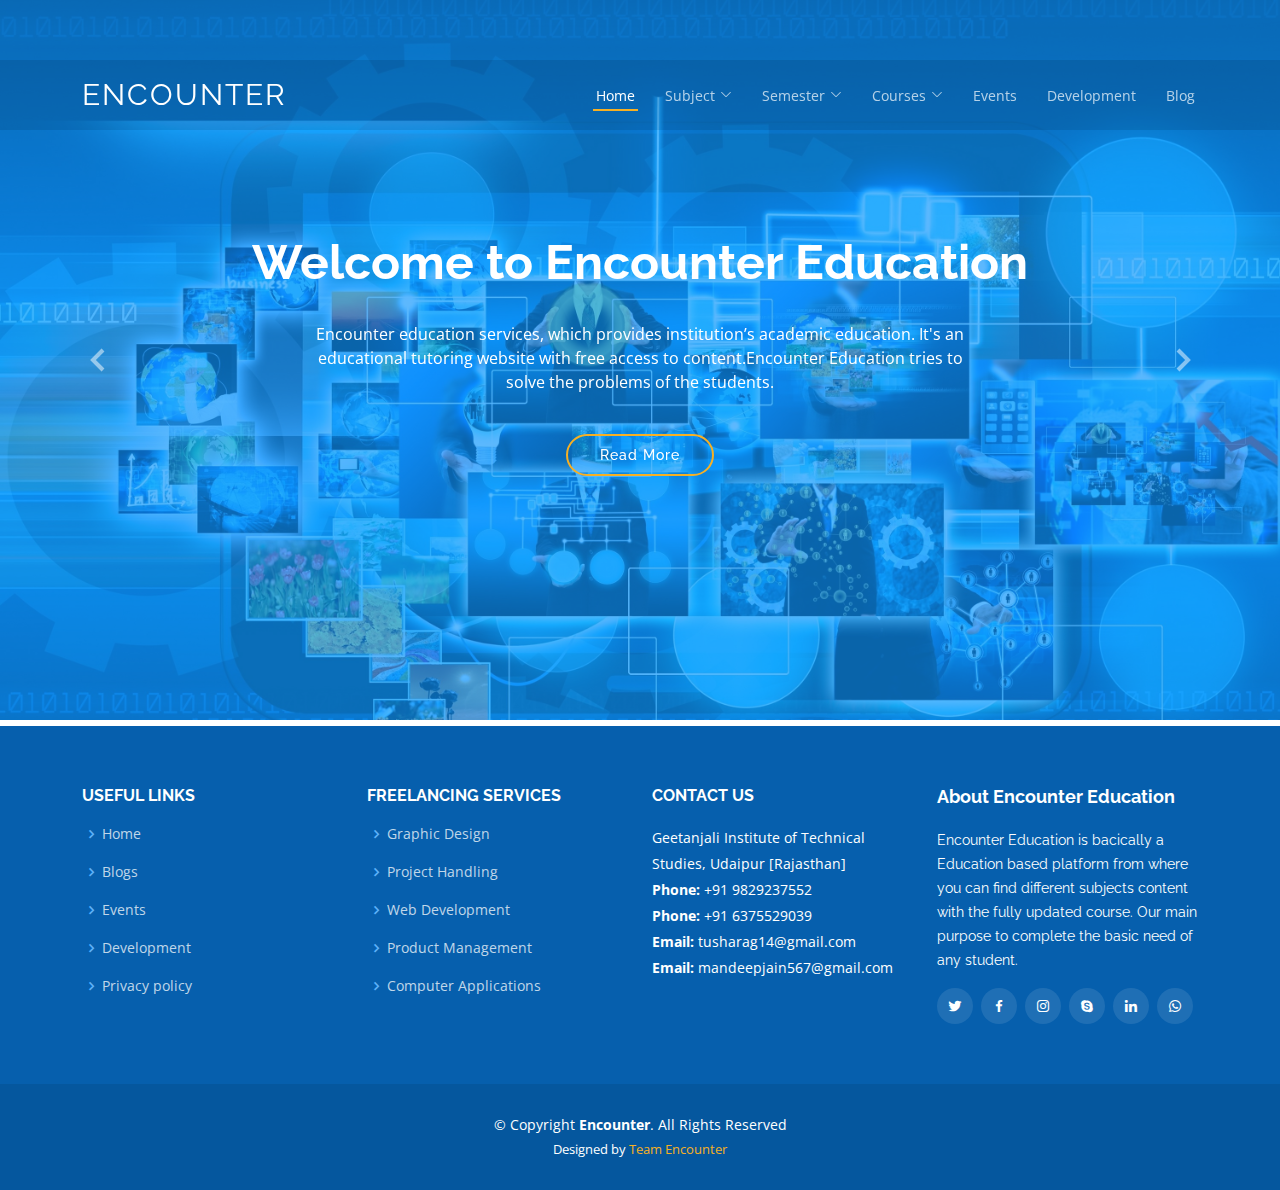
<file: bsc_year1.html>
<!DOCTYPE html>
<html lang="en">

<head>
  <meta charset="utf-8">
  <meta content="width=device-width, initial-scale=1.0" name="viewport">

  <title>BSc Department</title>
  <meta content="" name="description">
  <meta content="" name="keywords">

  <!-- Favicons -->
  <link href="assets/img/favicon.png" rel="icon">
  <link href="assets/img/apple-touch-icon.png" rel="apple-touch-icon">

  <!-- Google Fonts -->
  <link href="https://fonts.googleapis.com/css?family=Open+Sans:300,300i,400,400i,600,600i,700,700i|Raleway:300,300i,400,400i,500,500i,600,600i,700,700i|Poppins:300,300i,400,400i,500,500i,600,600i,700,700i" rel="stylesheet">

  <!-- encounter_bootsrap CSS Files -->
  <link href="assets/encounter_bootsrap/animate.css/animate.min.css" rel="stylesheet">
  <link href="assets/encounter_bootsrap/aos/aos.css" rel="stylesheet">
  <link href="assets/encounter_bootsrap/bootstrap/css/bootstrap.min.css" rel="stylesheet">
  <link href="assets/encounter_bootsrap/bootstrap-icons/bootstrap-icons.css" rel="stylesheet">
  <link href="assets/encounter_bootsrap/boxicons/css/boxicons.min.css" rel="stylesheet">
  <link href="assets/encounter_bootsrap/glightbox/css/glightbox.min.css" rel="stylesheet">
  <link href="assets/encounter_bootsrap/remixicon/remixicon.css" rel="stylesheet">
  <link href="assets/encounter_bootsrap/swiper/swiper-bundle.min.css" rel="stylesheet">

  <!-- Template Main CSS File -->
  <link href="assets/css/style.css" rel="stylesheet">

  
</head>

<body>

  <!-- ======= Header ======= -->
  <header id="header" class="fixed-top d-flex align-items-center ">
    <div class="container d-flex align-items-center justify-content-between">

      <h1 class="logo"><a href="index.html">Encounter</a></h1>
      <!-- Uncomment below if you prefer to use an image logo -->
      <!--<a href="index.html" class="logo"><img src="assets/img/logo.jpg" alt="" class="img-fluid"></a>-->

      
      <nav id="navbar" class="navbar">
        <ul>
          <li><a class="nav-link scrollto active" href="index.html">Home</a></li>
          <li class="dropdown"><a href="#"><span>Subject</span> <i class="bi bi-chevron-down"></i></a>
            <ul>
              <li><a href="physicsbsc">Physics</a></li>
              <li><a href="mathsbsc">Maths</a></li>
              <li><a href="chemistrybsc">Chemistry</a></li>
             
              
            </ul>
          </li>
          <li class="dropdown"><a href="#"><span>Semester</span> <i class="bi bi-chevron-down"></i></a>
            <ul>
              <li><a href="bsc_year1.html">1 Year</a></li>
              <li><a href="bsc_year2.html">2 Year</a></li>
              <li><a href="bsc_year3.html">3 Year</a></li>
              
            </ul>
          </li>
          <li class="dropdown"><a href="#"><span>Courses</span> <i class="bi bi-chevron-down"></i></a>
            <ul>
              <li><a href="mca.html">MCA</a></li>
              <li class="dropdown"><a href="#"><span>B.Tech</span> <i class="bi bi-chevron-right"></i></a>
                <ul>
                  <li><a href="cse.html">Computer Sciense</a></li>
                  <li><a href="ece.html">Electronics</a></li>
                  <li><a href="ee.html">Electrical</a></li>
                  <li><a href="me.html">Mechnical</a></li>
                  <li><a href="ce.html">Civil</a></li>
                </ul>
              </li>
              <li><a href="mba.html">MBA</a></li>
              <li><a href="bca.html">BCA</a></li>
              <li><a href="bsc.html">BSc</a></li>
            </ul>
          </li>
          <li><a class="nav-link scrollto " href="event.html">Events</a></li>
          <li><a class="nav-link scrollto " href="event.html">Development</a></li>
          <li><a href="blog.html">Blog</a></li>
       
        </ul>
        <i class="bi bi-list mobile-nav-toggle"></i>
      </nav><!-- .navbar -->
    </div>
  </header><!-- End Header -->

  <!-- ======= Hero Section ======= -->
  <section id="hero" class="d-flex justify-cntent-center align-items-center">
    <div id="heroCarousel" data-bs-interval="5000" class="container carousel carousel-fade" data-bs-ride="carousel">

      <!-- Slide 1 -->
      <div class="carousel-item active">
        <div class="carousel-container">
          <h2 class="animate__animated animate__fadeInDown">Welcome to <span>Encounter Education</span></h2>
          <p class="animate__animated animate__fadeInUp">Encounter education services, which provides institution’s academic education. It's an educational tutoring website with free access to content.Encounter Education tries to solve the problems of the students.</p>
          <a href="#about" class="btn-get-started animate__animated animate__fadeInUp scrollto">Read More</a>
        </div>
      </div>

      <!-- Slide 2 -->
      <div class="carousel-item">
        <div class="carousel-container">
          <h2 class="animate__animated animate__fadeInDown">Dr. APJ Kalam</h2>
          <p class="animate__animated animate__fadeInUp">Encounter education services, which provides institution’s academic education. It's an educational tutoring website with free access to content.Encounter Education tries to solve the problems of the students.</p>
          <a href="#about" class="btn-get-started animate__animated animate__fadeInUp scrollto">Read More</a>
        </div>
      </div>

      <!-- Slide 3 -->
      <div class="carousel-item">
        <div class="carousel-container">
          <h2 class="animate__animated animate__fadeInDown">Sequi ea ut et est quaerat</h2>
          <p class="animate__animated animate__fadeInUp">Encounter education services, which provides institution’s academic education. It's an educational tutoring website with free access to content.Encounter Education tries to solve the problems of the students.</p>
          <a href="#about" class="btn-get-started animate__animated animate__fadeInUp scrollto">Read More</a>
        </div>
      </div>

      <a class="carousel-control-prev" href="#heroCarousel" role="button" data-bs-slide="prev">
        <span class="carousel-control-prev-icon bx bx-chevron-left" aria-hidden="true"></span>
      </a>

      <a class="carousel-control-next" href="#heroCarousel" role="button" data-bs-slide="next">
        <span class="carousel-control-next-icon bx bx-chevron-right" aria-hidden="true"></span>
      </a>

    </div>
  </section><!-- End Hero -->


<br><br><br><br>

   
    
  </main><!-- End #main -->

  <!-- ======= Footer ======= -->
  <footer id="footer">

    <div class="footer-top">
      <div class="container">
        <div class="row">

          <div class="col-lg-3 col-md-6 footer-links">
            <h4>Useful Links</h4>
            <ul>
              <li><i class="bx bx-chevron-right"></i> <a href="index.html">Home</a></li>
              <li><i class="bx bx-chevron-right"></i> <a href="blog.html">Blogs</a></li>
              <li><i class="bx bx-chevron-right"></i> <a href="event.html">Events</a></li>
              <li><i class="bx bx-chevron-right"></i> <a href="event.html">Development</a></li>
              <li><i class="bx bx-chevron-right"></i> <a href="#">Privacy policy</a></li>
            </ul>
          </div>

          <div class="col-lg-3 col-md-6 footer-links">
            <h4>Freelancing Services</h4>
            <ul>
              <li><i class="bx bx-chevron-right"></i> <a href="#">Graphic Design</a></li>
              <li><i class="bx bx-chevron-right"></i> <a href="#">Project Handling</a></li>
              <li><i class="bx bx-chevron-right"></i> <a href="#">Web Development</a></li>
              <li><i class="bx bx-chevron-right"></i> <a href="#">Product Management</a></li>
              <li><i class="bx bx-chevron-right"></i> <a href="#">Computer Applications</a></li>
              
            </ul>
          </div>

          <div class="col-lg-3 col-md-6 footer-contact">
            <h4>Contact Us</h4>
            <p>
              Geetanjali Institute of Technical Studies, Udaipur [Rajasthan]<br>
              <strong>Phone:</strong> +91 9829237552<br>
              <strong>Phone:</strong> +91 6375529039<br>
              <strong>Email: </strong>tusharag14@gmail.com<br>
              <strong>Email: </strong>mandeepjain567@gmail.com<br>
              </p>

          </div>

          <div class="col-lg-3 col-md-6 footer-info">
            <h3>About Encounter Education</h3>
            <p>Encounter Education is bacically a Education based platform from where you can find different subjects content with the fully updated course. Our main purpose to complete the basic need of any student.</p>
            <div class="social-links mt-3">
              <a href="" class="twitter"><i class="bx bxl-twitter"></i></a>
              <a href="" class="facebook"><i class="bx bxl-facebook"></i></a>
              <a href="" class="instagram"><i class="bx bxl-instagram"></i></a>
              <a href="" class="google-plus"><i class="bx bxl-skype"></i></a>
              <a href="" class="linkedin"><i class="bx bxl-linkedin"></i></a>
              <a href="" class="linkedin"><i class="bx bxl-whatsapp"></i></a>
            </div>
          </div>

        </div>
      </div>
    </div>

    <div class="container">
      <div class="copyright">
        &copy; Copyright <strong><span>Encounter</span></strong>. All Rights Reserved
      </div>
      <div class="credits">
         Designed by <a href="team.html">Team Encounter</a>
      </div>
    </div>
  </footer><!-- End Footer -->

  <div id="preloader"></div>
  <a href="#" class="back-to-top d-flex align-items-center justify-content-center"><i class="bi bi-arrow-up-short"></i></a>

  <!-- encounter_bootsrap JS Files -->
  <script src="assets/encounter_bootsrap/aos/aos.js"></script>
  <script src="assets/encounter_bootsrap/bootstrap/js/bootstrap.bundle.min.js"></script>
  <script src="assets/encounter_bootsrap/glightbox/js/glightbox.min.js"></script>
  <script src="assets/encounter_bootsrap/isotope-layout/isotope.pkgd.min.js"></script>
  <script src="assets/encounter_bootsrap/php-email-form/validate.js"></script>
  <script src="assets/encounter_bootsrap/swiper/swiper-bundle.min.js"></script>

  <!-- Template Main JS File -->
  <script src="assets/js/main.js"></script>

</body>

</html>
</file>
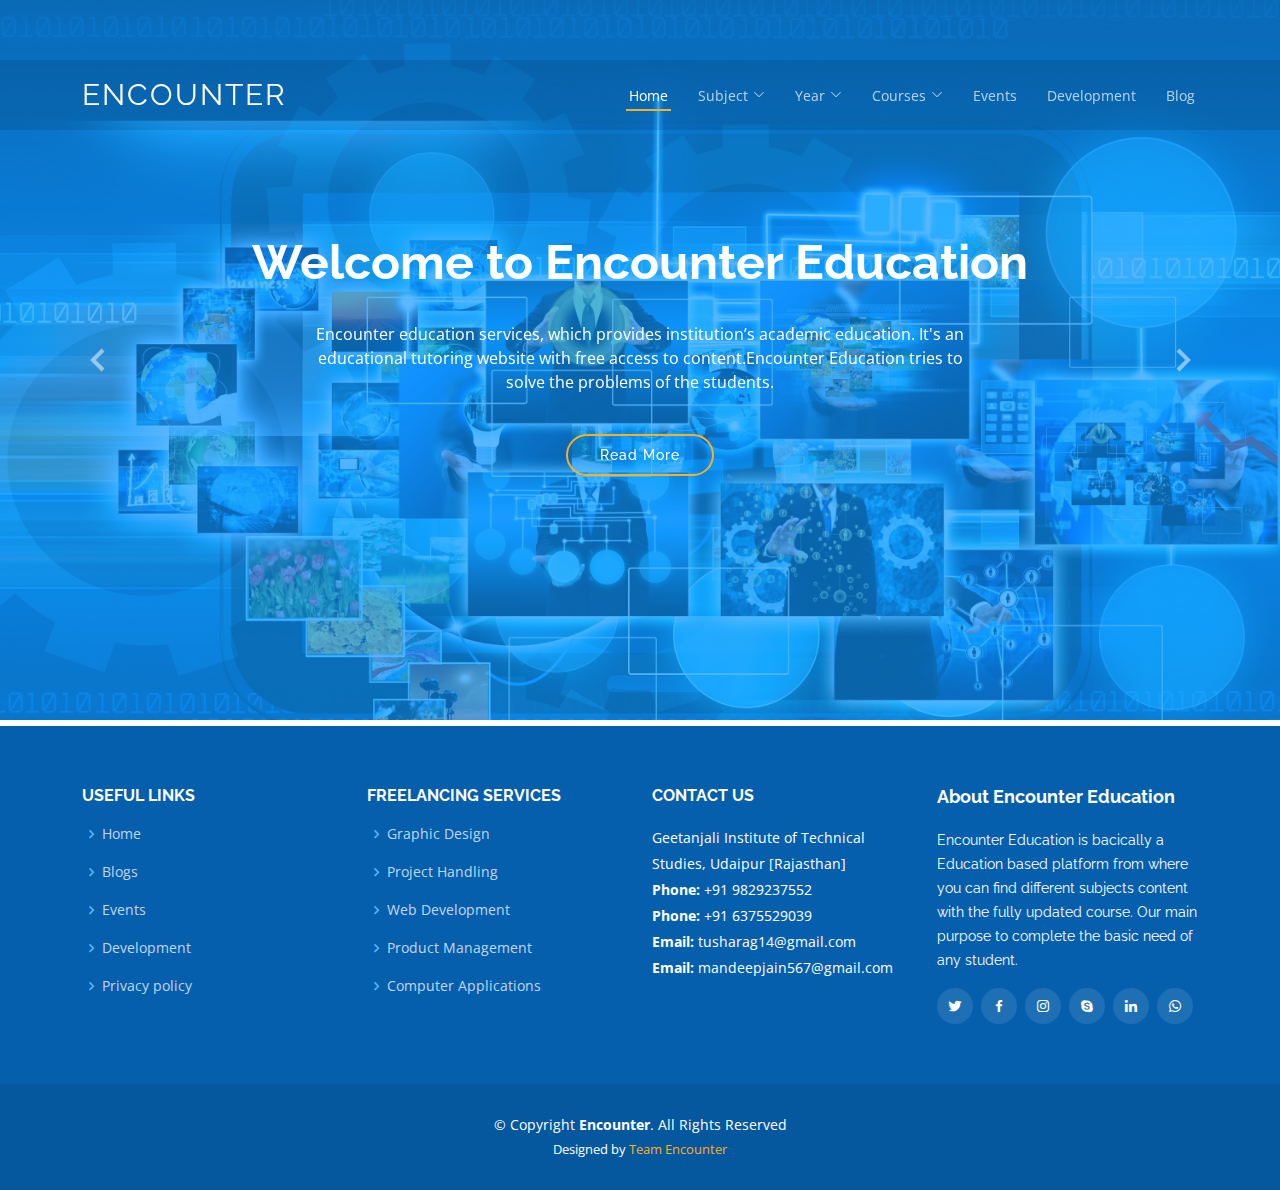
<file: bsc_year2.html>
<!DOCTYPE html>
<html lang="en">

<head>
  <meta charset="utf-8">
  <meta content="width=device-width, initial-scale=1.0" name="viewport">

  <title>BSc Department</title>
  <meta content="" name="description">
  <meta content="" name="keywords">

  <!-- Favicons -->
  <link href="assets/img/favicon.png" rel="icon">
  <link href="assets/img/apple-touch-icon.png" rel="apple-touch-icon">

  <!-- Google Fonts -->
  <link href="https://fonts.googleapis.com/css?family=Open+Sans:300,300i,400,400i,600,600i,700,700i|Raleway:300,300i,400,400i,500,500i,600,600i,700,700i|Poppins:300,300i,400,400i,500,500i,600,600i,700,700i" rel="stylesheet">

  <!-- encounter_bootsrap CSS Files -->
  <link href="assets/encounter_bootsrap/animate.css/animate.min.css" rel="stylesheet">
  <link href="assets/encounter_bootsrap/aos/aos.css" rel="stylesheet">
  <link href="assets/encounter_bootsrap/bootstrap/css/bootstrap.min.css" rel="stylesheet">
  <link href="assets/encounter_bootsrap/bootstrap-icons/bootstrap-icons.css" rel="stylesheet">
  <link href="assets/encounter_bootsrap/boxicons/css/boxicons.min.css" rel="stylesheet">
  <link href="assets/encounter_bootsrap/glightbox/css/glightbox.min.css" rel="stylesheet">
  <link href="assets/encounter_bootsrap/remixicon/remixicon.css" rel="stylesheet">
  <link href="assets/encounter_bootsrap/swiper/swiper-bundle.min.css" rel="stylesheet">

  <!-- Template Main CSS File -->
  <link href="assets/css/style.css" rel="stylesheet">

  
</head>

<body>

  <!-- ======= Header ======= -->
  <header id="header" class="fixed-top d-flex align-items-center ">
    <div class="container d-flex align-items-center justify-content-between">

      <h1 class="logo"><a href="index.html">Encounter</a></h1>
      <!-- Uncomment below if you prefer to use an image logo -->
      <!--<a href="index.html" class="logo"><img src="assets/img/logo.jpg" alt="" class="img-fluid"></a>-->

      
      <nav id="navbar" class="navbar">
        <ul>
          <li><a class="nav-link scrollto active" href="index.html">Home</a></li>
          <li class="dropdown"><a href="#"><span>Subject</span> <i class="bi bi-chevron-down"></i></a>
            <ul>
              <li><a href="physicsbsc">Physics</a></li>
              <li><a href="mathsbsc">Maths</a></li>
              <li><a href="chemistrybsc">Chemistry</a></li>
             
              
            </ul>
          </li>
          <li class="dropdown"><a href="#"><span>Year</span> <i class="bi bi-chevron-down"></i></a>
            <ul>
              <li><a href="bsc_year1.html">1 Year</a></li>
              <li><a href="bsc_year2.html">2 Year</a></li>
              <li><a href="bsc_year3.html">3 Year</a></li>
              
            </ul>
          </li>
          <li class="dropdown"><a href="#"><span>Courses</span> <i class="bi bi-chevron-down"></i></a>
            <ul>
              <li><a href="mca.html">MCA</a></li>
              <li class="dropdown"><a href="#"><span>B.Tech</span> <i class="bi bi-chevron-right"></i></a>
                <ul>
                  <li><a href="cse.html">Computer Sciense</a></li>
                  <li><a href="ece.html">Electronics</a></li>
                  <li><a href="ee.html">Electrical</a></li>
                  <li><a href="me.html">Mechnical</a></li>
                  <li><a href="ce.html">Civil</a></li>
                </ul>
              </li>
              <li><a href="mba.html">MBA</a></li>
              <li><a href="bca.html">BCA</a></li>
              <li><a href="bsc.html">BSc</a></li>
            </ul>
          </li>
          <li><a class="nav-link scrollto " href="event.html">Events</a></li>
          <li><a class="nav-link scrollto " href="event.html">Development</a></li>
          <li><a href="blog.html">Blog</a></li>
       
        </ul>
        <i class="bi bi-list mobile-nav-toggle"></i>
      </nav><!-- .navbar -->
    </div>
  </header><!-- End Header -->

  <!-- ======= Hero Section ======= -->
  <section id="hero" class="d-flex justify-cntent-center align-items-center">
    <div id="heroCarousel" data-bs-interval="5000" class="container carousel carousel-fade" data-bs-ride="carousel">

      <!-- Slide 1 -->
      <div class="carousel-item active">
        <div class="carousel-container">
          <h2 class="animate__animated animate__fadeInDown">Welcome to <span>Encounter Education</span></h2>
          <p class="animate__animated animate__fadeInUp">Encounter education services, which provides institution’s academic education. It's an educational tutoring website with free access to content.Encounter Education tries to solve the problems of the students.</p>
          <a href="#about" class="btn-get-started animate__animated animate__fadeInUp scrollto">Read More</a>
        </div>
      </div>

      <!-- Slide 2 -->
      <div class="carousel-item">
        <div class="carousel-container">
          <h2 class="animate__animated animate__fadeInDown">Dr. APJ Kalam</h2>
          <p class="animate__animated animate__fadeInUp">Encounter education services, which provides institution’s academic education. It's an educational tutoring website with free access to content.Encounter Education tries to solve the problems of the students.</p>
          <a href="#about" class="btn-get-started animate__animated animate__fadeInUp scrollto">Read More</a>
        </div>
      </div>

      <!-- Slide 3 -->
      <div class="carousel-item">
        <div class="carousel-container">
          <h2 class="animate__animated animate__fadeInDown">Sequi ea ut et est quaerat</h2>
          <p class="animate__animated animate__fadeInUp">Encounter education services, which provides institution’s academic education. It's an educational tutoring website with free access to content.Encounter Education tries to solve the problems of the students.</p>
          <a href="#about" class="btn-get-started animate__animated animate__fadeInUp scrollto">Read More</a>
        </div>
      </div>

      <a class="carousel-control-prev" href="#heroCarousel" role="button" data-bs-slide="prev">
        <span class="carousel-control-prev-icon bx bx-chevron-left" aria-hidden="true"></span>
      </a>

      <a class="carousel-control-next" href="#heroCarousel" role="button" data-bs-slide="next">
        <span class="carousel-control-next-icon bx bx-chevron-right" aria-hidden="true"></span>
      </a>

    </div>
  </section><!-- End Hero -->


<br><br><br><br>

   
    
  </main><!-- End #main -->

  <!-- ======= Footer ======= -->
  <footer id="footer">

    <div class="footer-top">
      <div class="container">
        <div class="row">

          <div class="col-lg-3 col-md-6 footer-links">
            <h4>Useful Links</h4>
            <ul>
              <li><i class="bx bx-chevron-right"></i> <a href="index.html">Home</a></li>
              <li><i class="bx bx-chevron-right"></i> <a href="blog.html">Blogs</a></li>
              <li><i class="bx bx-chevron-right"></i> <a href="event.html">Events</a></li>
              <li><i class="bx bx-chevron-right"></i> <a href="event.html">Development</a></li>
              <li><i class="bx bx-chevron-right"></i> <a href="#">Privacy policy</a></li>
            </ul>
          </div>

          <div class="col-lg-3 col-md-6 footer-links">
            <h4>Freelancing Services</h4>
            <ul>
              <li><i class="bx bx-chevron-right"></i> <a href="#">Graphic Design</a></li>
              <li><i class="bx bx-chevron-right"></i> <a href="#">Project Handling</a></li>
              <li><i class="bx bx-chevron-right"></i> <a href="#">Web Development</a></li>
              <li><i class="bx bx-chevron-right"></i> <a href="#">Product Management</a></li>
              <li><i class="bx bx-chevron-right"></i> <a href="#">Computer Applications</a></li>
              
            </ul>
          </div>

          <div class="col-lg-3 col-md-6 footer-contact">
            <h4>Contact Us</h4>
            <p>
              Geetanjali Institute of Technical Studies, Udaipur [Rajasthan]<br>
              <strong>Phone:</strong> +91 9829237552<br>
              <strong>Phone:</strong> +91 6375529039<br>
              <strong>Email: </strong>tusharag14@gmail.com<br>
              <strong>Email: </strong>mandeepjain567@gmail.com<br>
              </p>

          </div>

          <div class="col-lg-3 col-md-6 footer-info">
            <h3>About Encounter Education</h3>
            <p>Encounter Education is bacically a Education based platform from where you can find different subjects content with the fully updated course. Our main purpose to complete the basic need of any student.</p>
            <div class="social-links mt-3">
              <a href="" class="twitter"><i class="bx bxl-twitter"></i></a>
              <a href="" class="facebook"><i class="bx bxl-facebook"></i></a>
              <a href="" class="instagram"><i class="bx bxl-instagram"></i></a>
              <a href="" class="google-plus"><i class="bx bxl-skype"></i></a>
              <a href="" class="linkedin"><i class="bx bxl-linkedin"></i></a>
              <a href="" class="linkedin"><i class="bx bxl-whatsapp"></i></a>
            </div>
          </div>

        </div>
      </div>
    </div>

    <div class="container">
      <div class="copyright">
        &copy; Copyright <strong><span>Encounter</span></strong>. All Rights Reserved
      </div>
      <div class="credits">
         Designed by <a href="team.html">Team Encounter</a>
      </div>
    </div>
  </footer><!-- End Footer -->

  <div id="preloader"></div>
  <a href="#" class="back-to-top d-flex align-items-center justify-content-center"><i class="bi bi-arrow-up-short"></i></a>

  <!-- encounter_bootsrap JS Files -->
  <script src="assets/encounter_bootsrap/aos/aos.js"></script>
  <script src="assets/encounter_bootsrap/bootstrap/js/bootstrap.bundle.min.js"></script>
  <script src="assets/encounter_bootsrap/glightbox/js/glightbox.min.js"></script>
  <script src="assets/encounter_bootsrap/isotope-layout/isotope.pkgd.min.js"></script>
  <script src="assets/encounter_bootsrap/php-email-form/validate.js"></script>
  <script src="assets/encounter_bootsrap/swiper/swiper-bundle.min.js"></script>

  <!-- Template Main JS File -->
  <script src="assets/js/main.js"></script>

</body>

</html>
</file>
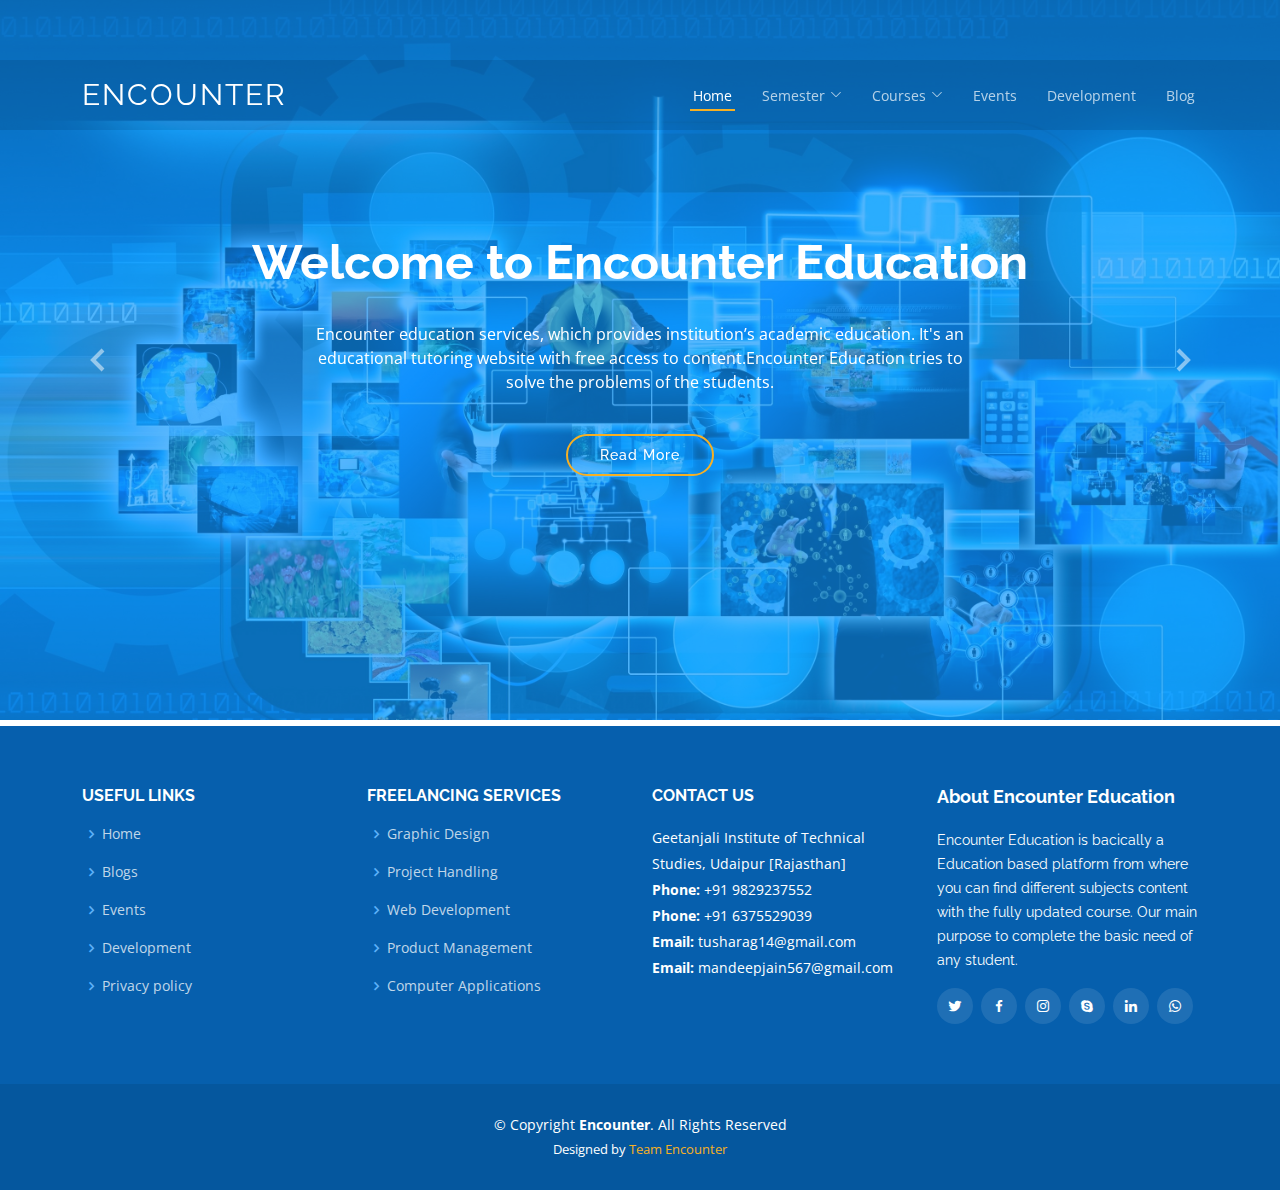
<file: ce.html>
<!DOCTYPE html>
<html lang="en">

<head>
  <meta charset="utf-8">
  <meta content="width=device-width, initial-scale=1.0" name="viewport">

  <title>MBA Department</title>
  <meta content="" name="description">
  <meta content="" name="keywords">

  <!-- Favicons -->
  <link href="assets/img/favicon.png" rel="icon">
  <link href="assets/img/apple-touch-icon.png" rel="apple-touch-icon">

  <!-- Google Fonts -->
  <link href="https://fonts.googleapis.com/css?family=Open+Sans:300,300i,400,400i,600,600i,700,700i|Raleway:300,300i,400,400i,500,500i,600,600i,700,700i|Poppins:300,300i,400,400i,500,500i,600,600i,700,700i" rel="stylesheet">

  <!-- encounter_bootsrap CSS Files -->
  <link href="assets/encounter_bootsrap/animate.css/animate.min.css" rel="stylesheet">
  <link href="assets/encounter_bootsrap/aos/aos.css" rel="stylesheet">
  <link href="assets/encounter_bootsrap/bootstrap/css/bootstrap.min.css" rel="stylesheet">
  <link href="assets/encounter_bootsrap/bootstrap-icons/bootstrap-icons.css" rel="stylesheet">
  <link href="assets/encounter_bootsrap/boxicons/css/boxicons.min.css" rel="stylesheet">
  <link href="assets/encounter_bootsrap/glightbox/css/glightbox.min.css" rel="stylesheet">
  <link href="assets/encounter_bootsrap/remixicon/remixicon.css" rel="stylesheet">
  <link href="assets/encounter_bootsrap/swiper/swiper-bundle.min.css" rel="stylesheet">

  <!-- Template Main CSS File -->
  <link href="assets/css/style.css" rel="stylesheet">

  
</head>

<body>

  <!-- ======= Header ======= -->
  <header id="header" class="fixed-top d-flex align-items-center ">
    <div class="container d-flex align-items-center justify-content-between">

      <h1 class="logo"><a href="index.html">Encounter</a></h1>
      <!-- Uncomment below if you prefer to use an image logo -->
      <!--<a href="index.html" class="logo"><img src="assets/img/logo.jpg" alt="" class="img-fluid"></a>-->

      
      <nav id="navbar" class="navbar">
        <ul>
          <li><a class="nav-link scrollto active" href="index.html">Home</a></li>
          <li class="dropdown"><a href="#"><span>Semester</span> <i class="bi bi-chevron-down"></i></a>
            <ul>
              <li><a href="ce_sem1.html">1 Semester</a></li>
              <li><a href="ce_sem2.html">2 Semester</a></li>
              <li><a href="ce_sem3.html">3 Semester</a></li>
              <li><a href="ce_sem4.html">4 Semester</a></li>
              <li><a href="ce_sem5.html">5 Semester</a></li>
              <li><a href="ce_sem6.html">6 Semester</a></li>
              <li><a href="ce_sem7.html">7 Semester</a></li>
              <li><a href="ce_sem8.html">8 Semester</a></li>
            </ul>
          </li>
          <li class="dropdown"><a href="#"><span>Courses</span> <i class="bi bi-chevron-down"></i></a>
            <ul>
              <li><a href="mca.html">MCA</a></li>
              <li class="dropdown"><a href="#"><span>B.Tech</span> <i class="bi bi-chevron-right"></i></a>
                <ul>
                  <li><a href="cse.html">Computer Sciense</a></li>
                  <li><a href="ece.html">Electronics</a></li>
                  <li><a href="ee.html">Electrical</a></li>
                  <li><a href="me.html">Mechnical</a></li>
                  <li><a href="ce.html">Civil</a></li>
                </ul>
              </li>
              <li><a href="mba.html">MBA</a></li>
              <li><a href="bca.html">BCA</a></li>
              <li><a href="bsc.html">BSc</a></li>
            </ul>
          </li>
          <li><a class="nav-link scrollto " href="event.html">Events</a></li>
          <li><a class="nav-link scrollto " href="event.html">Development</a></li>
          <li><a href="blog.html">Blog</a></li>
       
        </ul>
        <i class="bi bi-list mobile-nav-toggle"></i>
      </nav><!-- .navbar -->
    </div>
  </header><!-- End Header -->

  <!-- ======= Hero Section ======= -->
  <section id="hero" class="d-flex justify-cntent-center align-items-center">
    <div id="heroCarousel" data-bs-interval="5000" class="container carousel carousel-fade" data-bs-ride="carousel">

      <!-- Slide 1 -->
      <div class="carousel-item active">
        <div class="carousel-container">
          <h2 class="animate__animated animate__fadeInDown">Welcome to <span>Encounter Education</span></h2>
          <p class="animate__animated animate__fadeInUp">Encounter education services, which provides institution’s academic education. It's an educational tutoring website with free access to content.Encounter Education tries to solve the problems of the students.</p>
          <a href="#about" class="btn-get-started animate__animated animate__fadeInUp scrollto">Read More</a>
        </div>
      </div>

      <!-- Slide 2 -->
      <div class="carousel-item">
        <div class="carousel-container">
          <h2 class="animate__animated animate__fadeInDown">Dr. APJ Kalam</h2>
          <p class="animate__animated animate__fadeInUp">Encounter education services, which provides institution’s academic education. It's an educational tutoring website with free access to content.Encounter Education tries to solve the problems of the students.</p>
          <a href="#about" class="btn-get-started animate__animated animate__fadeInUp scrollto">Read More</a>
        </div>
      </div>

      <!-- Slide 3 -->
      <div class="carousel-item">
        <div class="carousel-container">
          <h2 class="animate__animated animate__fadeInDown">Sequi ea ut et est quaerat</h2>
          <p class="animate__animated animate__fadeInUp">Encounter education services, which provides institution’s academic education. It's an educational tutoring website with free access to content.Encounter Education tries to solve the problems of the students.</p>
          <a href="#about" class="btn-get-started animate__animated animate__fadeInUp scrollto">Read More</a>
        </div>
      </div>

      <a class="carousel-control-prev" href="#heroCarousel" role="button" data-bs-slide="prev">
        <span class="carousel-control-prev-icon bx bx-chevron-left" aria-hidden="true"></span>
      </a>

      <a class="carousel-control-next" href="#heroCarousel" role="button" data-bs-slide="next">
        <span class="carousel-control-next-icon bx bx-chevron-right" aria-hidden="true"></span>
      </a>

    </div>
  </section><!-- End Hero -->


<br><br><br><br>

   
    
  </main><!-- End #main -->

  <!-- ======= Footer ======= -->
  <footer id="footer">

    <div class="footer-top">
      <div class="container">
        <div class="row">

          <div class="col-lg-3 col-md-6 footer-links">
            <h4>Useful Links</h4>
            <ul>
              <li><i class="bx bx-chevron-right"></i> <a href="index.html">Home</a></li>
              <li><i class="bx bx-chevron-right"></i> <a href="blog.html">Blogs</a></li>
              <li><i class="bx bx-chevron-right"></i> <a href="event.html">Events</a></li>
              <li><i class="bx bx-chevron-right"></i> <a href="event.html">Development</a></li>
              <li><i class="bx bx-chevron-right"></i> <a href="#">Privacy policy</a></li>
            </ul>
          </div>

          <div class="col-lg-3 col-md-6 footer-links">
            <h4>Freelancing Services</h4>
            <ul>
              <li><i class="bx bx-chevron-right"></i> <a href="#">Graphic Design</a></li>
              <li><i class="bx bx-chevron-right"></i> <a href="#">Project Handling</a></li>
              <li><i class="bx bx-chevron-right"></i> <a href="#">Web Development</a></li>
              <li><i class="bx bx-chevron-right"></i> <a href="#">Product Management</a></li>
              <li><i class="bx bx-chevron-right"></i> <a href="#">Computer Applications</a></li>
              
            </ul>
          </div>

          <div class="col-lg-3 col-md-6 footer-contact">
            <h4>Contact Us</h4>
            <p>
              Geetanjali Institute of Technical Studies, Udaipur [Rajasthan]<br>
              <strong>Phone:</strong> +91 9829237552<br>
              <strong>Phone:</strong> +91 6375529039<br>
              <strong>Email: </strong>tusharag14@gmail.com<br>
              <strong>Email: </strong>mandeepjain567@gmail.com<br>
              </p>

          </div>

          <div class="col-lg-3 col-md-6 footer-info">
            <h3>About Encounter Education</h3>
            <p>Encounter Education is bacically a Education based platform from where you can find different subjects content with the fully updated course. Our main purpose to complete the basic need of any student.</p>
            <div class="social-links mt-3">
              <a href="" class="twitter"><i class="bx bxl-twitter"></i></a>
              <a href="" class="facebook"><i class="bx bxl-facebook"></i></a>
              <a href="" class="instagram"><i class="bx bxl-instagram"></i></a>
              <a href="" class="google-plus"><i class="bx bxl-skype"></i></a>
              <a href="" class="linkedin"><i class="bx bxl-linkedin"></i></a>
              <a href="" class="linkedin"><i class="bx bxl-whatsapp"></i></a>
            </div>
          </div>

        </div>
      </div>
    </div>

    <div class="container">
      <div class="copyright">
        &copy; Copyright <strong><span>Encounter</span></strong>. All Rights Reserved
      </div>
      <div class="credits">
         Designed by <a href="team.html">Team Encounter</a>
      </div>
    </div>
  </footer><!-- End Footer -->

  <div id="preloader"></div>
  <a href="#" class="back-to-top d-flex align-items-center justify-content-center"><i class="bi bi-arrow-up-short"></i></a>

  <!-- encounter_bootsrap JS Files -->
  <script src="assets/encounter_bootsrap/aos/aos.js"></script>
  <script src="assets/encounter_bootsrap/bootstrap/js/bootstrap.bundle.min.js"></script>
  <script src="assets/encounter_bootsrap/glightbox/js/glightbox.min.js"></script>
  <script src="assets/encounter_bootsrap/isotope-layout/isotope.pkgd.min.js"></script>
  <script src="assets/encounter_bootsrap/php-email-form/validate.js"></script>
  <script src="assets/encounter_bootsrap/swiper/swiper-bundle.min.js"></script>

  <!-- Template Main JS File -->
  <script src="assets/js/main.js"></script>

</body>

</html>
</file>
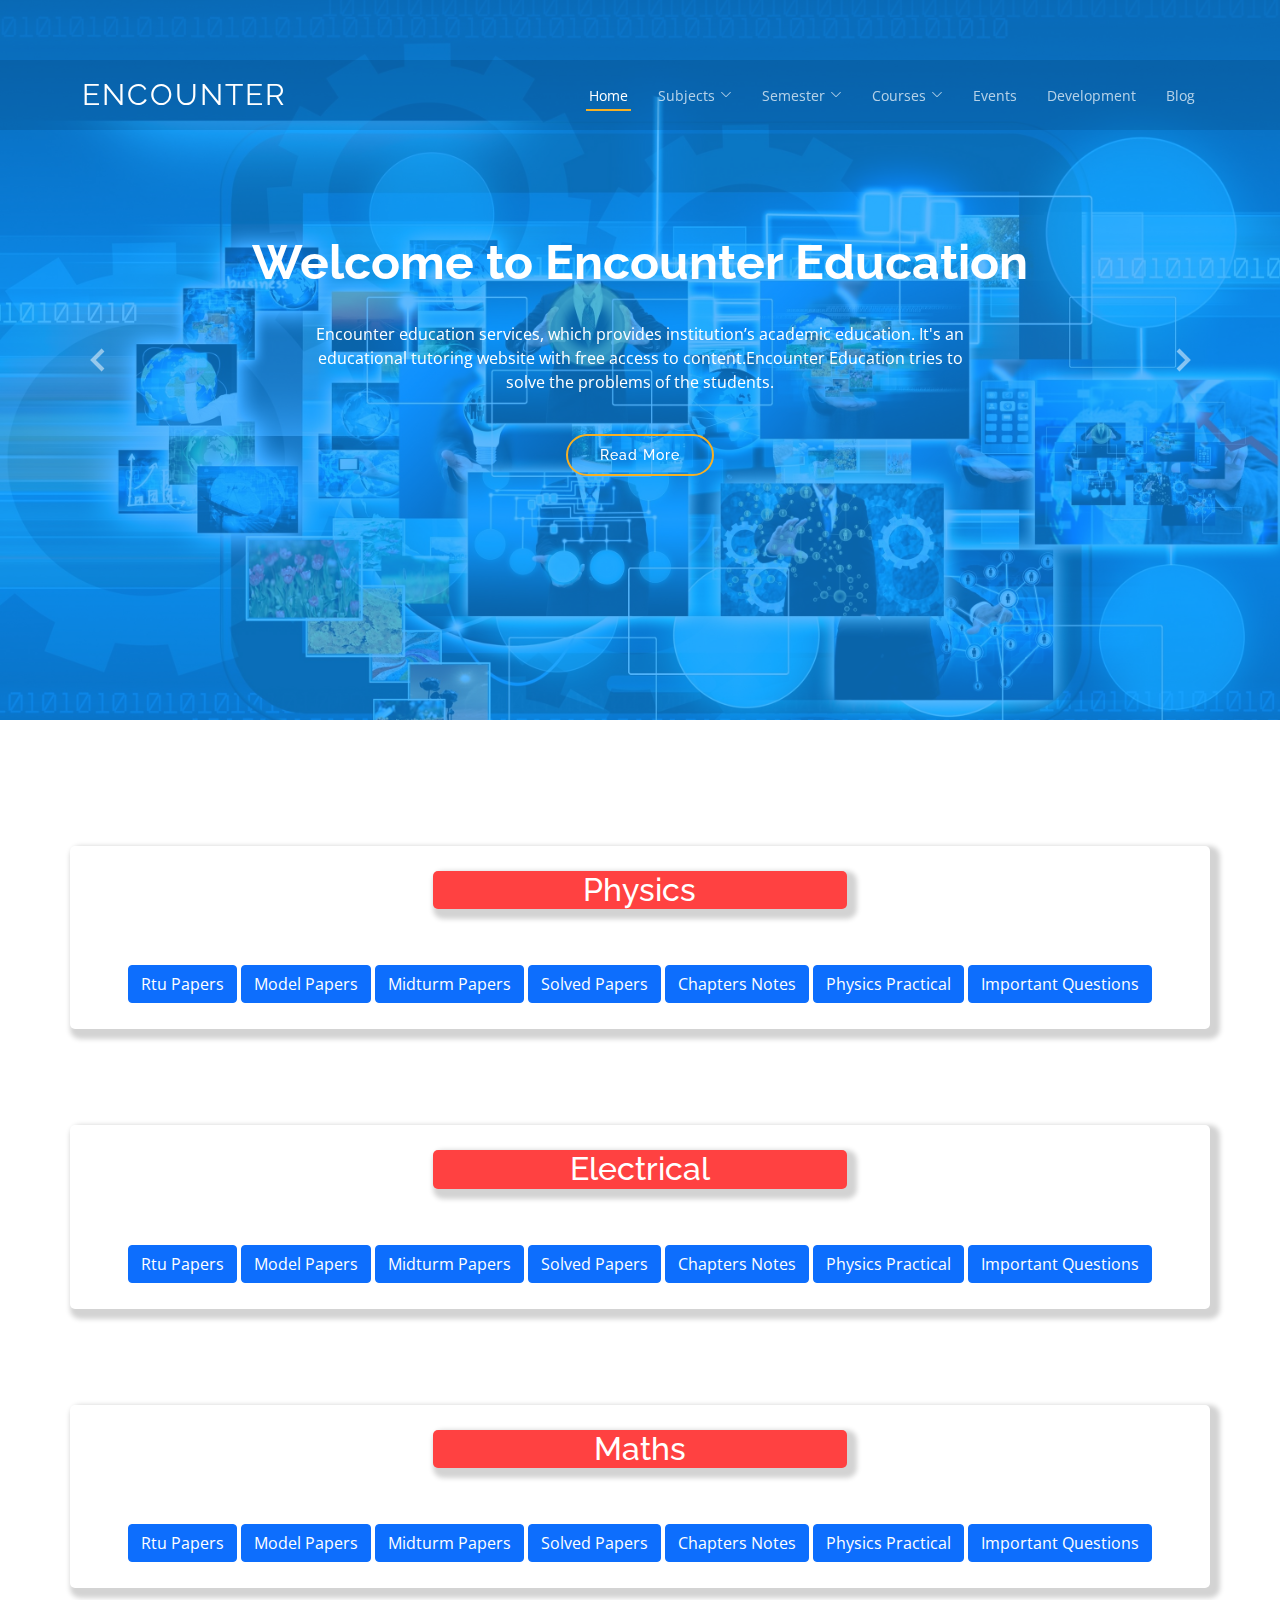
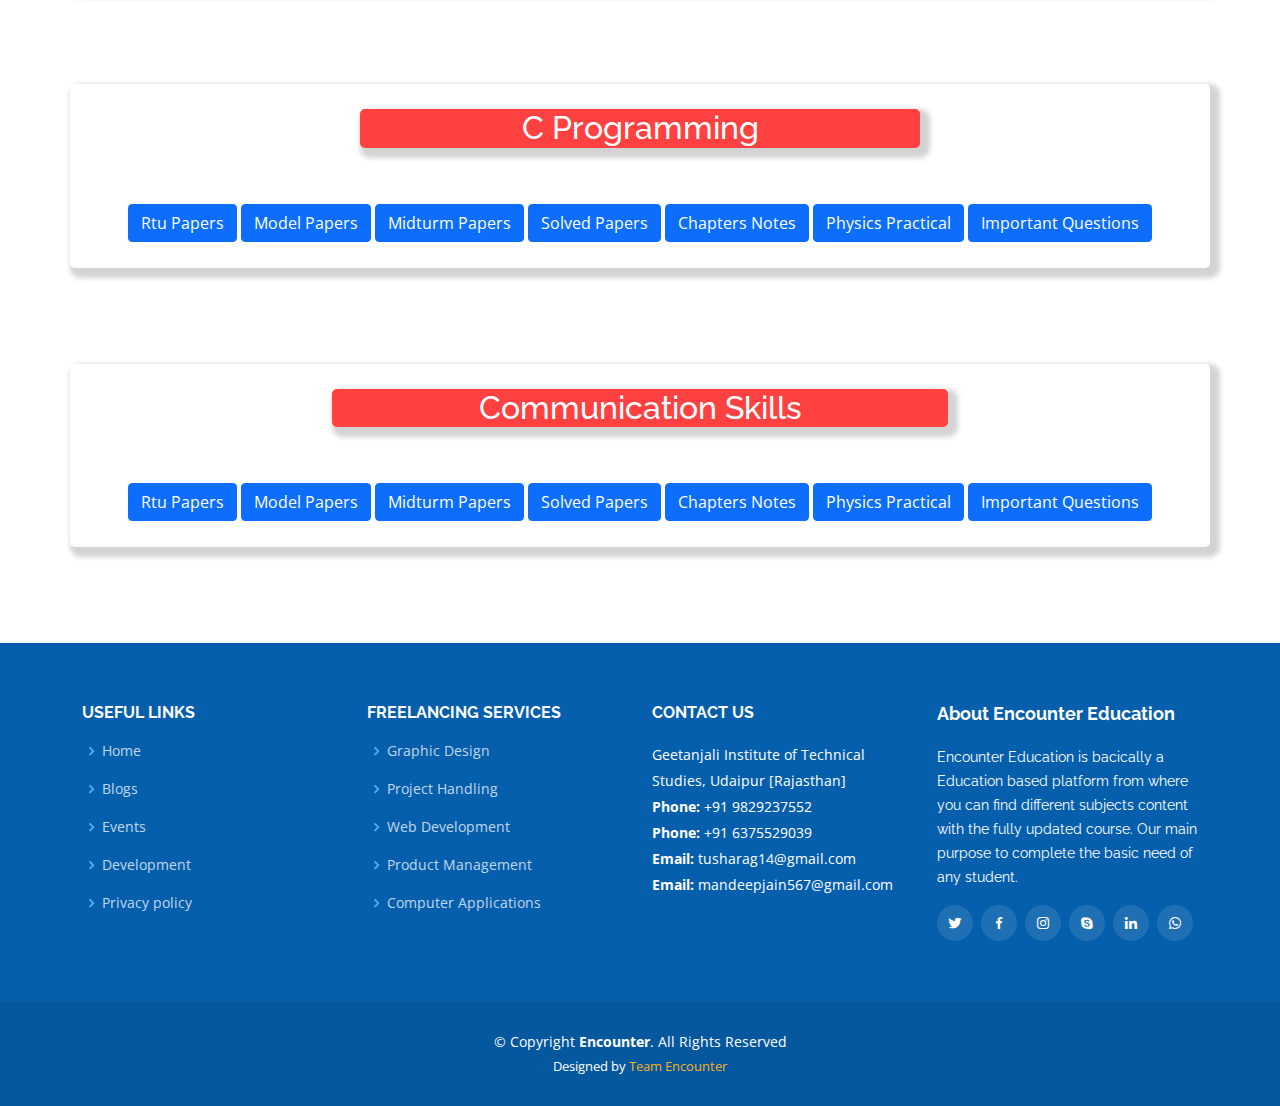
<file: ce_sem1.html>
<!DOCTYPE html>
<html lang="en">

<head>
  <meta charset="utf-8">
  <meta content="width=device-width, initial-scale=1.0" name="viewport">

  <title>CE Department</title>
  <meta content="" name="description">
  <meta content="" name="keywords">

  <!-- Favicons -->
  <link href="assets/img/favicon.png" rel="icon">
  <link href="assets/img/apple-touch-icon.png" rel="apple-touch-icon">

  <!-- Google Fonts -->
  <link href="https://fonts.googleapis.com/css?family=Open+Sans:300,300i,400,400i,600,600i,700,700i|Raleway:300,300i,400,400i,500,500i,600,600i,700,700i|Poppins:300,300i,400,400i,500,500i,600,600i,700,700i" rel="stylesheet">

  <!-- encounter_bootsrap CSS Files -->
  <link href="assets/encounter_bootsrap/animate.css/animate.min.css" rel="stylesheet">
  <link href="assets/encounter_bootsrap/aos/aos.css" rel="stylesheet">
  <link href="assets/encounter_bootsrap/bootstrap/css/bootstrap.min.css" rel="stylesheet">
  <link href="assets/encounter_bootsrap/bootstrap-icons/bootstrap-icons.css" rel="stylesheet">
  <link href="assets/encounter_bootsrap/boxicons/css/boxicons.min.css" rel="stylesheet">
  <link href="assets/encounter_bootsrap/glightbox/css/glightbox.min.css" rel="stylesheet">
  <link href="assets/encounter_bootsrap/remixicon/remixicon.css" rel="stylesheet">
  <link href="assets/encounter_bootsrap/swiper/swiper-bundle.min.css" rel="stylesheet">

  <!-- Template Main CSS File -->
  <link href="assets/css/style.css" rel="stylesheet">

  
</head>

<body>

  <!-- ======= Header ======= -->
  <header id="header" class="fixed-top d-flex align-items-center ">
    <div class="container d-flex align-items-center justify-content-between">

      <h1 class="logo"><a href="index.html">Encounter</a></h1>
      <!-- Uncomment below if you prefer to use an image logo -->
      <!--<a href="index.html" class="logo"><img src="assets/img/logo.jpg" alt="" class="img-fluid"></a>-->

      
      <nav id="navbar" class="navbar">
        <ul>
          <li><a class="nav-link scrollto active" href="index.html">Home</a></li>
          <li class="dropdown"><a href="#"><span>Subjects</span> <i class="bi bi-chevron-down"></i></a>
          <ul>
            <li class="dropdown"><a href="#physics"><span>Physics</span> <i class="bi bi-chevron-down"></i></a>
            <ul>
                <li><a href="#physics">RTU Papers</a></li>
                <li><a href="#physics">Model Papers</a></li>
                <li><a href="#physics">Midturm Papers</a></li>
                <li><a href="#physics">Solved Papers</a></li>
                <li><a href="#physics">Chapters Notes</a></li>
                <li><a href="#physics">Physics Practical</a></li>
                <li><a href="#physics">Important Questions </a></li>
              </ul>
              <li class="dropdown"><a href="#electrical"><span>Electrical</span> <i class="bi bi-chevron-down"></i></a>
            <ul>
                <li><a href="#electrical">RTU Papers</a></li>
                <li><a href="#electrical">Model Papers</a></li>
                <li><a href="#electrical">Midturm Papers</a></li>
                <li><a href="#electrical">Solved Papers</a></li>
                <li><a href="#electrical">Chapters Notes</a></li>
                <li><a href="#electrical">Electrical Practical</a></li>
                <li><a href="#electrical">Important Questions </a></li>
              </ul>
              <li class="dropdown"><a href="#"><span>Mathematic-1</span> <i class="bi bi-chevron-down"></i></a>
            <ul>
                <li><a href="mathsrtu">RTU Papers</a></li>
                <li><a href="mathsmodel">Model Papers</a></li>
                <li><a href="mathsmidturm">Midturm Papers</a></li>
                <li><a href="mathssolved">Solved Papers</a></li>
                <li><a href="mathsnotes">Chapters Notes</a></li>
                <li><a href="mathsimportant">Important Questions </a></li>
              </ul>
              <li class="dropdown"><a href="#"><span>C Programming</span> <i class="bi bi-chevron-down"></i></a>
            <ul>
                <li><a href="crtu">RTU Papers</a></li>
                <li><a href="cmodel">Model Papers</a></li>
                <li><a href="cmidturm">Midturm Papers</a></li>
                <li><a href="csolved">Solved Papers</a></li>
                <li><a href="cnotes">Chapters Notes</a></li>
                <li><a href="cpractical">C Prog. Practical</a></li>
                <li><a href="cimportant">Important Questions </a></li>
              </ul>
              <li class="dropdown"><a href="#"><span>Communication Skills</span> <i class="bi bi-chevron-down"></i></a>
            <ul>
                <li><a href="skillsrtu">RTU Papers</a></li>
                <li><a href="skillsmodel">Model Papers</a></li>
                <li><a href="skillsmidturm">Midturm Papers</a></li>
                <li><a href="skillssolved">Solved Papers</a></li>
                <li><a href="skillsnotes">Chapters Notes</a></li>
                <li><a href="skillspractical">Communication Practical</a></li>
                <li><a href="skillsimportant">Important Questions </a></li>
              </ul>
            
          </ul></li>
          <li class="dropdown"><a href="#"><span>Semester</span> <i class="bi bi-chevron-down"></i></a>
            <ul>
              <li><a href="cse_sem1.html">1 Semester</a></li>
              <li><a href="cse_sem2.html">2 Semester</a></li>
              <li><a href="cse_sem3.html">3 Semester</a></li>
              <li><a href="cse_sem4.html">4 Semester</a></li>
              <li><a href="cse_sem5.html">5 Semester</a></li>
              <li><a href="cse_sem6.html">6 Semester</a></li>
              <li><a href="cse_sem7.html">7 Semester</a></li>
              <li><a href="cse_sem8.html">8 Semester</a></li>
            </ul>
          </li>
          <li class="dropdown"><a href="#"><span>Courses</span> <i class="bi bi-chevron-down"></i></a>
            <ul>
              <li><a href="mca.html">MCA</a></li>
              <li class="dropdown"><a href="#"><span>B.Tech</span> <i class="bi bi-chevron-right"></i></a>
                <ul>
                  <li><a href="cse.html">Computer Sciense</a></li>
                  <li><a href="ece.html">Electronics</a></li>
                  <li><a href="ee.html">Electrical</a></li>
                  <li><a href="me.html">Mechnical</a></li>
                  <li><a href="ce.html">Civil</a></li>
                </ul>
              </li>
              <li><a href="mba.html">MBA</a></li>
              <li><a href="bca.html">BCA</a></li>
              <li><a href="bsc.html">BSc</a></li>
            </ul>
          </li>
          <li><a class="nav-link scrollto " href="event.html">Events</a></li>
          <li><a class="nav-link scrollto " href="event.html">Development</a></li>
          <li><a href="blog.html">Blog</a></li>
       
        </ul>
        <i class="bi bi-list mobile-nav-toggle"></i>
      </nav><!-- .navbar -->
    </div>
  </header><!-- End Header -->

  <!-- ======= Hero Section ======= -->
  <section id="hero" class="d-flex justify-cntent-center align-items-center">
    <div id="heroCarousel" data-bs-interval="5000" class="container carousel carousel-fade" data-bs-ride="carousel">

      <!-- Slide 1 -->
      <div class="carousel-item active">
        <div class="carousel-container">
          <h2 class="animate__animated animate__fadeInDown">Welcome to <span>Encounter Education</span></h2>
          <p class="animate__animated animate__fadeInUp">Encounter education services, which provides institution’s academic education. It's an educational tutoring website with free access to content.Encounter Education tries to solve the problems of the students.</p>
          <a href="#about" class="btn-get-started animate__animated animate__fadeInUp scrollto">Read More</a>
        </div>
      </div>

      <!-- Slide 2 -->
      <div class="carousel-item">
        <div class="carousel-container">
          <h2 class="animate__animated animate__fadeInDown">Dr. APJ Kalam</h2>
          <p class="animate__animated animate__fadeInUp">Encounter education services, which provides institution’s academic education. It's an educational tutoring website with free access to content.Encounter Education tries to solve the problems of the students.</p>
          <a href="#about" class="btn-get-started animate__animated animate__fadeInUp scrollto">Read More</a>
        </div>
      </div>

      <!-- Slide 3 -->
      <div class="carousel-item">
        <div class="carousel-container">
          <h2 class="animate__animated animate__fadeInDown">Sequi ea ut et est quaerat</h2>
          <p class="animate__animated animate__fadeInUp">Encounter education services, which provides institution’s academic education. It's an educational tutoring website with free access to content.Encounter Education tries to solve the problems of the students.</p>
          <a href="#about" class="btn-get-started animate__animated animate__fadeInUp scrollto">Read More</a>
        </div>
      </div>

      <a class="carousel-control-prev" href="#heroCarousel" role="button" data-bs-slide="prev">
        <span class="carousel-control-prev-icon bx bx-chevron-left" aria-hidden="true"></span>
      </a>

      <a class="carousel-control-next" href="#heroCarousel" role="button" data-bs-slide="next">
        <span class="carousel-control-next-icon bx bx-chevron-right" aria-hidden="true"></span>
      </a>

    </div>
  </section><!-- End Hero --><br><br><br><br><br><br><br><br><br>

<div class='container md-3' style="padding:10px; background-color:white; text-align: center; border-radius: 5px;box-shadow: 5px 5px 5px 5px lightgray; padding-top: 25px;" id='physics'>
  <h2><div class="container" style="text-align: center; color: white;background-color:rgb(255, 65, 65); border-radius: 5px; box-shadow: 5px 5px 5px 5px lightgray; width: 37%;">Physics</div></h2><br><br>
 <p>
    <a class="btn btn-primary md-3" data-bs-toggle="collapse" href="#physicsrtu" role="button" >
       Rtu Papers
    </a>

    <a class="btn btn-primary" data-bs-toggle="collapse" href="#physicsmodel" role="button" >
      Model Papers
   </a>

   <a class="btn btn-primary" data-bs-toggle="collapse" href="#physicsmidturm" role="button" >
    Midturm Papers
 </a>

 <a class="btn btn-primary" data-bs-toggle="collapse" href="#physicssolved" role="button" >
  Solved Papers
</a>

<a class="btn btn-primary" data-bs-toggle="collapse" href="#physicsnotes" role="button" >
  Chapters Notes
</a>

<a class="btn btn-primary" data-bs-toggle="collapse" href="#physicspractical" role="button" >
  Physics Practical
</a>

<a class="btn btn-primary" data-bs-toggle="collapse" href="#physicsimportant" role="button" >
  Important Questions
</a>

  </p>

  <div class="collapse" id="physicsrtu">
    <div class="card card-body" style="text-align: center; border-radius: 5px;background-color:lightgray; box-shadow: 2px 2px 2px 2px;">
      <table class="table">
        <thead class="thead-dark">
          <tr class="bg-primary">
            <th scope="col">S. No.</th>
            <th scope="col">Subject</th>
            <th scope="col">Year</th>
            <th scope="col">Download</th>
          </tr>
        </thead>
        <tbody>
          <tr  class="bg-light">
            <th scope="row">1</th>
            <td>Physics-RTU</td>
            <td>2018</td>
            <td><a href="https://mega.nz/file/LUhk2TSa#XM9QsbXBHeC3e1n5Ex2smuBT9A-GEBskNJxQm0jY7O0" style="color:tomato">Download Here</a></td>
          </tr>
          <tr  class="bg-warning">
            <th scope="row">2</th>
            <td>Physics-RTU</td>
            <td>2019</td>
            <td><a href="www.google.com" style="color:tomato">Download Here</a></td>
          </tr>
          <tr  class="bg-info">
            <th scope="row">3</th>
            <td>Physics-RTU</td>
            <td>2020</td>
            <td><a href="www.google.com" style="color:tomato">Download Here</a></td>
          </tr>
        </tbody>
      </table>
    </div>
  </div>

  <div class="collapse" id="physicsmodel">
    <div class="card card-body">
      <table class="table">
        <thead class="thead-dark">
          <tr class="bg-primary">
            <th scope="col">S. No.</th>
            <th scope="col">Subject</th>
            <th scope="col">Year</th>
            <th scope="col">Download</th>
          </tr>
        </thead>
        <tbody>
          <tr  class="bg-light">
            <th scope="row">1</th>
            <td>Physics-RTU</td>
            <td>2018</td>
            <td><a href="www.google.com" style="color:tomato">Download Here</a></td>
          </tr>
          <tr  class="bg-warning">
            <th scope="row">2</th>
            <td>Physics-RTU</td>
            <td>2019</td>
            <td><a href="www.google.com" style="color:tomato">Download Here</a></td>
          </tr>
          <tr  class="bg-info">
            <th scope="row">3</th>
            <td>Physics-RTU</td>
            <td>2020</td>
            <td><a href="www.google.com" style="color:tomato">Download Here</a></td>
          </tr>
        </tbody>
      </table>
    </div>
  </div>

  <div class="collapse" id="physicsmidturm">
    <div class="card card-body" style="text-align: center; border-radius: 5px;background-color:lightgray; box-shadow: 2px 2px 2px 2px;">
      <table class="table">
        <thead class="thead-dark">
          <tr class="bg-primary">
            <th scope="col">S. No.</th>
            <th scope="col">Subject</th>
            <th scope="col">Year</th>
            <th scope="col">Download</th>
          </tr>
        </thead>
        <tbody>
          <tr  class="bg-light">
            <th scope="row">1</th>
            <td>Physics-RTU</td>
            <td>2018</td>
            <td><a href="www.google.com" style="color:tomato">Download Here</a></td>
          </tr>
          <tr  class="bg-warning">
            <th scope="row">2</th>
            <td>Physics-RTU</td>
            <td>2019</td>
            <td><a href="www.google.com" style="color:tomato">Download Here</a></td>
          </tr>
          <tr  class="bg-info">
            <th scope="row">3</th>
            <td>Physics-RTU</td>
            <td>2020</td>
            <td><a href="www.google.com" style="color:tomato">Download Here</a></td>
          </tr>
        </tbody>
      </table>
    </div>
  </div>

  <div class="collapse" id="physicssolved">
    <div class="card card-body">
      <table class="table">
        <thead class="thead-dark">
          <tr class="bg-primary">
            <th scope="col">S. No.</th>
            <th scope="col">Subject</th>
            <th scope="col">Year</th>
            <th scope="col">Download</th>
          </tr>
        </thead>
        <tbody>
          <tr  class="bg-light">
            <th scope="row">1</th>
            <td>Physics-RTU</td>
            <td>2018</td>
            <td><a href="www.google.com" style="color:tomato">Download Here</a></td>
          </tr>
          <tr  class="bg-warning">
            <th scope="row">2</th>
            <td>Physics-RTU</td>
            <td>2019</td>
            <td><a href="www.google.com" style="color:tomato">Download Here</a></td>
          </tr>
          <tr  class="bg-info">
            <th scope="row">3</th>
            <td>Physics-RTU</td>
            <td>2020</td>
            <td><a href="www.google.com" style="color:tomato">Download Here</a></td>
          </tr>
        </tbody>
      </table>
    </div>
  </div>

  <div class="collapse" id="physicsnotes">
    <div class="card card-body" style="text-align: center; border-radius: 5px;background-color:lightgray; box-shadow: 2px 2px 2px 2px;">
      <table class="table">
        <thead class="thead-dark">
          <tr class="bg-primary">
            <th scope="col">S. No.</th>
            <th scope="col">Subject</th>
            <th scope="col">Year</th>
            <th scope="col">Download</th>
          </tr>
        </thead>
        <tbody>
          <tr  class="bg-light">
            <th scope="row">1</th>
            <td>Physics-RTU</td>
            <td>2018</td>
            <td><a href="www.google.com" style="color:tomato">Download Here</a></td>
          </tr>
          <tr  class="bg-warning">
            <th scope="row">2</th>
            <td>Physics-RTU</td>
            <td>2019</td>
            <td><a href="www.google.com" style="color:tomato">Download Here</a></td>
          </tr>
          <tr  class="bg-info">
            <th scope="row">3</th>
            <td>Physics-RTU</td>
            <td>2020</td>
            <td><a href="www.google.com" style="color:tomato">Download Here</a></td>
          </tr>
        </tbody>
      </table>
    </div>
  </div>

  <div class="collapse" id="physicspractical">
    <div class="card card-body" style="text-align: center; border-radius: 5px;background-color:lightgray; box-shadow: 2px 2px 2px 2px;">
      <table class="table">
        <thead class="thead-dark">
          <tr class="bg-primary">
            <th scope="col">S. No.</th>
            <th scope="col">Subject</th>
            <th scope="col">Year</th>
            <th scope="col">Download</th>
          </tr>
        </thead>
        <tbody>
          <tr  class="bg-light">
            <th scope="row">1</th>
            <td>Physics-RTU</td>
            <td>2018</td>
            <td><a href="www.google.com" style="color:tomato">Download Here</a></td>
          </tr>
          <tr  class="bg-warning">
            <th scope="row">2</th>
            <td>Physics-RTU</td>
            <td>2019</td>
            <td><a href="www.google.com" style="color:tomato">Download Here</a></td>
          </tr>
          <tr  class="bg-info">
            <th scope="row">3</th>
            <td>Physics-RTU</td>
            <td>2020</td>
            <td><a href="www.google.com" style="color:tomato">Download Here</a></td>
          </tr>
        </tbody>
      </table>
    </div>
  </div>

  <div class="collapse" id="physicsimportant">
    <div class="card card-body" style="text-align: center; border-radius: 5px;background-color:lightgray; box-shadow: 2px 2px 2px 2px;">
      <table class="table">
        <thead class="thead-dark">
          <tr class="bg-primary">
            <th scope="col">S. No.</th>
            <th scope="col">Subject</th>
            <th scope="col">Year</th>
            <th scope="col">Download</th>
          </tr>
        </thead>
        <tbody>
          <tr  class="bg-light">
            <th scope="row">1</th>
            <td>Physics-RTU</td>
            <td>2018</td>
            <td><a href="www.google.com" style="color:tomato">Download Here</a></td>
          </tr>
          <tr  class="bg-warning">
            <th scope="row">2</th>
            <td>Physics-RTU</td>
            <td>2019</td>
            <td><a href="www.google.com" style="color:tomato">Download Here</a></td>
          </tr>
          <tr  class="bg-info">
            <th scope="row">3</th>
            <td>Physics-RTU</td>
            <td>2020</td>
            <td><a href="www.google.com" style="color:tomato">Download Here</a></td>
          </tr>
        </tbody>
      </table>
    </div>
  </div>


</div>


<br><br><br><br>

<div class='container md-3' style="padding:10px; background-color:white; text-align: center; border-radius: 5px;box-shadow: 5px 5px 5px 5px lightgray;padding-top: 25px;">
  <h2><div class="container" style="text-align: center; color: white;background-color:rgb(255, 65, 65); border-radius: 5px; box-shadow: 5px 5px 5px 5px lightgray; width: 37%;">Electrical</div></h2><br><br>

  <p>
    <a class="btn btn-primary md-3" data-bs-toggle="collapse" href="#electricalrtu" role="button" >
       Rtu Papers
    </a>

    <a class="btn btn-primary" data-bs-toggle="collapse" href="#electricalmodel" role="button" >
      Model Papers
   </a>

   <a class="btn btn-primary" data-bs-toggle="collapse" href="#electricalmidturm" role="button" >
    Midturm Papers
 </a>

 <a class="btn btn-primary" data-bs-toggle="collapse" href="#electricalsolved" role="button" >
  Solved Papers
</a>

<a class="btn btn-primary" data-bs-toggle="collapse" href="#electricalnotes" role="button" >
  Chapters Notes
</a>

<a class="btn btn-primary" data-bs-toggle="collapse" href="#electricalpractical" role="button" >
  Physics Practical
</a>

<a class="btn btn-primary" data-bs-toggle="collapse" href="#electricalimportant" role="button" >
  Important Questions
</a>

  </p>

  <div class="collapse" id="electricalrtu">
    <div class="card card-body" style="text-align: center; border-radius: 5px;background-color:lightgray; box-shadow: 2px 2px 2px 2px;">
      <table class="table">
        <thead class="thead-dark">
          <tr class="bg-primary">
            <th scope="col">S. No.</th>
            <th scope="col">Subject</th>
            <th scope="col">Year</th>
            <th scope="col">Download</th>
          </tr>
        </thead>
        <tbody>
          <tr  class="bg-light">
            <th scope="row">1</th>
            <td>Electrical-RTU</td>
            <td>2018</td>
            <td><a href="www.google.com" style="color:tomato">Download Here</a></td>
          </tr>
          <tr  class="bg-warning">
            <th scope="row">2</th>
            <td>Electrical-RTU</td>
            <td>2019</td>
            <td><a href="www.google.com" style="color:tomato">Download Here</a></td>
          </tr>
          <tr  class="bg-info">
            <th scope="row">3</th>
            <td>Electrical-RTU</td>
            <td>2020</td>
            <td><a href="www.google.com" style="color:tomato">Download Here</a></td>
          </tr>
        </tbody>
      </table>
    </div>
  </div>

  <div class="collapse" id="electricalmodel">
    <div class="card card-body">
      <table class="table">
        <thead class="thead-dark">
          <tr class="bg-primary">
            <th scope="col">S. No.</th>
            <th scope="col">Subject</th>
            <th scope="col">Year</th>
            <th scope="col">Download</th>
          </tr>
        </thead>
        <tbody>
          <tr  class="bg-light">
            <th scope="row">1</th>
            <td>Physics-RTU</td>
            <td>2018</td>
            <td><a href="www.google.com" style="color:tomato">Download Here</a></td>
          </tr>
          <tr  class="bg-warning">
            <th scope="row">2</th>
            <td>Physics-RTU</td>
            <td>2019</td>
            <td><a href="www.google.com" style="color:tomato">Download Here</a></td>
          </tr>
          <tr  class="bg-info">
            <th scope="row">3</th>
            <td>Physics-RTU</td>
            <td>2020</td>
            <td><a href="www.google.com" style="color:tomato">Download Here</a></td>
          </tr>
        </tbody>
      </table>
    </div>
  </div>

  <div class="collapse" id="electricalmidturm">
    <div class="card card-body">
      <table class="table">
        <thead class="thead-dark">
          <tr class="bg-primary">
            <th scope="col">S. No.</th>
            <th scope="col">Subject</th>
            <th scope="col">Year</th>
            <th scope="col">Download</th>
          </tr>
        </thead>
        <tbody>
          <tr  class="bg-light">
            <th scope="row">1</th>
            <td>Physics-RTU</td>
            <td>2018</td>
            <td><a href="www.google.com" style="color:tomato">Download Here</a></td>
          </tr>
          <tr  class="bg-warning">
            <th scope="row">2</th>
            <td>Physics-RTU</td>
            <td>2019</td>
            <td><a href="www.google.com" style="color:tomato">Download Here</a></td>
          </tr>
          <tr  class="bg-info">
            <th scope="row">3</th>
            <td>Physics-RTU</td>
            <td>2020</td>
            <td><a href="www.google.com" style="color:tomato">Download Here</a></td>
          </tr>
        </tbody>
      </table>
    </div>
  </div>

  <div class="collapse" id="electricalsolved">
    <div class="card card-body">
      <table class="table">
        <thead class="thead-dark">
          <tr class="bg-primary">
            <th scope="col">S. No.</th>
            <th scope="col">Subject</th>
            <th scope="col">Year</th>
            <th scope="col">Download</th>
          </tr>
        </thead>
        <tbody>
          <tr  class="bg-light">
            <th scope="row">1</th>
            <td>Physics-RTU</td>
            <td>2018</td>
            <td><a href="www.google.com" style="color:tomato">Download Here</a></td>
          </tr>
          <tr  class="bg-warning">
            <th scope="row">2</th>
            <td>Physics-RTU</td>
            <td>2019</td>
            <td><a href="www.google.com" style="color:tomato">Download Here</a></td>
          </tr>
          <tr  class="bg-info">
            <th scope="row">3</th>
            <td>Physics-RTU</td>
            <td>2020</td>
            <td><a href="www.google.com" style="color:tomato">Download Here</a></td>
          </tr>
        </tbody>
      </table>
    </div>
  </div>

  <div class="collapse" id="electricalnotes">
    <div class="card card-body">
      <table class="table">
        <thead class="thead-dark">
          <tr class="bg-primary">
            <th scope="col">S. No.</th>
            <th scope="col">Subject</th>
            <th scope="col">Year</th>
            <th scope="col">Download</th>
          </tr>
        </thead>
        <tbody>
          <tr  class="bg-light">
            <th scope="row">1</th>
            <td>Physics-RTU</td>
            <td>2018</td>
            <td><a href="www.google.com" style="color:tomato">Download Here</a></td>
          </tr>
          <tr  class="bg-warning">
            <th scope="row">2</th>
            <td>Physics-RTU</td>
            <td>2019</td>
            <td><a href="www.google.com" style="color:tomato">Download Here</a></td>
          </tr>
          <tr  class="bg-info">
            <th scope="row">3</th>
            <td>Physics-RTU</td>
            <td>2020</td>
            <td><a href="www.google.com" style="color:tomato">Download Here</a></td>
          </tr>
        </tbody>
      </table>
    </div>
  </div>

  <div class="collapse" id="electricalpractical">
    <div class="card card-body">
      <table class="table">
        <thead class="thead-dark">
          <tr class="bg-primary">
            <th scope="col">S. No.</th>
            <th scope="col">Subject</th>
            <th scope="col">Year</th>
            <th scope="col">Download</th>
          </tr>
        </thead>
        <tbody>
          <tr  class="bg-light">
            <th scope="row">1</th>
            <td>Physics-RTU</td>
            <td>2018</td>
            <td><a href="www.google.com" style="color:tomato">Download Here</a></td>
          </tr>
          <tr  class="bg-warning">
            <th scope="row">2</th>
            <td>Physics-RTU</td>
            <td>2019</td>
            <td><a href="www.google.com" style="color:tomato">Download Here</a></td>
          </tr>
          <tr  class="bg-info">
            <th scope="row">3</th>
            <td>Physics-RTU</td>
            <td>2020</td>
            <td><a href="www.google.com" style="color:tomato">Download Here</a></td>
          </tr>
        </tbody>
      </table>
    </div>
  </div>

  <div class="collapse" id="electricalimportant">
    <div class="card card-body">
      <table class="table">
        <thead class="thead-dark">
          <tr class="bg-primary">
            <th scope="col">S. No.</th>
            <th scope="col">Subject</th>
            <th scope="col">Year</th>
            <th scope="col">Download</th>
          </tr>
        </thead>
        <tbody>
          <tr  class="bg-light">
            <th scope="row">1</th>
            <td>Physics-RTU</td>
            <td>2018</td>
            <td><a href="www.google.com" style="color:tomato">Download Here</a></td>
          </tr>
          <tr  class="bg-warning">
            <th scope="row">2</th>
            <td>Physics-RTU</td>
            <td>2019</td>
            <td><a href="www.google.com" style="color:tomato">Download Here</a></td>
          </tr>
          <tr  class="bg-info">
            <th scope="row">3</th>
            <td>Physics-RTU</td>
            <td>2020</td>
            <td><a href="www.google.com" style="color:tomato">Download Here</a></td>
          </tr>
        </tbody>
      </table>
    </div>
  </div>
</div>

<br><br><br><br>

<div class='container md-3' style="padding:10px; background-color:white; text-align: center; border-radius: 5px;box-shadow: 5px 5px 5px 5px lightgray; padding-top: 25px;" id='physics'>
  <h2><div class="container" style="text-align: center; color: white;background-color:rgb(255, 65, 65); border-radius: 5px; box-shadow: 5px 5px 5px 5px lightgray; width: 37%;">Maths</div></h2><br><br>
 <p>
    <a class="btn btn-primary md-3" data-bs-toggle="collapse" href="#physicsrtu" role="button" >
       Rtu Papers
    </a>

    <a class="btn btn-primary" data-bs-toggle="collapse" href="#physicsmodel" role="button" >
      Model Papers
   </a>

   <a class="btn btn-primary" data-bs-toggle="collapse" href="#physicsmidturm" role="button" >
    Midturm Papers
 </a>

 <a class="btn btn-primary" data-bs-toggle="collapse" href="#physicssolved" role="button" >
  Solved Papers
</a>

<a class="btn btn-primary" data-bs-toggle="collapse" href="#physicsnotes" role="button" >
  Chapters Notes
</a>

<a class="btn btn-primary" data-bs-toggle="collapse" href="#physicspractical" role="button" >
  Physics Practical
</a>

<a class="btn btn-primary" data-bs-toggle="collapse" href="#physicsimportant" role="button" >
  Important Questions
</a>

  </p>

  <div class="collapse" id="physicsrtu">
    <div class="card card-body" style="text-align: center; border-radius: 5px;background-color:lightgray; box-shadow: 2px 2px 2px 2px;">
      <table class="table">
        <thead class="thead-dark">
          <tr class="bg-primary">
            <th scope="col">S. No.</th>
            <th scope="col">Subject</th>
            <th scope="col">Year</th>
            <th scope="col">Download</th>
          </tr>
        </thead>
        <tbody>
          <tr  class="bg-light">
            <th scope="row">1</th>
            <td>Physics-RTU</td>
            <td>2018</td>
            <td><a href="www.google.com" style="color:tomato">Download Here</a></td>
          </tr>
          <tr  class="bg-warning">
            <th scope="row">2</th>
            <td>Physics-RTU</td>
            <td>2019</td>
            <td><a href="www.google.com" style="color:tomato">Download Here</a></td>
          </tr>
          <tr  class="bg-info">
            <th scope="row">3</th>
            <td>Physics-RTU</td>
            <td>2020</td>
            <td><a href="www.google.com" style="color:tomato">Download Here</a></td>
          </tr>
        </tbody>
      </table>
    </div>
  </div>

  <div class="collapse" id="physicsmodel">
    <div class="card card-body">
      <table class="table">
        <thead class="thead-dark">
          <tr class="bg-primary">
            <th scope="col">S. No.</th>
            <th scope="col">Subject</th>
            <th scope="col">Year</th>
            <th scope="col">Download</th>
          </tr>
        </thead>
        <tbody>
          <tr  class="bg-light">
            <th scope="row">1</th>
            <td>Physics-RTU</td>
            <td>2018</td>
            <td><a href="www.google.com" style="color:tomato">Download Here</a></td>
          </tr>
          <tr  class="bg-warning">
            <th scope="row">2</th>
            <td>Physics-RTU</td>
            <td>2019</td>
            <td><a href="www.google.com" style="color:tomato">Download Here</a></td>
          </tr>
          <tr  class="bg-info">
            <th scope="row">3</th>
            <td>Physics-RTU</td>
            <td>2020</td>
            <td><a href="www.google.com" style="color:tomato">Download Here</a></td>
          </tr>
        </tbody>
      </table>
    </div>
  </div>

  <div class="collapse" id="physicsmidturm">
    <div class="card card-body" style="text-align: center; border-radius: 5px;background-color:lightgray; box-shadow: 2px 2px 2px 2px;">
      <table class="table">
        <thead class="thead-dark">
          <tr class="bg-primary">
            <th scope="col">S. No.</th>
            <th scope="col">Subject</th>
            <th scope="col">Year</th>
            <th scope="col">Download</th>
          </tr>
        </thead>
        <tbody>
          <tr  class="bg-light">
            <th scope="row">1</th>
            <td>Physics-RTU</td>
            <td>2018</td>
            <td><a href="www.google.com" style="color:tomato">Download Here</a></td>
          </tr>
          <tr  class="bg-warning">
            <th scope="row">2</th>
            <td>Physics-RTU</td>
            <td>2019</td>
            <td><a href="www.google.com" style="color:tomato">Download Here</a></td>
          </tr>
          <tr  class="bg-info">
            <th scope="row">3</th>
            <td>Physics-RTU</td>
            <td>2020</td>
            <td><a href="www.google.com" style="color:tomato">Download Here</a></td>
          </tr>
        </tbody>
      </table>
    </div>
  </div>

  <div class="collapse" id="physicssolved">
    <div class="card card-body">
      <table class="table">
        <thead class="thead-dark">
          <tr class="bg-primary">
            <th scope="col">S. No.</th>
            <th scope="col">Subject</th>
            <th scope="col">Year</th>
            <th scope="col">Download</th>
          </tr>
        </thead>
        <tbody>
          <tr  class="bg-light">
            <th scope="row">1</th>
            <td>Physics-RTU</td>
            <td>2018</td>
            <td><a href="www.google.com" style="color:tomato">Download Here</a></td>
          </tr>
          <tr  class="bg-warning">
            <th scope="row">2</th>
            <td>Physics-RTU</td>
            <td>2019</td>
            <td><a href="www.google.com" style="color:tomato">Download Here</a></td>
          </tr>
          <tr  class="bg-info">
            <th scope="row">3</th>
            <td>Physics-RTU</td>
            <td>2020</td>
            <td><a href="www.google.com" style="color:tomato">Download Here</a></td>
          </tr>
        </tbody>
      </table>
    </div>
  </div>

  <div class="collapse" id="physicsnotes">
    <div class="card card-body" style="text-align: center; border-radius: 5px;background-color:lightgray; box-shadow: 2px 2px 2px 2px;">
      <table class="table">
        <thead class="thead-dark">
          <tr class="bg-primary">
            <th scope="col">S. No.</th>
            <th scope="col">Subject</th>
            <th scope="col">Year</th>
            <th scope="col">Download</th>
          </tr>
        </thead>
        <tbody>
          <tr  class="bg-light">
            <th scope="row">1</th>
            <td>Physics-RTU</td>
            <td>2018</td>
            <td><a href="www.google.com" style="color:tomato">Download Here</a></td>
          </tr>
          <tr  class="bg-warning">
            <th scope="row">2</th>
            <td>Physics-RTU</td>
            <td>2019</td>
            <td><a href="www.google.com" style="color:tomato">Download Here</a></td>
          </tr>
          <tr  class="bg-info">
            <th scope="row">3</th>
            <td>Physics-RTU</td>
            <td>2020</td>
            <td><a href="www.google.com" style="color:tomato">Download Here</a></td>
          </tr>
        </tbody>
      </table>
    </div>
  </div>

  <div class="collapse" id="physicspractical">
    <div class="card card-body" style="text-align: center; border-radius: 5px;background-color:lightgray; box-shadow: 2px 2px 2px 2px;">
      <table class="table">
        <thead class="thead-dark">
          <tr class="bg-primary">
            <th scope="col">S. No.</th>
            <th scope="col">Subject</th>
            <th scope="col">Year</th>
            <th scope="col">Download</th>
          </tr>
        </thead>
        <tbody>
          <tr  class="bg-light">
            <th scope="row">1</th>
            <td>Physics-RTU</td>
            <td>2018</td>
            <td><a href="www.google.com" style="color:tomato">Download Here</a></td>
          </tr>
          <tr  class="bg-warning">
            <th scope="row">2</th>
            <td>Physics-RTU</td>
            <td>2019</td>
            <td><a href="www.google.com" style="color:tomato">Download Here</a></td>
          </tr>
          <tr  class="bg-info">
            <th scope="row">3</th>
            <td>Physics-RTU</td>
            <td>2020</td>
            <td><a href="www.google.com" style="color:tomato">Download Here</a></td>
          </tr>
        </tbody>
      </table>
    </div>
  </div>

  <div class="collapse" id="physicsimportant">
    <div class="card card-body" style="text-align: center; border-radius: 5px;background-color:lightgray; box-shadow: 2px 2px 2px 2px;">
      <table class="table">
        <thead class="thead-dark">
          <tr class="bg-primary">
            <th scope="col">S. No.</th>
            <th scope="col">Subject</th>
            <th scope="col">Year</th>
            <th scope="col">Download</th>
          </tr>
        </thead>
        <tbody>
          <tr  class="bg-light">
            <th scope="row">1</th>
            <td>Physics-RTU</td>
            <td>2018</td>
            <td><a href="www.google.com" style="color:tomato">Download Here</a></td>
          </tr>
          <tr  class="bg-warning">
            <th scope="row">2</th>
            <td>Physics-RTU</td>
            <td>2019</td>
            <td><a href="www.google.com" style="color:tomato">Download Here</a></td>
          </tr>
          <tr  class="bg-info">
            <th scope="row">3</th>
            <td>Physics-RTU</td>
            <td>2020</td>
            <td><a href="www.google.com" style="color:tomato">Download Here</a></td>
          </tr>
        </tbody>
      </table>
    </div>
  </div>


</div>


<br><br><br><br>


<div class='container md-3' style="padding:10px; background-color:white; text-align: center; border-radius: 5px;box-shadow: 5px 5px 5px 5px lightgray; padding-top: 25px;" id='physics'>
  <h2><div class="container" style="text-align: center; color: white;background-color:rgb(255, 65, 65); border-radius: 5px; box-shadow: 5px 5px 5px 5px lightgray; width: 50%;">C Programming</div></h2><br><br>
 <p>
    <a class="btn btn-primary md-3" data-bs-toggle="collapse" href="#physicsrtu" role="button" >
       Rtu Papers
    </a>

    <a class="btn btn-primary" data-bs-toggle="collapse" href="#physicsmodel" role="button" >
      Model Papers
   </a>

   <a class="btn btn-primary" data-bs-toggle="collapse" href="#physicsmidturm" role="button" >
    Midturm Papers
 </a>

 <a class="btn btn-primary" data-bs-toggle="collapse" href="#physicssolved" role="button" >
  Solved Papers
</a>

<a class="btn btn-primary" data-bs-toggle="collapse" href="#physicsnotes" role="button" >
  Chapters Notes
</a>

<a class="btn btn-primary" data-bs-toggle="collapse" href="#physicspractical" role="button" >
  Physics Practical
</a>

<a class="btn btn-primary" data-bs-toggle="collapse" href="#physicsimportant" role="button" >
  Important Questions
</a>

  </p>

  <div class="collapse" id="physicsrtu">
    <div class="card card-body" style="text-align: center; border-radius: 5px;background-color:lightgray; box-shadow: 2px 2px 2px 2px;">
      <table class="table">
        <thead class="thead-dark">
          <tr class="bg-primary">
            <th scope="col">S. No.</th>
            <th scope="col">Subject</th>
            <th scope="col">Year</th>
            <th scope="col">Download</th>
          </tr>
        </thead>
        <tbody>
          <tr  class="bg-light">
            <th scope="row">1</th>
            <td>Physics-RTU</td>
            <td>2018</td>
            <td><a href="www.google.com" style="color:tomato">Download Here</a></td>
          </tr>
          <tr  class="bg-warning">
            <th scope="row">2</th>
            <td>Physics-RTU</td>
            <td>2019</td>
            <td><a href="www.google.com" style="color:tomato">Download Here</a></td>
          </tr>
          <tr  class="bg-info">
            <th scope="row">3</th>
            <td>Physics-RTU</td>
            <td>2020</td>
            <td><a href="www.google.com" style="color:tomato">Download Here</a></td>
          </tr>
        </tbody>
      </table>
    </div>
  </div>

  <div class="collapse" id="physicsmodel">
    <div class="card card-body">
      <table class="table">
        <thead class="thead-dark">
          <tr class="bg-primary">
            <th scope="col">S. No.</th>
            <th scope="col">Subject</th>
            <th scope="col">Year</th>
            <th scope="col">Download</th>
          </tr>
        </thead>
        <tbody>
          <tr  class="bg-light">
            <th scope="row">1</th>
            <td>Physics-RTU</td>
            <td>2018</td>
            <td><a href="www.google.com" style="color:tomato">Download Here</a></td>
          </tr>
          <tr  class="bg-warning">
            <th scope="row">2</th>
            <td>Physics-RTU</td>
            <td>2019</td>
            <td><a href="www.google.com" style="color:tomato">Download Here</a></td>
          </tr>
          <tr  class="bg-info">
            <th scope="row">3</th>
            <td>Physics-RTU</td>
            <td>2020</td>
            <td><a href="www.google.com" style="color:tomato">Download Here</a></td>
          </tr>
        </tbody>
      </table>
    </div>
  </div>

  <div class="collapse" id="physicsmidturm">
    <div class="card card-body" style="text-align: center; border-radius: 5px;background-color:lightgray; box-shadow: 2px 2px 2px 2px;">
      <table class="table">
        <thead class="thead-dark">
          <tr class="bg-primary">
            <th scope="col">S. No.</th>
            <th scope="col">Subject</th>
            <th scope="col">Year</th>
            <th scope="col">Download</th>
          </tr>
        </thead>
        <tbody>
          <tr  class="bg-light">
            <th scope="row">1</th>
            <td>Physics-RTU</td>
            <td>2018</td>
            <td><a href="www.google.com" style="color:tomato">Download Here</a></td>
          </tr>
          <tr  class="bg-warning">
            <th scope="row">2</th>
            <td>Physics-RTU</td>
            <td>2019</td>
            <td><a href="www.google.com" style="color:tomato">Download Here</a></td>
          </tr>
          <tr  class="bg-info">
            <th scope="row">3</th>
            <td>Physics-RTU</td>
            <td>2020</td>
            <td><a href="www.google.com" style="color:tomato">Download Here</a></td>
          </tr>
        </tbody>
      </table>
    </div>
  </div>

  <div class="collapse" id="physicssolved">
    <div class="card card-body">
      <table class="table">
        <thead class="thead-dark">
          <tr class="bg-primary">
            <th scope="col">S. No.</th>
            <th scope="col">Subject</th>
            <th scope="col">Year</th>
            <th scope="col">Download</th>
          </tr>
        </thead>
        <tbody>
          <tr  class="bg-light">
            <th scope="row">1</th>
            <td>Physics-RTU</td>
            <td>2018</td>
            <td><a href="www.google.com" style="color:tomato">Download Here</a></td>
          </tr>
          <tr  class="bg-warning">
            <th scope="row">2</th>
            <td>Physics-RTU</td>
            <td>2019</td>
            <td><a href="www.google.com" style="color:tomato">Download Here</a></td>
          </tr>
          <tr  class="bg-info">
            <th scope="row">3</th>
            <td>Physics-RTU</td>
            <td>2020</td>
            <td><a href="www.google.com" style="color:tomato">Download Here</a></td>
          </tr>
        </tbody>
      </table>
    </div>
  </div>

  <div class="collapse" id="physicsnotes">
    <div class="card card-body" style="text-align: center; border-radius: 5px;background-color:lightgray; box-shadow: 2px 2px 2px 2px;">
      <table class="table">
        <thead class="thead-dark">
          <tr class="bg-primary">
            <th scope="col">S. No.</th>
            <th scope="col">Subject</th>
            <th scope="col">Year</th>
            <th scope="col">Download</th>
          </tr>
        </thead>
        <tbody>
          <tr  class="bg-light">
            <th scope="row">1</th>
            <td>Physics-RTU</td>
            <td>2018</td>
            <td><a href="www.google.com" style="color:tomato">Download Here</a></td>
          </tr>
          <tr  class="bg-warning">
            <th scope="row">2</th>
            <td>Physics-RTU</td>
            <td>2019</td>
            <td><a href="www.google.com" style="color:tomato">Download Here</a></td>
          </tr>
          <tr  class="bg-info">
            <th scope="row">3</th>
            <td>Physics-RTU</td>
            <td>2020</td>
            <td><a href="www.google.com" style="color:tomato">Download Here</a></td>
          </tr>
        </tbody>
      </table>
    </div>
  </div>

  <div class="collapse" id="physicspractical">
    <div class="card card-body" style="text-align: center; border-radius: 5px;background-color:lightgray; box-shadow: 2px 2px 2px 2px;">
      <table class="table">
        <thead class="thead-dark">
          <tr class="bg-primary">
            <th scope="col">S. No.</th>
            <th scope="col">Subject</th>
            <th scope="col">Year</th>
            <th scope="col">Download</th>
          </tr>
        </thead>
        <tbody>
          <tr  class="bg-light">
            <th scope="row">1</th>
            <td>Physics-RTU</td>
            <td>2018</td>
            <td><a href="www.google.com" style="color:tomato">Download Here</a></td>
          </tr>
          <tr  class="bg-warning">
            <th scope="row">2</th>
            <td>Physics-RTU</td>
            <td>2019</td>
            <td><a href="www.google.com" style="color:tomato">Download Here</a></td>
          </tr>
          <tr  class="bg-info">
            <th scope="row">3</th>
            <td>Physics-RTU</td>
            <td>2020</td>
            <td><a href="www.google.com" style="color:tomato">Download Here</a></td>
          </tr>
        </tbody>
      </table>
    </div>
  </div>

  <div class="collapse" id="physicsimportant">
    <div class="card card-body" style="text-align: center; border-radius: 5px;background-color:lightgray; box-shadow: 2px 2px 2px 2px;">
      <table class="table">
        <thead class="thead-dark">
          <tr class="bg-primary">
            <th scope="col">S. No.</th>
            <th scope="col">Subject</th>
            <th scope="col">Year</th>
            <th scope="col">Download</th>
          </tr>
        </thead>
        <tbody>
          <tr  class="bg-light">
            <th scope="row">1</th>
            <td>Physics-RTU</td>
            <td>2018</td>
            <td><a href="www.google.com" style="color:tomato">Download Here</a></td>
          </tr>
          <tr  class="bg-warning">
            <th scope="row">2</th>
            <td>Physics-RTU</td>
            <td>2019</td>
            <td><a href="www.google.com" style="color:tomato">Download Here</a></td>
          </tr>
          <tr  class="bg-info">
            <th scope="row">3</th>
            <td>Physics-RTU</td>
            <td>2020</td>
            <td><a href="www.google.com" style="color:tomato">Download Here</a></td>
          </tr>
        </tbody>
      </table>
    </div>
  </div>


</div>


<br><br><br><br>

<div class='container md-3' style="padding:10px; background-color:white; text-align: center; border-radius: 5px;box-shadow: 5px 5px 5px 5px lightgray; padding-top: 25px;" id='physics'>
  <h2><div class="container" style="text-align: center; color: white;background-color:rgb(255, 65, 65); border-radius: 5px; box-shadow: 5px 5px 5px 5px lightgray; width: 55%;">Communication Skills</div></h2><br><br>
 <p>
    <a class="btn btn-primary md-3" data-bs-toggle="collapse" href="#physicsrtu" role="button" >
       Rtu Papers
    </a>

    <a class="btn btn-primary" data-bs-toggle="collapse" href="#physicsmodel" role="button" >
      Model Papers
   </a>

   <a class="btn btn-primary" data-bs-toggle="collapse" href="#physicsmidturm" role="button" >
    Midturm Papers
 </a>

 <a class="btn btn-primary" data-bs-toggle="collapse" href="#physicssolved" role="button" >
  Solved Papers
</a>

<a class="btn btn-primary" data-bs-toggle="collapse" href="#physicsnotes" role="button" >
  Chapters Notes
</a>

<a class="btn btn-primary" data-bs-toggle="collapse" href="#physicspractical" role="button" >
  Physics Practical
</a>

<a class="btn btn-primary" data-bs-toggle="collapse" href="#physicsimportant" role="button" >
  Important Questions
</a>

  </p>

  <div class="collapse" id="physicsrtu">
    <div class="card card-body" style="text-align: center; border-radius: 5px;background-color:lightgray; box-shadow: 2px 2px 2px 2px;">
      <table class="table">
        <thead class="thead-dark">
          <tr class="bg-primary">
            <th scope="col">S. No.</th>
            <th scope="col">Subject</th>
            <th scope="col">Year</th>
            <th scope="col">Download</th>
          </tr>
        </thead>
        <tbody>
          <tr  class="bg-light">
            <th scope="row">1</th>
            <td>Physics-RTU</td>
            <td>2018</td>
            <td><a href="www.google.com" style="color:tomato">Download Here</a></td>
          </tr>
          <tr  class="bg-warning">
            <th scope="row">2</th>
            <td>Physics-RTU</td>
            <td>2019</td>
            <td><a href="www.google.com" style="color:tomato">Download Here</a></td>
          </tr>
          <tr  class="bg-info">
            <th scope="row">3</th>
            <td>Physics-RTU</td>
            <td>2020</td>
            <td><a href="www.google.com" style="color:tomato">Download Here</a></td>
          </tr>
        </tbody>
      </table>
    </div>
  </div>

  <div class="collapse" id="physicsmodel">
    <div class="card card-body">
      <table class="table">
        <thead class="thead-dark">
          <tr class="bg-primary">
            <th scope="col">S. No.</th>
            <th scope="col">Subject</th>
            <th scope="col">Year</th>
            <th scope="col">Download</th>
          </tr>
        </thead>
        <tbody>
          <tr  class="bg-light">
            <th scope="row">1</th>
            <td>Physics-RTU</td>
            <td>2018</td>
            <td><a href="www.google.com" style="color:tomato">Download Here</a></td>
          </tr>
          <tr  class="bg-warning">
            <th scope="row">2</th>
            <td>Physics-RTU</td>
            <td>2019</td>
            <td><a href="www.google.com" style="color:tomato">Download Here</a></td>
          </tr>
          <tr  class="bg-info">
            <th scope="row">3</th>
            <td>Physics-RTU</td>
            <td>2020</td>
            <td><a href="www.google.com" style="color:tomato">Download Here</a></td>
          </tr>
        </tbody>
      </table>
    </div>
  </div>

  <div class="collapse" id="physicsmidturm">
    <div class="card card-body" style="text-align: center; border-radius: 5px;background-color:lightgray; box-shadow: 2px 2px 2px 2px;">
      <table class="table">
        <thead class="thead-dark">
          <tr class="bg-primary">
            <th scope="col">S. No.</th>
            <th scope="col">Subject</th>
            <th scope="col">Year</th>
            <th scope="col">Download</th>
          </tr>
        </thead>
        <tbody>
          <tr  class="bg-light">
            <th scope="row">1</th>
            <td>Physics-RTU</td>
            <td>2018</td>
            <td><a href="www.google.com" style="color:tomato">Download Here</a></td>
          </tr>
          <tr  class="bg-warning">
            <th scope="row">2</th>
            <td>Physics-RTU</td>
            <td>2019</td>
            <td><a href="www.google.com" style="color:tomato">Download Here</a></td>
          </tr>
          <tr  class="bg-info">
            <th scope="row">3</th>
            <td>Physics-RTU</td>
            <td>2020</td>
            <td><a href="www.google.com" style="color:tomato">Download Here</a></td>
          </tr>
        </tbody>
      </table>
    </div>
  </div>

  <div class="collapse" id="physicssolved">
    <div class="card card-body">
      <table class="table">
        <thead class="thead-dark">
          <tr class="bg-primary">
            <th scope="col">S. No.</th>
            <th scope="col">Subject</th>
            <th scope="col">Year</th>
            <th scope="col">Download</th>
          </tr>
        </thead>
        <tbody>
          <tr  class="bg-light">
            <th scope="row">1</th>
            <td>Physics-RTU</td>
            <td>2018</td>
            <td><a href="www.google.com" style="color:tomato">Download Here</a></td>
          </tr>
          <tr  class="bg-warning">
            <th scope="row">2</th>
            <td>Physics-RTU</td>
            <td>2019</td>
            <td><a href="www.google.com" style="color:tomato">Download Here</a></td>
          </tr>
          <tr  class="bg-info">
            <th scope="row">3</th>
            <td>Physics-RTU</td>
            <td>2020</td>
            <td><a href="www.google.com" style="color:tomato">Download Here</a></td>
          </tr>
        </tbody>
      </table>
    </div>
  </div>

  <div class="collapse" id="physicsnotes">
    <div class="card card-body" style="text-align: center; border-radius: 5px;background-color:lightgray; box-shadow: 2px 2px 2px 2px;">
      <table class="table">
        <thead class="thead-dark">
          <tr class="bg-primary">
            <th scope="col">S. No.</th>
            <th scope="col">Subject</th>
            <th scope="col">Year</th>
            <th scope="col">Download</th>
          </tr>
        </thead>
        <tbody>
          <tr  class="bg-light">
            <th scope="row">1</th>
            <td>Physics-RTU</td>
            <td>2018</td>
            <td><a href="www.google.com" style="color:tomato">Download Here</a></td>
          </tr>
          <tr  class="bg-warning">
            <th scope="row">2</th>
            <td>Physics-RTU</td>
            <td>2019</td>
            <td><a href="www.google.com" style="color:tomato">Download Here</a></td>
          </tr>
          <tr  class="bg-info">
            <th scope="row">3</th>
            <td>Physics-RTU</td>
            <td>2020</td>
            <td><a href="www.google.com" style="color:tomato">Download Here</a></td>
          </tr>
        </tbody>
      </table>
    </div>
  </div>

  <div class="collapse" id="physicspractical">
    <div class="card card-body" style="text-align: center; border-radius: 5px;background-color:lightgray; box-shadow: 2px 2px 2px 2px;">
      <table class="table">
        <thead class="thead-dark">
          <tr class="bg-primary">
            <th scope="col">S. No.</th>
            <th scope="col">Subject</th>
            <th scope="col">Year</th>
            <th scope="col">Download</th>
          </tr>
        </thead>
        <tbody>
          <tr  class="bg-light">
            <th scope="row">1</th>
            <td>Physics-RTU</td>
            <td>2018</td>
            <td><a href="www.google.com" style="color:tomato">Download Here</a></td>
          </tr>
          <tr  class="bg-warning">
            <th scope="row">2</th>
            <td>Physics-RTU</td>
            <td>2019</td>
            <td><a href="www.google.com" style="color:tomato">Download Here</a></td>
          </tr>
          <tr  class="bg-info">
            <th scope="row">3</th>
            <td>Physics-RTU</td>
            <td>2020</td>
            <td><a href="www.google.com" style="color:tomato">Download Here</a></td>
          </tr>
        </tbody>
      </table>
    </div>
  </div>

  <div class="collapse" id="physicsimportant">
    <div class="card card-body" style="text-align: center; border-radius: 5px;background-color:lightgray; box-shadow: 2px 2px 2px 2px;">
      <table class="table">
        <thead class="thead-dark">
          <tr class="bg-primary">
            <th scope="col">S. No.</th>
            <th scope="col">Subject</th>
            <th scope="col">Year</th>
            <th scope="col">Download</th>
          </tr>
        </thead>
        <tbody>
          <tr  class="bg-light">
            <th scope="row">1</th>
            <td>Physics-RTU</td>
            <td>2018</td>
            <td><a href="www.google.com" style="color:tomato">Download Here</a></td>
          </tr>
          <tr  class="bg-warning">
            <th scope="row">2</th>
            <td>Physics-RTU</td>
            <td>2019</td>
            <td><a href="www.google.com" style="color:tomato">Download Here</a></td>
          </tr>
          <tr  class="bg-info">
            <th scope="row">3</th>
            <td>Physics-RTU</td>
            <td>2020</td>
            <td><a href="www.google.com" style="color:tomato">Download Here</a></td>
          </tr>
        </tbody>
      </table>
    </div>
  </div>


</div>


<br><br><br><br>




  </main><!-- End #main -->

  <!-- ======= Footer ======= -->
  <footer id="footer">

    <div class="footer-top">
      <div class="container">
        <div class="row">

          <div class="col-lg-3 col-md-6 footer-links">
            <h4>Useful Links</h4>
            <ul>
              <li><i class="bx bx-chevron-right"></i> <a href="index.html">Home</a></li>
              <li><i class="bx bx-chevron-right"></i> <a href="blog.html">Blogs</a></li>
              <li><i class="bx bx-chevron-right"></i> <a href="event.html">Events</a></li>
              <li><i class="bx bx-chevron-right"></i> <a href="event.html">Development</a></li>
              <li><i class="bx bx-chevron-right"></i> <a href="#">Privacy policy</a></li>
            </ul>
          </div>

          <div class="col-lg-3 col-md-6 footer-links">
            <h4>Freelancing Services</h4>
            <ul>
              <li><i class="bx bx-chevron-right"></i> <a href="#">Graphic Design</a></li>
              <li><i class="bx bx-chevron-right"></i> <a href="#">Project Handling</a></li>
              <li><i class="bx bx-chevron-right"></i> <a href="#">Web Development</a></li>
              <li><i class="bx bx-chevron-right"></i> <a href="#">Product Management</a></li>
              <li><i class="bx bx-chevron-right"></i> <a href="#">Computer Applications</a></li>
              
            </ul>
          </div>

          <div class="col-lg-3 col-md-6 footer-contact">
            <h4>Contact Us</h4>
            <p>
              Geetanjali Institute of Technical Studies, Udaipur [Rajasthan]<br>
              <strong>Phone:</strong> +91 9829237552<br>
              <strong>Phone:</strong> +91 6375529039<br>
              <strong>Email: </strong>tusharag14@gmail.com<br>
              <strong>Email: </strong>mandeepjain567@gmail.com<br>
              </p>

          </div>

          <div class="col-lg-3 col-md-6 footer-info">
            <h3>About Encounter Education</h3>
            <p>Encounter Education is bacically a Education based platform from where you can find different subjects content with the fully updated course. Our main purpose to complete the basic need of any student.</p>
            <div class="social-links mt-3">
              <a href="" class="twitter"><i class="bx bxl-twitter"></i></a>
              <a href="" class="facebook"><i class="bx bxl-facebook"></i></a>
              <a href="" class="instagram"><i class="bx bxl-instagram"></i></a>
              <a href="" class="google-plus"><i class="bx bxl-skype"></i></a>
              <a href="" class="linkedin"><i class="bx bxl-linkedin"></i></a>
              <a href="" class="linkedin"><i class="bx bxl-whatsapp"></i></a>
            </div>
          </div>

        </div>
      </div>
    </div>

    <div class="container">
      <div class="copyright">
        &copy; Copyright <strong><span>Encounter</span></strong>. All Rights Reserved
      </div>
      <div class="credits">
         Designed by <a href="team.html">Team Encounter</a>
      </div>
    </div>
  </footer><!-- End Footer -->

  <div id="preloader"></div>
  <a href="#" class="back-to-top d-flex align-items-center justify-content-center"><i class="bi bi-arrow-up-short"></i></a>

  <!-- encounter_bootsrap JS Files -->
  <script src="assets/encounter_bootsrap/aos/aos.js"></script>
  <script src="assets/encounter_bootsrap/bootstrap/js/bootstrap.bundle.min.js"></script>
  <script src="assets/encounter_bootsrap/glightbox/js/glightbox.min.js"></script>
  <script src="assets/encounter_bootsrap/isotope-layout/isotope.pkgd.min.js"></script>
  <script src="assets/encounter_bootsrap/php-email-form/validate.js"></script>
  <script src="assets/encounter_bootsrap/swiper/swiper-bundle.min.js"></script>

  <!-- Template Main JS File -->
  <script src="assets/js/main.js"></script>

</body>

</html>
</file>
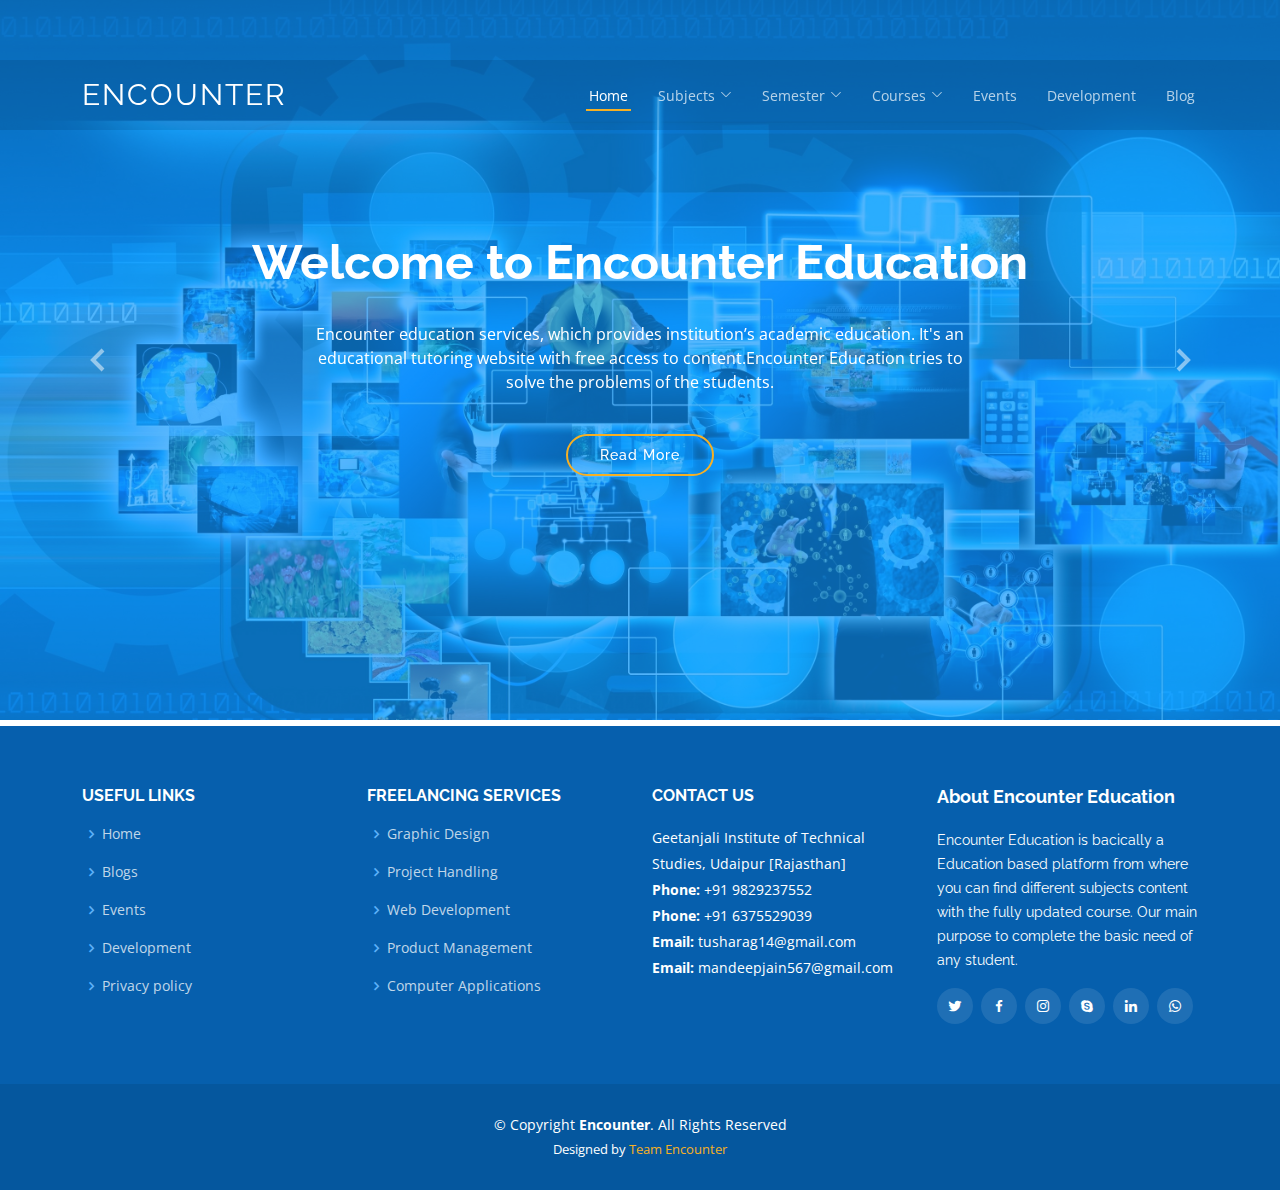
<file: ce_sem2.html>
<!DOCTYPE html>
<html lang="en">

<head>
  <meta charset="utf-8">
  <meta content="width=device-width, initial-scale=1.0" name="viewport">

  <title>CSE Department</title>
  <meta content="" name="description">
  <meta content="" name="keywords">

  <!-- Favicons -->
  <link href="assets/img/favicon.png" rel="icon">
  <link href="assets/img/apple-touch-icon.png" rel="apple-touch-icon">

  <!-- Google Fonts -->
  <link href="https://fonts.googleapis.com/css?family=Open+Sans:300,300i,400,400i,600,600i,700,700i|Raleway:300,300i,400,400i,500,500i,600,600i,700,700i|Poppins:300,300i,400,400i,500,500i,600,600i,700,700i" rel="stylesheet">

  <!-- encounter_bootsrap CSS Files -->
  <link href="assets/encounter_bootsrap/animate.css/animate.min.css" rel="stylesheet">
  <link href="assets/encounter_bootsrap/aos/aos.css" rel="stylesheet">
  <link href="assets/encounter_bootsrap/bootstrap/css/bootstrap.min.css" rel="stylesheet">
  <link href="assets/encounter_bootsrap/bootstrap-icons/bootstrap-icons.css" rel="stylesheet">
  <link href="assets/encounter_bootsrap/boxicons/css/boxicons.min.css" rel="stylesheet">
  <link href="assets/encounter_bootsrap/glightbox/css/glightbox.min.css" rel="stylesheet">
  <link href="assets/encounter_bootsrap/remixicon/remixicon.css" rel="stylesheet">
  <link href="assets/encounter_bootsrap/swiper/swiper-bundle.min.css" rel="stylesheet">

  <!-- Template Main CSS File -->
  <link href="assets/css/style.css" rel="stylesheet">

  
</head>

<body>

  <!-- ======= Header ======= -->
  <header id="header" class="fixed-top d-flex align-items-center ">
    <div class="container d-flex align-items-center justify-content-between">

      <h1 class="logo"><a href="index.html">Encounter</a></h1>
      <!-- Uncomment below if you prefer to use an image logo -->
      <!--<a href="index.html" class="logo"><img src="assets/img/logo.jpg" alt="" class="img-fluid"></a>-->

      
      <nav id="navbar" class="navbar">
        <ul>
          <li><a class="nav-link scrollto active" href="index.html">Home</a></li>
          <li class="dropdown"><a href="#"><span>Subjects</span> <i class="bi bi-chevron-down"></i></a>
          <ul>
            <li class="dropdown"><a href="#"><span>Physics</span> <i class="bi bi-chevron-down"></i></a>
            <ul>
                <li><a href="physicsrtu">RTU Papers</a></li>
                <li><a href="physicsmodel">Model Papers</a></li>
                <li><a href="physicsmidturm">Midturm Papers</a></li>
                <li><a href="physicssolved">Solved Papers</a></li>
                <li><a href="physicsnotes">Chapters Notes</a></li>
                <li><a href="physicspractical">Physics Practical</a></li>
                <li><a href="physicsimportant">Important Questions </a></li>
              </ul>
              <li class="dropdown"><a href="#"><span>Electrical</span> <i class="bi bi-chevron-down"></i></a>
            <ul>
                <li><a href="electricalrtu">RTU Papers</a></li>
                <li><a href="electricalmodel">Model Papers</a></li>
                <li><a href="electricalmidturm">Midturm Papers</a></li>
                <li><a href="electricalsolved">Solved Papers</a></li>
                <li><a href="electricalnotes">Chapters Notes</a></li>
                <li><a href="electricalpractical">Electrical Practical</a></li>
                <li><a href="electricalimportant">Important Questions </a></li>
              </ul>
              <li class="dropdown"><a href="#"><span>Maths</span> <i class="bi bi-chevron-down"></i></a>
            <ul>
                <li><a href="mathsrtu">RTU Papers</a></li>
                <li><a href="mathsmodel">Model Papers</a></li>
                <li><a href="mathsmidturm">Midturm Papers</a></li>
                <li><a href="mathssolved">Solved Papers</a></li>
                <li><a href="mathsnotes">Chapters Notes</a></li>
                <li><a href="mathsimportant">Important Questions </a></li>
              </ul>
              <li class="dropdown"><a href="#"><span>C Programming</span> <i class="bi bi-chevron-down"></i></a>
            <ul>
                <li><a href="crtu">RTU Papers</a></li>
                <li><a href="cmodel">Model Papers</a></li>
                <li><a href="cmidturm">Midturm Papers</a></li>
                <li><a href="csolved">Solved Papers</a></li>
                <li><a href="cnotes">Chapters Notes</a></li>
                <li><a href="cpractical">C Prog. Practical</a></li>
                <li><a href="cimportant">Important Questions </a></li>
              </ul>
              <li class="dropdown"><a href="#"><span>Communication Skills</span> <i class="bi bi-chevron-down"></i></a>
            <ul>
                <li><a href="skillsrtu">RTU Papers</a></li>
                <li><a href="skillsmodel">Model Papers</a></li>
                <li><a href="skillsmidturm">Midturm Papers</a></li>
                <li><a href="skillssolved">Solved Papers</a></li>
                <li><a href="skillsnotes">Chapters Notes</a></li>
                <li><a href="skillspractical">Communication Practical</a></li>
                <li><a href="skillsimportant">Important Questions </a></li>
              </ul>
            
          </ul></li>
          <li class="dropdown"><a href="#"><span>Semester</span> <i class="bi bi-chevron-down"></i></a>
            <ul>
              <li><a href="ce_sem1.html">1 Semester</a></li>
              <li><a href="ce_sem2.html">2 Semester</a></li>
              <li><a href="ce_sem3.html">3 Semester</a></li>
              <li><a href="ce_sem4.html">4 Semester</a></li>
              <li><a href="ce_sem5.html">5 Semester</a></li>
              <li><a href="ce_sem6.html">6 Semester</a></li>
              <li><a href="ce_sem7.html">7 Semester</a></li>
              <li><a href="ce_sem8.html">8 Semester</a></li>
            </ul>
          </li>
          <li class="dropdown"><a href="#"><span>Courses</span> <i class="bi bi-chevron-down"></i></a>
            <ul>
              <li><a href="mca.html">MCA</a></li>
              <li class="dropdown"><a href="#"><span>B.Tech</span> <i class="bi bi-chevron-right"></i></a>
                <ul>
                  <li><a href="cse.html">Computer Sciense</a></li>
                  <li><a href="ece.html">Electronics</a></li>
                  <li><a href="ee.html">Electrical</a></li>
                  <li><a href="me.html">Mechnical</a></li>
                  <li><a href="ce.html">Civil</a></li>
                </ul>
              </li>
              <li><a href="mba.html">MBA</a></li>
              <li><a href="bca.html">BCA</a></li>
              <li><a href="bsc.html">BSc</a></li>
            </ul>
          </li>
          <li><a class="nav-link scrollto " href="event.html">Events</a></li>
          <li><a class="nav-link scrollto " href="event.html">Development</a></li>
          <li><a href="blog.html">Blog</a></li>
       
        </ul>
        <i class="bi bi-list mobile-nav-toggle"></i>
      </nav><!-- .navbar -->
    </div>
  </header><!-- End Header -->

  <!-- ======= Hero Section ======= -->
  <section id="hero" class="d-flex justify-cntent-center align-items-center">
    <div id="heroCarousel" data-bs-interval="5000" class="container carousel carousel-fade" data-bs-ride="carousel">

      <!-- Slide 1 -->
      <div class="carousel-item active">
        <div class="carousel-container">
          <h2 class="animate__animated animate__fadeInDown">Welcome to <span>Encounter Education</span></h2>
          <p class="animate__animated animate__fadeInUp">Encounter education services, which provides institution’s academic education. It's an educational tutoring website with free access to content.Encounter Education tries to solve the problems of the students.</p>
          <a href="#about" class="btn-get-started animate__animated animate__fadeInUp scrollto">Read More</a>
        </div>
      </div>

      <!-- Slide 2 -->
      <div class="carousel-item">
        <div class="carousel-container">
          <h2 class="animate__animated animate__fadeInDown">Dr. APJ Kalam</h2>
          <p class="animate__animated animate__fadeInUp">Encounter education services, which provides institution’s academic education. It's an educational tutoring website with free access to content.Encounter Education tries to solve the problems of the students.</p>
          <a href="#about" class="btn-get-started animate__animated animate__fadeInUp scrollto">Read More</a>
        </div>
      </div>

      <!-- Slide 3 -->
      <div class="carousel-item">
        <div class="carousel-container">
          <h2 class="animate__animated animate__fadeInDown">Sequi ea ut et est quaerat</h2>
          <p class="animate__animated animate__fadeInUp">Encounter education services, which provides institution’s academic education. It's an educational tutoring website with free access to content.Encounter Education tries to solve the problems of the students.</p>
          <a href="#about" class="btn-get-started animate__animated animate__fadeInUp scrollto">Read More</a>
        </div>
      </div>

      <a class="carousel-control-prev" href="#heroCarousel" role="button" data-bs-slide="prev">
        <span class="carousel-control-prev-icon bx bx-chevron-left" aria-hidden="true"></span>
      </a>

      <a class="carousel-control-next" href="#heroCarousel" role="button" data-bs-slide="next">
        <span class="carousel-control-next-icon bx bx-chevron-right" aria-hidden="true"></span>
      </a>

    </div>
  </section><!-- End Hero -->







<br><br><br><br>
  </main><!-- End #main -->

  <!-- ======= Footer ======= -->
  <footer id="footer">

    <div class="footer-top">
      <div class="container">
        <div class="row">

          <div class="col-lg-3 col-md-6 footer-links">
            <h4>Useful Links</h4>
            <ul>
              <li><i class="bx bx-chevron-right"></i> <a href="index.html">Home</a></li>
              <li><i class="bx bx-chevron-right"></i> <a href="blog.html">Blogs</a></li>
              <li><i class="bx bx-chevron-right"></i> <a href="event.html">Events</a></li>
              <li><i class="bx bx-chevron-right"></i> <a href="event.html">Development</a></li>
              <li><i class="bx bx-chevron-right"></i> <a href="#">Privacy policy</a></li>
            </ul>
          </div>

          <div class="col-lg-3 col-md-6 footer-links">
            <h4>Freelancing Services</h4>
            <ul>
              <li><i class="bx bx-chevron-right"></i> <a href="#">Graphic Design</a></li>
              <li><i class="bx bx-chevron-right"></i> <a href="#">Project Handling</a></li>
              <li><i class="bx bx-chevron-right"></i> <a href="#">Web Development</a></li>
              <li><i class="bx bx-chevron-right"></i> <a href="#">Product Management</a></li>
              <li><i class="bx bx-chevron-right"></i> <a href="#">Computer Applications</a></li>
              
            </ul>
          </div>

          <div class="col-lg-3 col-md-6 footer-contact">
            <h4>Contact Us</h4>
            <p>
              Geetanjali Institute of Technical Studies, Udaipur [Rajasthan]<br>
              <strong>Phone:</strong> +91 9829237552<br>
              <strong>Phone:</strong> +91 6375529039<br>
              <strong>Email: </strong>tusharag14@gmail.com<br>
              <strong>Email: </strong>mandeepjain567@gmail.com<br>
              </p>

          </div>

          <div class="col-lg-3 col-md-6 footer-info">
            <h3>About Encounter Education</h3>
            <p>Encounter Education is bacically a Education based platform from where you can find different subjects content with the fully updated course. Our main purpose to complete the basic need of any student.</p>
            <div class="social-links mt-3">
              <a href="" class="twitter"><i class="bx bxl-twitter"></i></a>
              <a href="" class="facebook"><i class="bx bxl-facebook"></i></a>
              <a href="" class="instagram"><i class="bx bxl-instagram"></i></a>
              <a href="" class="google-plus"><i class="bx bxl-skype"></i></a>
              <a href="" class="linkedin"><i class="bx bxl-linkedin"></i></a>
              <a href="" class="linkedin"><i class="bx bxl-whatsapp"></i></a>
            </div>
          </div>

        </div>
      </div>
    </div>

    <div class="container">
      <div class="copyright">
        &copy; Copyright <strong><span>Encounter</span></strong>. All Rights Reserved
      </div>
      <div class="credits">
         Designed by <a href="team.html">Team Encounter</a>
      </div>
    </div>
  </footer><!-- End Footer -->

  <div id="preloader"></div>
  <a href="#" class="back-to-top d-flex align-items-center justify-content-center"><i class="bi bi-arrow-up-short"></i></a>

  <!-- encounter_bootsrap JS Files -->
  <script src="assets/encounter_bootsrap/aos/aos.js"></script>
  <script src="assets/encounter_bootsrap/bootstrap/js/bootstrap.bundle.min.js"></script>
  <script src="assets/encounter_bootsrap/glightbox/js/glightbox.min.js"></script>
  <script src="assets/encounter_bootsrap/isotope-layout/isotope.pkgd.min.js"></script>
  <script src="assets/encounter_bootsrap/php-email-form/validate.js"></script>
  <script src="assets/encounter_bootsrap/swiper/swiper-bundle.min.js"></script>

  <!-- Template Main JS File -->
  <script src="assets/js/main.js"></script>

</body>

</html>
</file>
<file: assets/css/style.css>
/*--------------------------------------------------------------
# General
--------------------------------------------------------------*/
body {
  font-family: "Open Sans", sans-serif;
  color: #444444;
}

a {
  text-decoration: none;
  color: #0880e8;
}

a:hover {
  color: #2b99f8;
  text-decoration: none;
}

h1, h2, h3, h4, h5, h6 {
  font-family: "Raleway", sans-serif;
}

/*--------------------------------------------------------------
# Back to top button
--------------------------------------------------------------*/
.back-to-top {
  position: fixed;
  visibility: hidden;
  opacity: 0;
  right: 15px;
  bottom: 15px;
  z-index: 996;
  background: #0880e8;
  width: 40px;
  height: 40px;
  border-radius: 50px;
  transition: all 0.4s;
}

.back-to-top i {
  font-size: 28px;
  color: #fff;
  line-height: 0;
}

.back-to-top:hover {
  background: #2194f7;
  color: #fff;
}

.back-to-top.active {
  visibility: visible;
  opacity: 1;
}

/*--------------------------------------------------------------
# Preloader
--------------------------------------------------------------*/
#preloader {
  position: fixed;
  top: 0;
  left: 0;
  right: 0;
  bottom: 0;
  z-index: 9999;
  overflow: hidden;
  background: #fff;
}

#preloader:before {
  content: "";
  position: fixed;
  top: calc(50% - 30px);
  left: calc(50% - 30px);
  border: 6px solid #0880e8;
  border-top-color: #bfe0fd;
  border-radius: 50%;
  width: 60px;
  height: 60px;
  -webkit-animation: animate-preloader 1s linear infinite;
  animation: animate-preloader 1s linear infinite;
}

@-webkit-keyframes animate-preloader {
  0% {
    transform: rotate(0deg);
  }
  100% {
    transform: rotate(360deg);
  }
}

@keyframes animate-preloader {
  0% {
    transform: rotate(0deg);
  }
  100% {
    transform: rotate(360deg);
  }
}

/*--------------------------------------------------------------
# Disable aos animation delay on mobile devices
--------------------------------------------------------------*/
@media screen and (max-width: 768px) {
  [data-aos-delay] {
    transition-delay: 0 !important;
  }
}

/*--------------------------------------------------------------
# Top Bar
--------------------------------------------------------------*/
#topbar {
  height: 60px;
  padding: 0;
  font-size: 14px;
  transition: all 0.5s;
  overflow: hidden;
  color: rgba(255, 255, 255, 0.8);
  z-index: 996;
}

#topbar.topbar-scrolled {
  top: -60px;
}

#topbar .contact-info a {
  line-height: 0;
  color: rgba(255, 255, 255, 0.8);
  transition: 0.3s;
}

#topbar .contact-info a:hover {
  text-decoration: underline;
}

#topbar .contact-info i {
  color: #f6b024;
  line-height: 0;
  margin-right: 5px;
}

#topbar .contact-info .phone-icon {
  margin-left: 15px;
}

#topbar .cta {
  background: transparent;
}

#topbar .cta a {
  color: #fff;
  background: #f6b024;
  padding: 6px 24px 8px 24px;
  display: inline-block;
  transition: 0.3s;
  border-radius: 50px;
}

#topbar .cta a:hover {
  background: #f1a40a;
}

/*--------------------------------------------------------------
# Header
--------------------------------------------------------------*/
#header {
  background: rgba(0, 0, 0, 0.1);
  transition: all 0.5s;
  z-index: 997;
  height: 70px;
  top: 60px;
}

#header.header-scrolled {
  background: rgba(5, 87, 158, 0.9);
  top: 0;
}

#header .logo {
  font-size: 30px;
  margin: 0;
  padding: 0;
  line-height: 1;
  font-weight: 400;
  letter-spacing: 2px;
  text-transform: uppercase;
}

#header .logo a {
  color: #fff;
}

#header .logo img {
  max-height: 40px;
}

.header-inner-pages {
  background: rgba(5, 87, 158, 0.9) !important;
}

.topbar-inner-pages {
  background: rgba(6, 98, 178, 0.9) !important;
}

/*--------------------------------------------------------------
# Navigation Menu
--------------------------------------------------------------*/
/**
* Desktop Navigation 
*/
.navbar {
  padding: 0;
}

.navbar ul {
  margin: 0;
  padding: 0;
  display: flex;
  list-style: none;
  align-items: center;
}

.navbar li {
  position: relative;
}

.navbar > ul > li {
  position: relative;
  white-space: nowrap;
  padding: 10px 0 10px 24px;
}

.navbar a {
  display: flex;
  align-items: center;
  justify-content: space-between;
  padding: 0 3px;
  font-size: 14px;
  color: rgba(255, 255, 255, 0.7);
  white-space: nowrap;
  transition: 0.3s;
  position: relative;
}

.navbar a i {
  font-size: 12px;
  line-height: 0;
  margin-left: 5px;
}

.navbar > ul > li > a:before {
  content: "";
  position: absolute;
  width: 100%;
  height: 2px;
  bottom: -5px;
  left: 0;
  background-color: #f6b024;
  visibility: hidden;
  width: 0px;
  transition: all 0.3s ease-in-out 0s;
}

.navbar a:hover:before, .navbar li:hover > a:before, .navbar .active:before {
  visibility: visible;
  width: 100%;
}

.navbar a:hover, .navbar .active, .navbar li:hover > a {
  color: #fff;
}

.navbar .dropdown ul {
  display: block;
  position: absolute;
  left: 14px;
  top: calc(100% + 30px);
  margin: 0;
  padding: 10px 0;
  z-index: 99;
  opacity: 0;
  visibility: hidden;
  background: #fff;
  box-shadow: 0px 0px 30px rgba(127, 137, 161, 0.25);
  transition: 0.3s;
  border-radius: 8px;
}

.navbar .dropdown ul li {
  min-width: 200px;
}

.navbar .dropdown ul a {
  padding: 10px 20px;
  font-size: 14px;
  font-weight: 500;
  text-transform: none;
  color: #032e54;
}

.navbar .dropdown ul a i {
  font-size: 12px;
}

.navbar .dropdown ul a:hover, .navbar .dropdown ul .active:hover, .navbar .dropdown ul li:hover > a {
  color: #0880e8;
}

.navbar .dropdown:hover > ul {
  opacity: 1;
  top: 100%;
  visibility: visible;
}

.navbar .dropdown .dropdown ul {
  top: 0;
  left: calc(100% - 30px);
  visibility: hidden;
}

.navbar .dropdown .dropdown:hover > ul {
  opacity: 1;
  top: 0;
  left: 100%;
  visibility: visible;
}

@media (max-width: 1366px) {
  .navbar .dropdown .dropdown ul {
    left: -90%;
  }
  .navbar .dropdown .dropdown:hover > ul {
    left: -100%;
  }
}

/**
* Mobile Navigation 
*/
.mobile-nav-toggle {
  color: #fff;
  font-size: 28px;
  cursor: pointer;
  display: none;
  line-height: 0;
  transition: 0.5s;
}

.mobile-nav-toggle.bi-x {
  color: #f6b024;
}

@media (max-width: 991px) {
  .mobile-nav-toggle {
    display: block;
  }
  .navbar ul {
    display: none;
  }
}

.navbar-mobile {
  position: fixed;
  overflow: hidden;
  top: 0;
  right: 0;
  left: 0;
  bottom: 0;
  background: rgba(5, 74, 133, 0.9);
  transition: 0.3s;
  z-index: 999;
}

.navbar-mobile .mobile-nav-toggle {
  position: absolute;
  top: 15px;
  right: 15px;
}

.navbar-mobile ul {
  display: block;
  position: absolute;
  top: 55px;
  right: 15px;
  bottom: 15px;
  left: 15px;
  padding: 10px 0;
  border-radius: 10px;
  background-color: #fff;
  overflow-y: auto;
  transition: 0.3s;
}

.navbar-mobile > ul > li {
  padding: 0;
}

.navbar-mobile a {
  padding: 10px 20px;
  font-size: 15px;
  color: #0665b7;
}

.navbar-mobile a:hover:before, .navbar-mobile li:hover > a:before, .navbar-mobile .active:before {
  visibility: hidden;
}

.navbar-mobile a:hover, .navbar-mobile .active, .navbar-mobile li:hover > a {
  color: #f6b024;
}

.navbar-mobile .getstarted {
  margin: 15px;
}

.navbar-mobile .dropdown ul {
  position: static;
  display: none;
  margin: 10px 20px;
  padding: 10px 0;
  z-index: 99;
  opacity: 1;
  visibility: visible;
  background: #fff;
  box-shadow: 0px 0px 30px rgba(127, 137, 161, 0.25);
}

.navbar-mobile .dropdown ul li {
  min-width: 200px;
}

.navbar-mobile .dropdown ul a {
  padding: 10px 20px;
}

.navbar-mobile .dropdown ul a i {
  font-size: 12px;
}

.navbar-mobile .dropdown ul a:hover, .navbar-mobile .dropdown ul .active:hover, .navbar-mobile .dropdown ul li:hover > a {
  color: #f6b024;
}

.navbar-mobile .dropdown > .dropdown-active {
  display: block;
}

/*--------------------------------------------------------------
# Hero Section
--------------------------------------------------------------*/
#hero {
  width: 100%;
  height: 80vh;
  overflow: hidden;
  position: relative;
  background: url("../img/hero-bg.jpg") top center;
  background-size: cover;
  position: relative;
  margin-bottom: -90px;
  z-index: 99;
  transition: 0.3s;
}

#hero:before {
  content: "";
  background: rgba(13 149 253 / 67%);
  position: absolute;
  bottom: 0;
  top: 0;
  left: 0;
  right: 0;
}

#hero .carousel-container {
  display: flex;
  justify-content: center;
  align-items: center;
  flex-direction: column;
  text-align: center;
  bottom: 0;
  top: 0;
  left: 0;
  right: 0;
}

#hero h2 {
  color: #fff;
  margin-bottom: 30px;
  font-size: 48px;
  font-weight: 700;
}

#hero p {
  width: 80%;
  -webkit-animation-delay: 0.4s;
  animation-delay: 0.4s;
  margin: 0 auto 30px auto;
  color: #fff;
}

#hero .carousel-control-prev, #hero .carousel-control-next {
  width: 10%;
}

#hero .carousel-control-next-icon, #hero .carousel-control-prev-icon {
  background: none;
  font-size: 48px;
  line-height: 1;
  width: auto;
  height: auto;
}

#hero .btn-get-started {
  font-family: "Raleway", sans-serif;
  font-weight: 500;
  font-size: 14px;
  letter-spacing: 1px;
  display: inline-block;
  padding: 12px 32px;
  border-radius: 50px;
  transition: 0.5s;
  line-height: 1;
  margin: 10px;
  color: #fff;
  -webkit-animation-delay: 0.8s;
  animation-delay: 0.8s;
  border: 2px solid #f6b024;
}

#hero .btn-get-started:hover {
  background: #f6b024;
  color: #fff;
  text-decoration: none;
}

@media (min-width: 1024px) {
  #hero p {
    width: 60%;
  }
  #hero .carousel-control-prev, #hero .carousel-control-next {
    width: 5%;
  }
}

@media (max-width: 768px), (max-height: 700px) {
  #hero {
    height: 120vh;
    padding: 100px 0;
  }
  #hero h2 {
    font-size: 28px;
  }
}

/*--------------------------------------------------------------
# Sections General
--------------------------------------------------------------*/
section {
  padding: 60px 0;
  overflow: hidden;
}

.section-bg {
  background-color: #f1f8ff;
}

.section-title {
  text-align: center;
  padding-bottom: 30px;
}

.section-title h2 {
  font-size: 32px;
  font-weight: bold;
  text-transform: uppercase;
  margin-bottom: 20px;
  padding-bottom: 0;
  color: #054a85;
}

.section-title p {
  margin-bottom: 0;
  font-style: italic;
}

/*--------------------------------------------------------------
# Icon Boxes
--------------------------------------------------------------*/
.icon-boxes {
  padding-top: 0;
  position: relative;
  z-index: 100;
}

.icon-boxes .icon-box {
  padding: 40px 30px;
  position: relative;
  overflow: hidden;
  background: #fff;
  box-shadow: 5px 10px 29px 0 rgba(68, 88, 144, 0.2);
  transition: all 0.3s ease-in-out;
  border-radius: 10px;
}

.icon-boxes .icon {
  margin: 0 auto 20px auto;
  display: inline-block;
  text-align: center;
}

.icon-boxes .icon i {
  font-size: 36px;
  line-height: 1;
  color: #f6b024;
}

.icon-boxes .title {
  font-weight: 700;
  margin-bottom: 15px;
  font-size: 18px;
}

.icon-boxes .title a {
  color: #05579e;
}

.icon-boxes .description {
  font-size: 15px;
  line-height: 28px;
  margin-bottom: 0;
  color: #777777;
}

/*--------------------------------------------------------------
# About Us
--------------------------------------------------------------*/
.about {
  padding: 140px 0;
  background: url("../img/about-bg.png") top center no-repeat;
  position: relative;
}

.about:before {
  content: "";
  background: rgba(255, 255, 255, 0.75);
  position: absolute;
  bottom: 0;
  top: 0;
  left: 0;
  right: 0;
}

.about .container {
  position: relative;
}

.about .content h3 {
  font-weight: 600;
  font-size: 26px;
}

.about .content ul {
  list-style: none;
  padding: 0;
}

.about .content ul li {
  padding-left: 28px;
  position: relative;
}

.about .content ul li + li {
  margin-top: 10px;
}

.about .content ul i {
  position: absolute;
  left: 0;
  top: 2px;
  font-size: 20px;
  color: #0880e8;
  line-height: 1;
}

.about .content p:last-child {
  margin-bottom: 0;
}

.about .content .btn-learn-more {
  font-family: "Raleway", sans-serif;
  font-weight: 600;
  font-size: 14px;
  letter-spacing: 1px;
  display: inline-block;
  padding: 12px 32px;
  border-radius: 5px;
  transition: 0.3s;
  line-height: 1;
  color: #0880e8;
  -webkit-animation-delay: 0.8s;
  animation-delay: 0.8s;
  margin-top: 6px;
  border: 2px solid #0880e8;
}

.about .content .btn-learn-more:hover {
  background: #0880e8;
  color: #fff;
  text-decoration: none;
}

@media (max-width: 992px) {
  .about {
    padding: 60px 0;
  }
}

/*--------------------------------------------------------------
# Clients
--------------------------------------------------------------*/
.clients .swiper-slide img {
  opacity: 0.5;
  transition: 0.3s;
}

.clients .swiper-slide:hover img {
  opacity: 1;
}

.clients .swiper-pagination {
  margin-top: 20px;
  position: relative;
}

.clients .swiper-pagination .swiper-pagination-bullet {
  width: 12px;
  height: 12px;
  background-color: #fff;
  opacity: 1;
  border: 1px solid #0880e8;
}

.clients .swiper-pagination .swiper-pagination-bullet-active {
  background-color: #0880e8;
}

.clients .owl-item {
  display: flex;
  justify-content: center;
  align-items: center;
  padding: 0 20px;
}

.clients .owl-item img {
  width: 60%;
  opacity: 0.5;
  transition: 0.3s;
}

.clients .owl-item img:hover {
  opacity: 1;
}

.clients .owl-nav, .clients .owl-dots {
  margin-top: 5px;
  text-align: center;
}

.clients .owl-dot {
  display: inline-block;
  margin: 0 5px;
  width: 12px;
  height: 12px;
  border-radius: 50%;
  background-color: #ddd !important;
}

.clients .owl-dot.active {
  background-color: #0880e8 !important;
}

/*--------------------------------------------------------------
# Why Us
--------------------------------------------------------------*/
.why-us {
  background: #f1f8ff;
  padding: 0;
}

.why-us .content {
  padding: 60px 100px 0 100px;
}

.why-us .content h3 {
  font-weight: 400;
  font-size: 34px;
}

.why-us .content h4 {
  font-size: 20px;
  font-weight: 700;
  margin-top: 5px;
}

.why-us .content p {
  font-size: 15px;
  color: #848484;
}

.why-us .video-box {
  background-size: cover;
  background-repeat: no-repeat;
  background-position: center center;
  min-height: 400px;
  position: relative;
}

.why-us .accordion-list {
  padding: 0 100px 60px 100px;
}

.why-us .accordion-list ul {
  padding: 0;
  list-style: none;
}

.why-us .accordion-list li + li {
  margin-top: 15px;
}

.why-us .accordion-list li {
  padding: 20px;
  background: #fff;
  border-radius: 4px;
}

.why-us .accordion-list a {
  display: block;
  position: relative;
  font-family: "Poppins", sans-serif;
  font-size: 16px;
  line-height: 24px;
  font-weight: 500;
  padding-right: 30px;
  outline: none;
  cursor: pointer;
}

.why-us .accordion-list span {
  color: #0880e8;
  font-weight: 600;
  font-size: 18px;
  padding-right: 10px;
}

.why-us .accordion-list i {
  font-size: 24px;
  position: absolute;
  right: 0;
  top: 0;
}

.why-us .accordion-list p {
  margin-bottom: 0;
  padding: 10px 0 0 0;
}

.why-us .accordion-list .icon-show {
  display: none;
}

.why-us .accordion-list a.collapsed {
  color: #343a40;
}

.why-us .accordion-list a.collapsed:hover {
  color: #0880e8;
}

.why-us .accordion-list a.collapsed .icon-show {
  display: inline-block;
}

.why-us .accordion-list a.collapsed .icon-close {
  display: none;
}

.why-us .play-btn {
  width: 94px;
  height: 94px;
  background: radial-gradient(#0880e8 50%, rgba(8, 128, 232, 0.4) 52%);
  border-radius: 50%;
  display: block;
  position: absolute;
  left: calc(50% - 47px);
  top: calc(50% - 47px);
  overflow: hidden;
}

.why-us .play-btn::after {
  content: '';
  position: absolute;
  left: 50%;
  top: 50%;
  transform: translateX(-40%) translateY(-50%);
  width: 0;
  height: 0;
  border-top: 10px solid transparent;
  border-bottom: 10px solid transparent;
  border-left: 15px solid #fff;
  z-index: 100;
  transition: all 400ms cubic-bezier(0.55, 0.055, 0.675, 0.19);
}

.why-us .play-btn::before {
  content: '';
  position: absolute;
  width: 120px;
  height: 120px;
  -webkit-animation-delay: 0s;
  animation-delay: 0s;
  -webkit-animation: pulsate-btn 2s;
  animation: pulsate-btn 2s;
  -webkit-animation-direction: forwards;
  animation-direction: forwards;
  -webkit-animation-iteration-count: infinite;
  animation-iteration-count: infinite;
  -webkit-animation-timing-function: steps;
  animation-timing-function: steps;
  opacity: 1;
  border-radius: 50%;
  border: 5px solid rgba(8, 128, 232, 0.7);
  top: -15%;
  left: -15%;
  background: rgba(198, 16, 0, 0);
}

.why-us .play-btn:hover::after {
  border-left: 15px solid #0880e8;
  transform: scale(20);
}

.why-us .play-btn:hover::before {
  content: '';
  position: absolute;
  left: 50%;
  top: 50%;
  transform: translateX(-40%) translateY(-50%);
  width: 0;
  height: 0;
  border: none;
  border-top: 10px solid transparent;
  border-bottom: 10px solid transparent;
  border-left: 15px solid #fff;
  z-index: 200;
  -webkit-animation: none;
  animation: none;
  border-radius: 0;
}

@media (max-width: 1024px) {
  .why-us .content, .why-us .accordion-list {
    padding-left: 0;
    padding-right: 0;
  }
}

@media (max-width: 992px) {
  .why-us .content {
    padding-top: 30px;
  }
  .why-us .accordion-list {
    padding-bottom: 30px;
  }
}

@-webkit-keyframes pulsate-btn {
  0% {
    transform: scale(0.6, 0.6);
    opacity: 1;
  }
  100% {
    transform: scale(1, 1);
    opacity: 0;
  }
}

@keyframes pulsate-btn {
  0% {
    transform: scale(0.6, 0.6);
    opacity: 1;
  }
  100% {
    transform: scale(1, 1);
    opacity: 0;
  }
}

/*--------------------------------------------------------------
# Services
--------------------------------------------------------------*/
.services .icon-box {
  margin-bottom: 20px;
  padding: 50px 40px;
  border-radius: 6px;
  background: #fff;
  box-shadow: 0px 2px 15px rgba(0, 0, 0, 0.1);
}

.services .icon-box i {
  float: left;
  color: #f6b024;
  font-size: 40px;
  line-height: 0;
}

.services .icon-box h4 {
  margin-left: 70px;
  font-weight: 700;
  margin-bottom: 15px;
  font-size: 18px;
}

.services .icon-box h4 a {
  color: #05579e;
  transition: 0.3s;
}

.services .icon-box h4 a:hover {
  color: #0880e8;
}

.services .icon-box p {
  margin-left: 70px;
  line-height: 24px;
  font-size: 14px;
  margin-bottom: 0;
}

/*--------------------------------------------------------------
# Cta
--------------------------------------------------------------*/
.cta {
  background: linear-gradient(rgba(5, 74, 133, 0.8), rgba(5, 74, 133, 0.9)), url("../img/cta-bg.jpg") fixed center center;
  background-size: cover;
  padding: 120px 0;
}

.cta h3 {
  color: #fff;
  font-size: 28px;
  font-weight: 700;
}

.cta p {
  color: #fff;
}

.cta .cta-btn {
  font-family: "Raleway", sans-serif;
  text-transform: uppercase;
  font-weight: 500;
  font-size: 15px;
  letter-spacing: 0.5px;
  display: inline-block;
  padding: 8px 26px;
  border-radius: 2px;
  transition: 0.5s;
  margin: 10px;
  border-radius: 50px;
  border: 2px solid #f6b024;
  color: #fff;
}

.cta .cta-btn:hover {
  background: #f6b024;
}

@media (max-width: 1024px) {
  .cta {
    background-attachment: scroll;
  }
}

@media (min-width: 769px) {
  .cta .cta-btn-container {
    display: flex;
    align-items: center;
    justify-content: flex-end;
  }
}

/*--------------------------------------------------------------
# Portfoio
--------------------------------------------------------------*/
.portfoio #portfolio-flters {
  padding: 0;
  margin: 0 auto 25px auto;
  list-style: none;
  text-align: center;
  border-radius: 50px;
}

.portfoio #portfolio-flters li {
  cursor: pointer;
  display: inline-block;
  padding: 8px 18px 10px 18px;
  font-size: 14px;
  font-weight: 500;
  line-height: 1;
  color: #444444;
  margin: 0 3px 10px 3px;
  transition: all ease-in-out 0.3s;
  border-radius: 50px;
}

.portfoio #portfolio-flters li:hover, .portfoio #portfolio-flters li.filter-active {
  color: #fff;
  background: #0880e8;
}

.portfoio #portfolio-flters li:last-child {
  margin-right: 0;
}

.portfoio .portfolio-item {
  margin-bottom: 30px;
  overflow: hidden;
}

.portfoio .portfolio-item img {
  position: relative;
  top: 0;
  transition: all 0.6s cubic-bezier(0.645, 0.045, 0.355, 1);
}

.portfoio .portfolio-item .portfolio-info {
  opacity: 0;
  position: absolute;
  left: 15px;
  right: 15px;
  bottom: -50px;
  z-index: 3;
  transition: all ease-in-out 0.3s;
  background: #0880e8;
  padding: 15px 20px;
}

.portfoio .portfolio-item .portfolio-info h4 {
  font-size: 18px;
  color: #fff;
  font-weight: 600;
}

.portfoio .portfolio-item .portfolio-info p {
  color: #fff;
  font-size: 14px;
  margin-bottom: 0;
}

.portfoio .portfolio-item .portfolio-info .preview-link, .portfoio .portfolio-item .portfolio-info .details-link {
  position: absolute;
  right: 50px;
  font-size: 24px;
  top: calc(50% - 18px);
  color: white;
  transition: ease-in-out 0.3s;
}

.portfoio .portfolio-item .portfolio-info .preview-link:hover, .portfoio .portfolio-item .portfolio-info .details-link:hover {
  color: #8ec8fb;
}

.portfoio .portfolio-item .portfolio-info .details-link {
  right: 15px;
}

.portfoio .portfolio-item:hover img {
  top: -30px;
}

.portfoio .portfolio-item:hover .portfolio-info {
  opacity: 1;
  bottom: 0;
}

/*--------------------------------------------------------------
# Portfolio Details
--------------------------------------------------------------*/
.portfolio-details {
  padding-top: 40px;
}

.portfolio-details .portfolio-details-slider img {
  width: 100%;
}

.portfolio-details .portfolio-details-slider .swiper-pagination {
  margin-top: 20px;
  position: relative;
}

.portfolio-details .portfolio-details-slider .swiper-pagination .swiper-pagination-bullet {
  width: 12px;
  height: 12px;
  background-color: #fff;
  opacity: 1;
  border: 1px solid #0880e8;
}

.portfolio-details .portfolio-details-slider .swiper-pagination .swiper-pagination-bullet-active {
  background-color: #0880e8;
}

.portfolio-details .portfolio-info {
  padding: 30px;
  box-shadow: 0px 0 30px rgba(246, 176, 36, 0.08);
}

.portfolio-details .portfolio-info h3 {
  font-size: 22px;
  font-weight: 700;
  margin-bottom: 20px;
  padding-bottom: 20px;
  border-bottom: 1px solid #eee;
}

.portfolio-details .portfolio-info ul {
  list-style: none;
  padding: 0;
  font-size: 15px;
}

.portfolio-details .portfolio-info ul li + li {
  margin-top: 10px;
}

.portfolio-details .portfolio-description {
  padding-top: 30px;
}

.portfolio-details .portfolio-description h2 {
  font-size: 26px;
  font-weight: 700;
  margin-bottom: 20px;
}

.portfolio-details .portfolio-description p {
  padding: 0;
}

/*--------------------------------------------------------------
# Team
--------------------------------------------------------------*/
.team .member {
  position: relative;
  box-shadow: 0px 2px 15px rgba(0, 0, 0, 0.1);
  padding: 30px;
  border-radius: 10px;
  background: #fff;
}

.team .member .pic {
  overflow: hidden;
  width: 180px;
  border-radius: 50%;
}

.team .member .pic img {
  transition: ease-in-out 0.3s;
}

.team .member:hover img {
  transform: scale(1.1);
}

.team .member .member-info {
  padding-left: 30px;
}

.team .member h4 {
  font-weight: 700;
  margin-bottom: 5px;
  font-size: 20px;
  color: #05579e;
}

.team .member span {
  display: block;
  font-size: 15px;
  padding-bottom: 10px;
  position: relative;
  font-weight: 500;
}

.team .member span::after {
  content: '';
  position: absolute;
  display: block;
  width: 50px;
  height: 1px;
  background: #bfe0fd;
  bottom: 0;
  left: 0;
}

.team .member p {
  margin: 10px 0 0 0;
  font-size: 14px;
}

.team .member .social {
  margin-top: 12px;
  display: flex;
  align-items: center;
  justify-content: flex-start;
}

.team .member .social a {
  transition: ease-in-out 0.3s;
  display: flex;
  align-items: center;
  justify-content: center;
  border-radius: 50px;
  width: 32px;
  height: 32px;
  background: #ecf6fe;
  color: #0665b7;
}

.team .member .social a i {
  font-size: 16px;
  margin: 0 2px;
}

.team .member .social a:hover {
  background: #0880e8;
  color: #fff;
}

.team .member .social a + a {
  margin-left: 8px;
}

/*--------------------------------------------------------------
# Pricing
--------------------------------------------------------------*/
.pricing .box {
  padding: 20px;
  background: #fff;
  text-align: center;
  box-shadow: 0px 0px 4px rgba(0, 0, 0, 0.12);
  border-radius: 5px;
  position: relative;
  overflow: hidden;
}

.pricing h3 {
  font-weight: 400;
  margin: -20px -20px 20px -20px;
  padding: 20px 15px;
  font-size: 18px;
  font-weight: 700;
  color: #05579e;
  background: #f8f8f8;
}

.pricing h4 {
  font-size: 36px;
  color: #0880e8;
  font-weight: 600;
  font-family: "Poppins", sans-serif;
  margin-bottom: 20px;
}

.pricing h4 sup {
  font-size: 20px;
  top: -15px;
  left: -3px;
}

.pricing h4 span {
  color: #bababa;
  font-size: 16px;
  font-weight: 300;
}

.pricing ul {
  padding: 0;
  list-style: none;
  color: #444444;
  text-align: center;
  line-height: 20px;
  font-size: 14px;
}

.pricing ul li {
  padding-bottom: 16px;
}

.pricing ul i {
  color: #0880e8;
  font-size: 18px;
  padding-right: 4px;
}

.pricing ul .na {
  color: #ccc;
  text-decoration: line-through;
}

.pricing .btn-wrap {
  margin: 20px -20px -20px -20px;
  padding: 20px 15px;
  background: #f8f8f8;
  text-align: center;
}

.pricing .btn-buy {
  background: #0880e8;
  display: inline-block;
  padding: 8px 35px 10px 35px;
  border-radius: 50px;
  color: #fff;
  transition: none;
  font-size: 14px;
  font-weight: 400;
  font-family: "Raleway", sans-serif;
  font-weight: 600;
  transition: 0.3s;
}

.pricing .btn-buy:hover {
  background: #2b99f8;
}

.pricing .featured h3 {
  color: #fff;
  background: #0880e8;
}

.pricing .advanced {
  width: 200px;
  position: absolute;
  top: 18px;
  right: -68px;
  transform: rotate(45deg);
  z-index: 1;
  font-size: 14px;
  padding: 1px 0 3px 0;
  background: #0880e8;
  color: #fff;
}

/*--------------------------------------------------------------
# Frequently Asked Questions
--------------------------------------------------------------*/
.faq .faq-list {
  padding: 0 100px;
}

.faq .faq-list ul {
  padding: 0;
  list-style: none;
}

.faq .faq-list li + li {
  margin-top: 15px;
}

.faq .faq-list li {
  padding: 20px;
  background: #fff;
  border-radius: 4px;
  position: relative;
}

.faq .faq-list a {
  display: block;
  position: relative;
  font-family: "Poppins", sans-serif;
  font-size: 16px;
  line-height: 24px;
  font-weight: 500;
  padding: 0 30px;
  outline: none;
  cursor: pointer;
}

.faq .faq-list .icon-help {
  font-size: 24px;
  position: absolute;
  right: 0;
  left: 20px;
  color: #75bdfa;
}

.faq .faq-list .icon-show, .faq .faq-list .icon-close {
  font-size: 24px;
  position: absolute;
  right: 0;
  top: 0;
}

.faq .faq-list p {
  margin-bottom: 0;
  padding: 10px 0 0 0;
}

.faq .faq-list .icon-show {
  display: none;
}

.faq .faq-list a.collapsed {
  color: #343a40;
}

.faq .faq-list a.collapsed:hover {
  color: #0880e8;
}

.faq .faq-list a.collapsed .icon-show {
  display: inline-block;
}

.faq .faq-list a.collapsed .icon-close {
  display: none;
}

@media (max-width: 1200px) {
  .faq .faq-list {
    padding: 0;
  }
}

/*--------------------------------------------------------------
# Contact
--------------------------------------------------------------*/
.contact {
  background: url("../img/contact-bg.png") left center no-repeat;
  position: relative;
}

.contact:before {
  content: "";
  background: rgba(255, 255, 255, 0.7);
  position: absolute;
  bottom: 0;
  top: 0;
  left: 0;
  right: 0;
}

.contact .container {
  position: relative;
}

.contact .info {
  width: 100%;
}

.contact .info i {
  font-size: 20px;
  background: #0880e8;
  color: #fff;
  float: left;
  width: 44px;
  height: 44px;
  display: flex;
  justify-content: center;
  align-items: center;
  border-radius: 50px;
  transition: all 0.3s ease-in-out;
}

.contact .info h4 {
  padding: 0 0 0 60px;
  font-size: 20px;
  font-weight: 700;
  margin-bottom: 5px;
  color: #043c6d;
}

.contact .info p {
  padding: 0 0 0 60px;
  margin-bottom: 0;
  font-size: 14px;
  color: #444444;
}

.contact .info .email, .contact .info .phone {
  margin-top: 40px;
}

.contact .php-email-form {
  width: 100%;
  background: #fff;
}

.contact .php-email-form .form-group {
  padding-bottom: 8px;
}

.contact .php-email-form .error-message {
  display: none;
  color: #fff;
  background: #ed3c0d;
  text-align: left;
  padding: 15px;
  font-weight: 600;
}

.contact .php-email-form .error-message br + br {
  margin-top: 25px;
}

.contact .php-email-form .sent-message {
  display: none;
  color: #fff;
  background: #18d26e;
  text-align: center;
  padding: 15px;
  font-weight: 600;
}

.contact .php-email-form .loading {
  display: none;
  background: #fff;
  text-align: center;
  padding: 15px;
}

.contact .php-email-form .loading:before {
  content: "";
  display: inline-block;
  border-radius: 50%;
  width: 24px;
  height: 24px;
  margin: 0 10px -6px 0;
  border: 3px solid #18d26e;
  border-top-color: #eee;
  -webkit-animation: animate-loading 1s linear infinite;
  animation: animate-loading 1s linear infinite;
}

.contact .php-email-form input, .contact .php-email-form textarea {
  border-radius: 4px;
  box-shadow: none;
  font-size: 14px;
}

.contact .php-email-form input {
  height: 44px;
}

.contact .php-email-form textarea {
  padding: 10px 12px;
}

.contact .php-email-form button[type="submit"] {
  border: 0;
  padding: 10px 32px;
  color: #0880e8;
  transition: 0.4s;
  border-radius: 50px;
  border: 2px solid #0880e8;
  background: #fff;
}

.contact .php-email-form button[type="submit"]:hover {
  background: #0880e8;
  color: #fff;
}

@-webkit-keyframes animate-loading {
  0% {
    transform: rotate(0deg);
  }
  100% {
    transform: rotate(360deg);
  }
}

@keyframes animate-loading {
  0% {
    transform: rotate(0deg);
  }
  100% {
    transform: rotate(360deg);
  }
}

/*--------------------------------------------------------------
# Breadcrumbs
--------------------------------------------------------------*/
.breadcrumbs {
  padding: 15px 0;
  background: #ecf6fe;
  margin-top: 130px;
}

.breadcrumbs h2 {
  font-size: 26px;
  font-weight: 600;
  color: #043c6d;
}

.breadcrumbs ol {
  display: flex;
  flex-wrap: wrap;
  list-style: none;
  padding: 0 0 10px 0;
  margin: 0;
  font-size: 14px;
}

.breadcrumbs ol li + li {
  padding-left: 10px;
}

.breadcrumbs ol li + li::before {
  display: inline-block;
  padding-right: 10px;
  color: #f8c255;
  content: "/";
}

/*--------------------------------------------------------------
# Blog
--------------------------------------------------------------*/
.blog {
  padding: 40px 0 20px 0;
}

.blog .entry {
  padding: 30px;
  margin-bottom: 60px;
  box-shadow: 0 4px 16px rgba(0, 0, 0, 0.1);
}

.blog .entry .entry-img {
  max-height: 440px;
  margin: -30px -30px 20px -30px;
  overflow: hidden;
}

.blog .entry .entry-title {
  font-size: 28px;
  font-weight: bold;
  padding: 0;
  margin: 0 0 20px 0;
}

.blog .entry .entry-title a {
  color: #054a85;
  transition: 0.3s;
}

.blog .entry .entry-title a:hover {
  color: #f6b024;
}

.blog .entry .entry-meta {
  margin-bottom: 15px;
  color: #2b99f8;
}

.blog .entry .entry-meta ul {
  display: flex;
  flex-wrap: wrap;
  list-style: none;
  align-items: center;
  padding: 0;
  margin: 0;
}

.blog .entry .entry-meta ul li + li {
  padding-left: 20px;
}

.blog .entry .entry-meta i {
  font-size: 16px;
  margin-right: 8px;
  line-height: 0;
}

.blog .entry .entry-meta a {
  color: #777777;
  font-size: 14px;
  display: inline-block;
  line-height: 1;
}

.blog .entry .entry-content p {
  line-height: 24px;
}

.blog .entry .entry-content .read-more {
  -moz-text-align-last: right;
  text-align-last: right;
}

.blog .entry .entry-content .read-more a {
  display: inline-block;
  background: #f6b024;
  color: #fff;
  padding: 6px 20px;
  transition: 0.3s;
  font-size: 14px;
  border-radius: 4px;
}

.blog .entry .entry-content .read-more a:hover {
  background: #f7b93c;
}

.blog .entry .entry-content h3 {
  font-size: 22px;
  margin-top: 30px;
  font-weight: bold;
}

.blog .entry .entry-content blockquote {
  overflow: hidden;
  background-color: #fafafa;
  padding: 60px;
  position: relative;
  text-align: center;
  margin: 20px 0;
}

.blog .entry .entry-content blockquote p {
  color: #444444;
  line-height: 1.6;
  margin-bottom: 0;
  font-style: italic;
  font-weight: 500;
  font-size: 22px;
}

.blog .entry .entry-content blockquote::after {
  content: '';
  position: absolute;
  left: 0;
  top: 0;
  bottom: 0;
  width: 3px;
  background-color: #0880e8;
  margin-top: 20px;
  margin-bottom: 20px;
}

.blog .entry .entry-footer {
  padding-top: 10px;
  border-top: 1px solid #e6e6e6;
}

.blog .entry .entry-footer i {
  color: #8ec8fb;
  display: inline;
}

.blog .entry .entry-footer a {
  color: #138df7;
  transition: 0.3s;
}

.blog .entry .entry-footer a:hover {
  color: #f6b024;
}

.blog .entry .entry-footer .cats {
  list-style: none;
  display: inline;
  padding: 0 20px 0 0;
  font-size: 14px;
}

.blog .entry .entry-footer .cats li {
  display: inline-block;
}

.blog .entry .entry-footer .tags {
  list-style: none;
  display: inline;
  padding: 0;
  font-size: 14px;
}

.blog .entry .entry-footer .tags li {
  display: inline-block;
}

.blog .entry .entry-footer .tags li + li::before {
  padding-right: 6px;
  color: #6c757d;
  content: ",";
}

.blog .entry .entry-footer .share {
  font-size: 16px;
}

.blog .entry .entry-footer .share i {
  padding-left: 5px;
}

.blog .entry-single {
  margin-bottom: 30px;
}

.blog .blog-author {
  padding: 20px;
  margin-bottom: 30px;
  box-shadow: 0 4px 16px rgba(0, 0, 0, 0.1);
}

.blog .blog-author img {
  width: 120px;
  margin-right: 20px;
}

.blog .blog-author h4 {
  font-weight: 600;
  font-size: 22px;
  margin-bottom: 0px;
  padding: 0;
  color: #0880e8;
}

.blog .blog-author .social-links {
  margin: 0 10px 10px 0;
}

.blog .blog-author .social-links a {
  color: rgba(8, 128, 232, 0.5);
  margin-right: 5px;
}

.blog .blog-author p {
  font-style: italic;
  color: #b7b7b7;
}

.blog .blog-comments {
  margin-bottom: 30px;
}

.blog .blog-comments .comments-count {
  font-weight: bold;
}

.blog .blog-comments .comment {
  margin-top: 30px;
  position: relative;
}

.blog .blog-comments .comment .comment-img {
  margin-right: 14px;
}

.blog .blog-comments .comment .comment-img img {
  width: 60px;
}

.blog .blog-comments .comment h5 {
  font-size: 16px;
  margin-bottom: 2px;
}

.blog .blog-comments .comment h5 a {
  font-weight: bold;
  color: #444444;
  transition: 0.3s;
}

.blog .blog-comments .comment h5 a:hover {
  color: #f6b024;
}

.blog .blog-comments .comment h5 .reply {
  padding-left: 10px;
  color: #0880e8;
}

.blog .blog-comments .comment h5 .reply i {
  font-size: 20px;
}

.blog .blog-comments .comment time {
  display: block;
  font-size: 14px;
  color: #2b99f8;
  margin-bottom: 5px;
}

.blog .blog-comments .comment.comment-reply {
  padding-left: 40px;
}

.blog .blog-comments .reply-form {
  margin-top: 30px;
  padding: 30px;
  box-shadow: 0 4px 16px rgba(0, 0, 0, 0.1);
}

.blog .blog-comments .reply-form h4 {
  font-weight: bold;
  font-size: 22px;
}

.blog .blog-comments .reply-form p {
  font-size: 14px;
}

.blog .blog-comments .reply-form input {
  border-radius: 4px;
  padding: 10px 10px;
  font-size: 14px;
}

.blog .blog-comments .reply-form input:focus {
  box-shadow: none;
  border-color: #fad386;
}

.blog .blog-comments .reply-form textarea {
  border-radius: 4px;
  padding: 10px 10px;
  font-size: 14px;
}

.blog .blog-comments .reply-form textarea:focus {
  box-shadow: none;
  border-color: #fad386;
}

.blog .blog-comments .reply-form .form-group {
  margin-bottom: 25px;
}

.blog .blog-comments .reply-form .btn-primary {
  border-radius: 4px;
  padding: 10px 20px;
  border: 0;
  background-color: #0880e8;
}

.blog .blog-comments .reply-form .btn-primary:hover {
  background-color: #138df7;
}

.blog .blog-pagination {
  color: #0880e8;
}

.blog .blog-pagination ul {
  display: flex;
  padding: 0;
  margin: 0;
  list-style: none;
}

.blog .blog-pagination li {
  margin: 0 5px;
  transition: 0.3s;
}

.blog .blog-pagination li a {
  color: #0880e8;
  padding: 7px 16px;
  display: flex;
  align-items: center;
  justify-content: center;
}

.blog .blog-pagination li.active, .blog .blog-pagination li:hover {
  background: #f6b024;
}

.blog .blog-pagination li.active a, .blog .blog-pagination li:hover a {
  color: #fff;
}

.blog .sidebar {
  padding: 30px;
  margin: 0 0 60px 20px;
  box-shadow: 0 4px 16px rgba(0, 0, 0, 0.1);
}

.blog .sidebar .sidebar-title {
  font-size: 20px;
  font-weight: 700;
  padding: 0 0 0 0;
  margin: 0 0 15px 0;
  color: #0665b7;
  position: relative;
}

.blog .sidebar .sidebar-item {
  margin-bottom: 30px;
}

.blog .sidebar .search-form form {
  background: #fff;
  border: 1px solid #ddd;
  padding: 3px 10px;
  position: relative;
}

.blog .sidebar .search-form form input[type="text"] {
  border: 0;
  padding: 4px;
  border-radius: 4px;
  width: calc(100% - 40px);
}

.blog .sidebar .search-form form button {
  position: absolute;
  top: 0;
  right: 0;
  bottom: 0;
  border: 0;
  background: none;
  font-size: 16px;
  padding: 0 15px;
  margin: -1px;
  background: #f6b024;
  color: #fff;
  transition: 0.3s;
  border-radius: 0 4px 4px 0;
  line-height: 0;
}

.blog .sidebar .search-form form button i {
  line-height: 0;
}

.blog .sidebar .search-form form button:hover {
  background: #f8c255;
}

.blog .sidebar .categories ul {
  list-style: none;
  padding: 0;
}

.blog .sidebar .categories ul li + li {
  padding-top: 10px;
}

.blog .sidebar .categories ul a {
  color: #0665b7;
  transition: 0.3s;
}

.blog .sidebar .categories ul a:hover {
  color: #f6b024;
}

.blog .sidebar .categories ul a span {
  padding-left: 5px;
  color: #aaaaaa;
  font-size: 14px;
}

.blog .sidebar .recent-posts .post-item + .post-item {
  margin-top: 15px;
}

.blog .sidebar .recent-posts img {
  width: 80px;
  float: left;
}

.blog .sidebar .recent-posts h4 {
  font-size: 15px;
  margin-left: 95px;
  font-weight: bold;
}

.blog .sidebar .recent-posts h4 a {
  color: #0665b7;
  transition: 0.3s;
}

.blog .sidebar .recent-posts h4 a:hover {
  color: #f6b024;
}

.blog .sidebar .recent-posts time {
  display: block;
  margin-left: 95px;
  font-style: italic;
  font-size: 14px;
  color: #aaaaaa;
}

.blog .sidebar .tags {
  margin-bottom: -10px;
}

.blog .sidebar .tags ul {
  list-style: none;
  padding: 0;
}

.blog .sidebar .tags ul li {
  display: inline-block;
}

.blog .sidebar .tags ul a {
  color: #0880e8;
  font-size: 14px;
  padding: 6px 14px;
  margin: 0 6px 8px 0;
  border: 1px solid white;
  display: inline-block;
  transition: 0.3s;
}

.blog .sidebar .tags ul a:hover {
  color: #fff;
  border: 1px solid #f6b024;
  background: #f6b024;
}

.blog .sidebar .tags ul a span {
  padding-left: 5px;
  color: white;
  font-size: 14px;
}

/*--------------------------------------------------------------
# Footer
--------------------------------------------------------------*/
#footer {
  background: #05579e;
  padding: 0 0 30px 0;
  color: #fff;
  font-size: 14px;
}

#footer .footer-newsletter {
  padding: 50px 0;
  background: #05579e;
}

#footer .footer-newsletter h4 {
  font-size: 24px;
  margin: 0 0 20px 0;
  padding: 0;
  line-height: 1;
  font-weight: 600;
}

#footer .footer-newsletter form {
  margin-top: 30px;
  background: #fff;
  padding: 6px 10px;
  position: relative;
  border-radius: 50px;
}

#footer .footer-newsletter form input[type="email"] {
  border: 0;
  padding: 4px;
  width: calc(100% - 100px);
}

#footer .footer-newsletter form input[type="submit"] {
  position: absolute;
  top: 0;
  right: 0;
  bottom: 0;
  border: 0;
  background: none;
  font-size: 16px;
  padding: 0 20px;
  margin: 3px;
  background: #f6b024;
  color: #fff;
  transition: 0.3s;
  border-radius: 50px;
}

#footer .footer-newsletter form input[type="submit"]:hover {
  background: #0880e8;
}

#footer .footer-top {
  background: #065fad;
  padding: 60px 0 30px 0;
}

#footer .footer-top .footer-info {
  margin-bottom: 30px;
}

#footer .footer-top .footer-info h3 {
  font-size: 18px;
  margin: 0 0 20px 0;
  padding: 2px 0 2px 0;
  line-height: 1;
  font-weight: 700;
}

#footer .footer-top .footer-info p {
  font-size: 14px;
  line-height: 24px;
  margin-bottom: 0;
  font-family: "Raleway", sans-serif;
  color: #fff;
}

#footer .footer-top .social-links a {
  font-size: 16px;
  display: inline-block;
  background: rgba(255, 255, 255, 0.1);
  color: #fff;
  line-height: 1;
  padding: 10px 0;
  margin-right: 4px;
  border-radius: 50%;
  text-align: center;
  width: 36px;
  height: 36px;
  transition: 0.3s;
}

#footer .footer-top .social-links a:hover {
  background: #f6b024;
  color: #fff;
  text-decoration: none;
}

#footer .footer-top h4 {
  font-size: 16px;
  font-weight: bold;
  color: #fff;
  text-transform: uppercase;
  position: relative;
  padding-bottom: 12px;
}

#footer .footer-top .footer-links {
  margin-bottom: 30px;
}

#footer .footer-top .footer-links ul {
  list-style: none;
  padding: 0;
  margin: 0;
}

#footer .footer-top .footer-links ul i {
  padding-right: 2px;
  color: #5db1f9;
  font-size: 18px;
  line-height: 1;
}

#footer .footer-top .footer-links ul li {
  padding: 10px 0;
  display: flex;
  align-items: center;
}

#footer .footer-top .footer-links ul li:first-child {
  padding-top: 0;
}

#footer .footer-top .footer-links ul a {
  color: rgba(255, 255, 255, 0.75);
  transition: 0.3s;
  display: inline-block;
  line-height: 1;
}

#footer .footer-top .footer-links ul a:hover {
  color: #fff;
}

#footer .footer-top .footer-contact {
  margin-bottom: 30px;
}

#footer .footer-top .footer-contact p {
  line-height: 26px;
}

#footer .copyright {
  text-align: center;
  padding-top: 30px;
}

#footer .credits {
  padding-top: 5px;
  text-align: center;
  font-size: 13px;
  color: #fff;
}

#footer .credits a {
  color: #f6b024;
}
</file>
